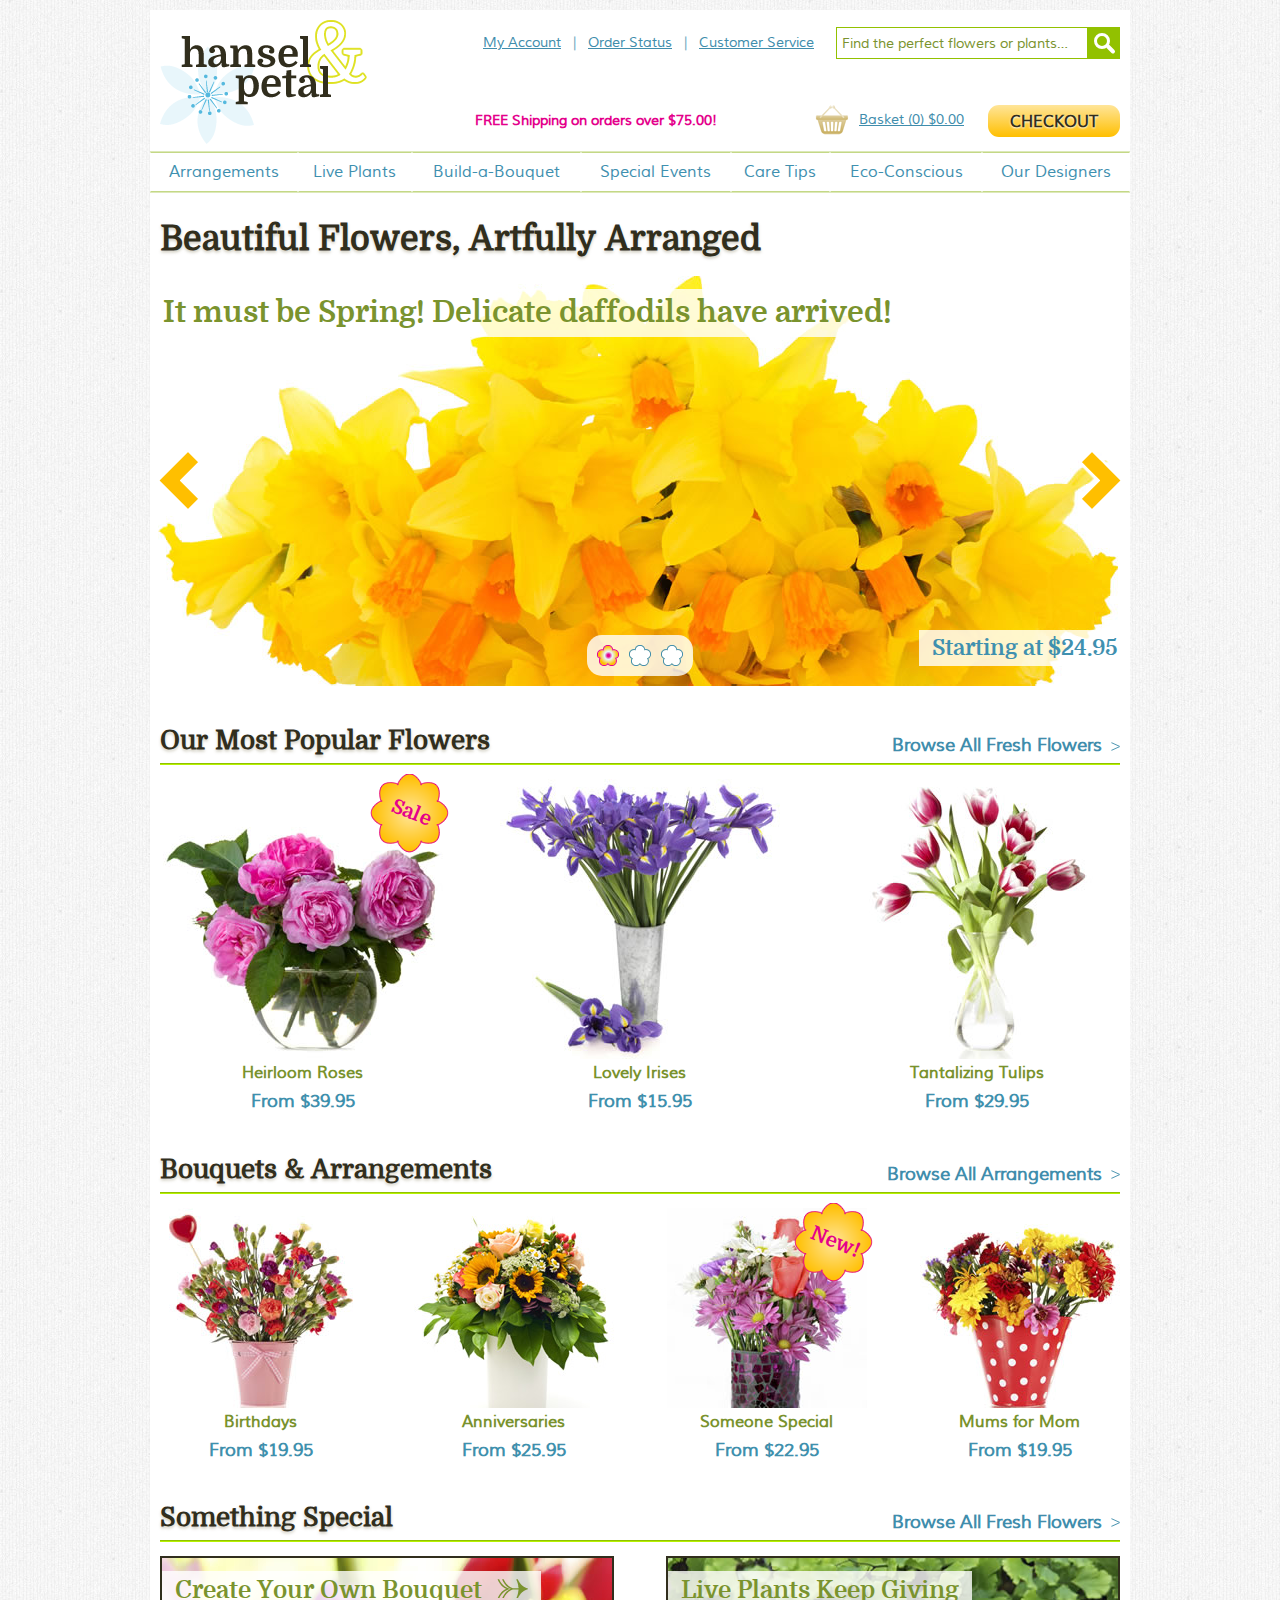
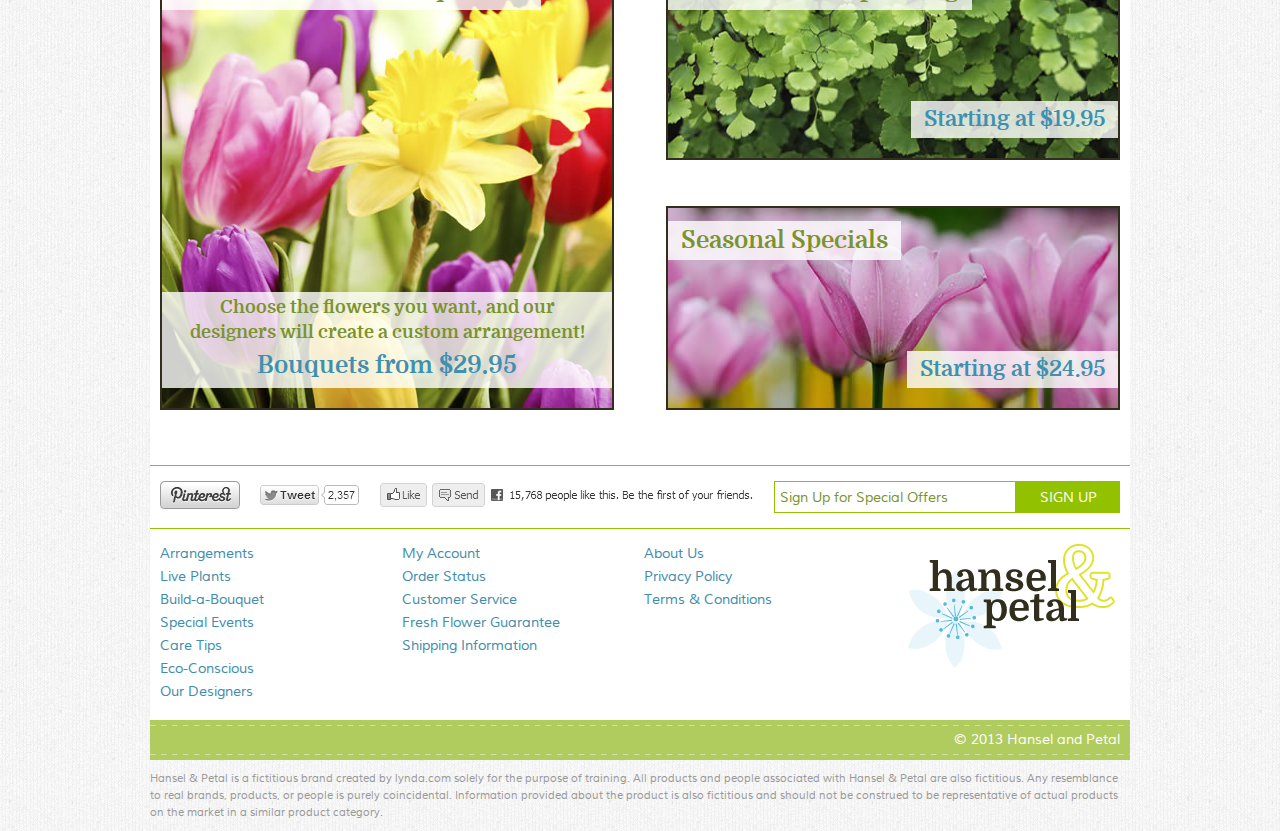
<file: ajaxtuts/Exercise Files/petal/index.html>
<!DOCTYPE html>
<!--[if lt IE 7 ]> <html class="ie ie6 ltie8 ltie9" lang="en"> <![endif]-->
<!--[if IE 7 ]>    <html class="ie ie7 ltie8 ltie9" lang="en"> <![endif]-->
<!--[if IE 8 ]>    <html class="ie ie8 ltie9" lang="en"> <![endif]-->
<!--[if IE 9 ]>    <html class="ie ie9" lang="en"> <![endif]-->
<!--[if (gt IE 9)|!(IE)]><!--> <html lang="en"> <!--<![endif]-->

<head>
	<meta charset="utf-8" />
	<title>Improved - Home - Hansel and Petal</title>
	<link href="css/all.css" rel="stylesheet" type="text/css" media="all" />
	<link href="css/improved.css" rel="stylesheet" type="text/css" media="all" />
	<script src="js/base.min.js"></script>
	<link rel="shortcut icon" href="images/favicon.ico" type="image/x-icon" />
</head>

<body class="no_col_2">

<div id="site">

	<div id="header" role="banner">		
		<h3 id="site_name" class="reset"><a href="index-2.html">Hansel and Petal</a></h3>
		<p id="print_logo"><img src="images/logo.png" width="207" height="124" alt="Hansel and Petal" /></p>
		<div class="inner">
			<h3 class="hidden">Quick Links</h3>
			<ul id="quick_links" class="reset menu">
				<li><a href="#">My Account</a></li>
				<li><a href="#">Order Status</a></li>
				<li><a href="#">Customer Service</a></li>
			</ul>
			
			<form action="#" method="get" id="quick_search" role="search">
				<fieldset>
					<legend class="hidden">Search Hansel and Petal</legend>
					<label for="quickSearch" class="hidden">Search</label>
					<input type="search" id="quickSearch" class="text white" placeholder="Find the perfect flowers or plants&hellip;" />
					<span class="btn_icon icon_search"><input type="submit" value="Search" /></span>
				</fieldset>
			</form>
			
			<p id="offer">FREE Shipping on orders over $75.00!</p>
			<div id="mini_basket">
				<h3 class="hidden">Mini Basket</h3>
				<a href="basket.html" class="basket empty">Basket (<span id="mini_qty">0</span><span class="hidden"> items</span>)<span class="hidden">Total:</span> <span id="mini_total">$0.00</span></a>
				<a href="checkout-step1.html" class="btn checkout">Checkout</a>
			</div>
			
			<div id="basket_drawer" class="js_none">
				<a href="#close" id="drawer_close">Close<span class="close_caption alt"></span></a>
				<div class="order_summary std_margin clearfix">
					<h3 class="domine_regular">Your flowers are in the basket!</h3>
					<ul class="reset">
						<li class="drawer_item hidden">
							<h4><span>(1) Rainbow Rose Collection</span> <span class="summary_item" data-qty="1" data-price="29.95">$ 29.95</span></h4>
							<img src="images/70_rose_peach_89153628.jpg" width="70" height="70" alt="Rainbow Rose Collection" />
							<p>30 long stem roses in a range of colors with fresh ferns and greenery to frame the brilliant colors</p>
						</li>
						<li class="drawer_item hidden">
							<h4><span>(1) Build-a-Bouquet</span> <span class="summary_item" data-qty="1" data-price="60.00">$ 60.00</span></h4>
							<img src="images/70_build_a_bouquet_166133374.jpg" width="70" height="70" alt="Build a Bouquet" />
							<p>You choose the flowers, and our talented designers create a one of a kind arrangement just for you.</p>
						</li>
					</ul>
					<table class="total_summary">
						<tfoot>
							<tr>
								<th><strong class="uppercase">Estimated Total</strong></th>
								<td><strong id="drawer_grand_total">$--.--</strong></td>
							</tr>
						</tfoot>
						<tbody>
							<tr>
								<th>Subtotal</th>
								<td id="drawer_sub_total">$--.--</td>
							</tr>
							<tr>
								<th>Sales Tax</th>
								<td>$--.--</td>
							</tr>
							<tr>
								<th>Shipping &amp; Handling (Standard)</th>
								<td id="drawer_shipping_total">$11.95</td>
							</tr>
						</tbody>
					</table>
					
					<div class="btns dbl_margin_top">
						<a href="basket.html" class="back">View your basket</a> <a href="checkout-step1.html" class="btn checkout float_right">Checkout Now</a>
					</div>
				</div>
				<a href="build-a-bouquet.html" class="border"><img src="images/basket_banner.jpg" width="356" height="96" alt="Create your own bouquet!" /></a>
			</div>
		</div>
	</div>
	
	<div id="nav_main" role="navigation" class="reset menu pull_out">
		<h3 class="hidden">Main Navigation</h3>
		<ul>
			<li>
				<a href="category-arrangements.html" class="parent"><span>Arrangements</span></a>
				<div>
					<ul>
						<li>
							<a href="#">Our Most Popular Flowers</a>
							<ul>
								<li><a href="#">Daisies</a></li>
								<li><a href="#">Tulips</a></li>
								<li><a href="#">Roses</a></li>
								<li><a href="#">Lilies</a></li>
								<li><a href="#">Irises</a></li>
								<li><a href="#">Mums</a></li>
								<li><a href="#">Carnations</a></li>
							</ul>
						</li>
						<li>
							<a href="#">Tropicals</a>
							<ul>
								<li><a href="#">Gingers</a></li>
								<li><a href="#">Heliconias</a></li>
								<li><a href="#">Tuberose</a></li>
								<li><a href="#">Ferns</a></li>
							</ul>
						</li>
						<li>
							<a href="#">Orchids</a>
							<ul>
								<li><a href="#">Phalaenopsis</a></li>
								<li><a href="#">Dendrobium</a></li>
								<li><a href="#">Oncidium</a></li>
								<li><a href="#">Cattleya</a></li>
								<li><a href="#">Cymbidium</a></li>
							</ul>
						</li>
						<li>
							<a href="sub-category-mixed-arrangements.html">Mixed Arrangements</a>
							<ul>
								<li><a href="#">Spring Pastels</a></li>
								<li><a href="#">Autumn Warmth</a></li>
								<li><a href="#">Red, White, &amp; Blue</a></li>
								<li><a href="#">All White</a></li>
								<li><a href="product-detail-arrangements.html">Mixed Roses</a></li>
								<li><a href="#">Mixed Irises</a></li>
								<li><a href="#">Daisies &amp; More Daisies</a></li>
							</ul>
						</li>
					</ul>
				</div>
			</li>
			<li><a href="#"><span>Live Plants</span></a></li>
			<li><a href="build-a-bouquet.html"><span>Build-a-Bouquet</span></a></li>
			<li><a href="#"><span>Special Events</span></a></li>
			<li>
				<a href="#" class="parent"><span>Care Tips</span></a>
				<div class="single_column">
					<ul>
						<li><a href="#">Caring for Mixed Bouquets</a></li>
						<li><a href="#">Caring for Roses</a></li>
						<li><a href="#">Caring for Tropical Flowers</a></li>
						<li><a href="#">Caring for House Plants</a></li>
						<li><a href="care-tips-orchids.html">Caring for Orchids</a></li>
					</ul>
				</div>
			</li>
			<li><a href="#"><span>Eco-Conscious</span></a></li>
			<li><a href="our-designers.html"><span>Our Designers</span></a></li>
		</ul>
	</div>
	
	<div id="content">
		
		<div id="col_1" role="main">
		
			<h1>Beautiful Flowers, Artfully Arranged</h1>
		
			<div id="feature" class="feature_slider pull_out lg_margin" data-interval="5">
				<div class="inner">
					<ul class="reset slider">
						<li id="feature-1">
							<a href="#" class="tile">
							<p class="overlay large">It must be Spring! Delicate daffodils have arrived!</p>
							<p class="overlay price">Starting at $24.95</p>
								<img src="images/980_daffodils2_138293459.jpg" width="980" height="410" alt="Daffodils" />
							</a>
						</li>
						<li id="feature-2">
							<a href="#" class="tile">
							<p class="overlay large">Beautiful arrangements for any occasion.</p>
							<p class="overlay price">Starting at $45.95</p>
								<img src="images/980_white_rose_mix_166610678.jpg" width="980" height="410" alt="White Rose Arrangement" />
							</a>
						</li>
						<li id="feature-3">
							<a href="#" class="tile">
							<p class="overlay large">Every party needs a splash of color!</p>
							<p class="overlay price">Starting at $39.95</p>
								<img src="images/980_colorful%20vases_160822027.jpg" width="980" height="410" alt="" />
							</a>
						</li>
					</ul>
				</div>
			</div>
			
			<div class="section">
				<div class="title clearfix">
					<h2>Our Most Popular Flowers</h2>
					<p class="h3"><a href="#" class="feature">Browse All Fresh Flowers</a></p>
				</div>
							
				<ul class="reset tiles x3">
					<li>
						<a href="#">
							<img src="images/280_heirloom_pink_roses_153499160.jpg" width="280" height="280" alt="Heirloom Roses" />
							<h3 class="h4">Heirloom Roses</h3>
							<p class="reset">From $39.95 <b class="alert"><span>Sale</span></b></p>
						</a>
					</li>
					<li>
						<a href="#">
							<img src="images/280_irises_121549009.jpg" width="280" height="280" alt="Purple Irises" />
							<h3 class="h4">Lovely Irises</h3>
							<p class="reset">From $15.95</p>
						</a>
					</li>
					<li>
						<a href="#">
							<img src="images/280_white_red_tulips_160382424.jpg" width="280" height="280" alt="White Tipped Tulips" />
							<h3 class="h4">Tantalizing Tulips</h3>
							<p class="reset">From $29.95</p>
						</a>
					</li>
				</ul>
			</div>
			
			<div class="section">
				<div class="title clearfix">
					<h2>Bouquets &amp; Arrangements</h2>
					<p class="h3"><a href="#" class="feature">Browse All Arrangements</a></p>
				</div>
			
				<ul class="reset tiles">
					<li>
						<a href="#">
							<img src="images/200_birthday_163159054.jpg" width="200" height="200" alt="Pink Birthday" />
							<h3 class="h4">Birthdays</h3>
							<p class="reset">From $19.95</p>
						</a>
					</li>
					<li>
						<a href="#">
							<img src="images/200_arrangement_94972439.jpg" width="200" height="200" alt="Sunflower Bouquet" />
							<h3 class="h4">Anniversaries</h3>
							<p class="reset">From $25.95</p>
						</a>
					</li>
					<li>
						<a href="#">
							<img src="images/200_purple_daisy_rose104274224.jpg" width="200" height="200" alt="Purple Daisy Bouquet" />
							<h3 class="h4">Someone Special</h3>
							<p class="reset">From $22.95 <b class="alert"><span>New!</span></b></p>
						</a>
					</li>
					<li>
						<a href="#">
							<img src="images/200_arrangement_163066655.jpg" width="200" height="200" alt="Bucket o' Mums" />
							<h3 class="h4">Mums for Mom</h3>
							<p class="reset">From $19.95</p>
						</a>
					</li>
				</ul>
			</div>
			
			<div class="section">
				<div class="title clearfix">
					<h2>Something Special</h2>
					<p class="h3"><a href="#" class="feature">Browse All Fresh Flowers</a></p>
				</div>
				
				<ul class="reset tiles x2">
					<li>
						<a href="#" class="tile border">
							<p class="overlay feature">Create Your Own Bouquet</p>
							<p class="overlay desc">Choose the flowers you want, and our
designers will create a custom arrangement! <span class="price">Bouquets from $29.95</span></p>
							<img src="images/450_tulips_daffodils_163271740.jpg" width="450" height="450" alt="Custom Bouquet" />
						</a>
					</li>
					<li>
						<a href="#" class="tile border">
							<p class="overlay">Live Plants Keep Giving</p>
							<p class="overlay price">Starting at $19.95</p>
							<img src="images/450_2_maidenhair_fern_166585539.jpg" width="450" height="200" alt="Maidenhair Fern" />
						</a>
						<a href="#" class="tile border">
							<p class="overlay">Seasonal Specials</p>
							<p class="overlay price">Starting at $24.95</p>
							<img src="images/450_2_tulip_field_154321412.jpg" width="450" height="200" alt="Fresh Tulips" />
						</a>
					</li>
				</ul>
			</div>
			
		</div>

	</div>
	
	<div id="footer">
		<div class="row clearfix pull_out padding">
			<div id="social">
				<img src="images/social.png" width="593" height="28" alt="" />
			</div>
			
			<form action="#" method="get" id="sign_up">
				<fieldset class="no_mb">
					<legend class="hidden">Sign up to our newsletter</legend>
					<label class="hidden">Email address</label>
					<input type="text" class="text white" placeholder="Sign Up for Special Offers">
					<input type="submit" value="Sign Up" />
				</fieldset>
			</form>
		</div>
		
		<div class="row clearfix">
			<h3 class="hidden">Site at a glance</h3>
			<ul id="nav_seo" class="reset menu hover">
				<li>
					<h4 class="hidden">Our Flowers</h4>
					<ul>
						<li><a href="category-arrangements.html">Arrangements</a></li>
						<li><a href="#">Live Plants</a></li>
						<li><a href="build-a-bouquet.html">Build-a-Bouquet</a></li>
						<li><a href="#">Special Events</a></li>
						<li><a href="#">Care Tips</a></li>
						<li><a href="#">Eco-Conscious</a></li>
						<li><a href="our-designers.html">Our Designers</a></li>
					</ul>
				</li>
				<li>
					<h4 class="hidden">Customer Service</h4>
					<ul>
						<li><a href="#">My Account</a></li>
						<li><a href="#">Order Status</a></li>
						<li><a href="#">Customer Service</a></li>
						<li><a href="#">Fresh Flower Guarantee</a></li>
						<li><a href="#">Shipping Information</a></li>
					</ul>
				</li>
				<li>
					<h4 class="hidden">General</h4>
					<ul>
						<li><a href="#">About Us</a></li>
						<li><a href="#">Privacy Policy</a></li>
						<li><a href="#">Terms &amp; Conditions</a></li>
					</ul>
				</li>
			</ul>
			
			<img src="images/logo.png" width="207" height="124" alt="Hansel and Petal" />
		</div>
				
		<p id="copyright" class="reset pull_out padding" role="contentinfo"><a href="../index.html">&copy; 2013 Hansel and Petal</a></p>
		
	</div>
</div>

<p id="disclaimer">Hansel &amp; Petal is a fictitious brand created by lynda.com solely for the purpose of training. All products and people associated with Hansel &amp; Petal are also fictitious. Any resemblance to real brands, products, or people is purely coincidental. Information provided about the product is also fictitious and should not be construed to be representative of actual products on the market in a similar product category.</p>

<script src="http://ajax.googleapis.com/ajax/libs/jquery/1.8.3/jquery.min.js"></script>
<script>window.jQuery || document.write('<script src="../js/jquery-1.8.3.min.js"><\/script>')</script>
<script src="js/plugins.min.js"></script>
<script src="js/all.js"></script>
<script src="js/improved.js"></script>
</body>

</html>
</file>
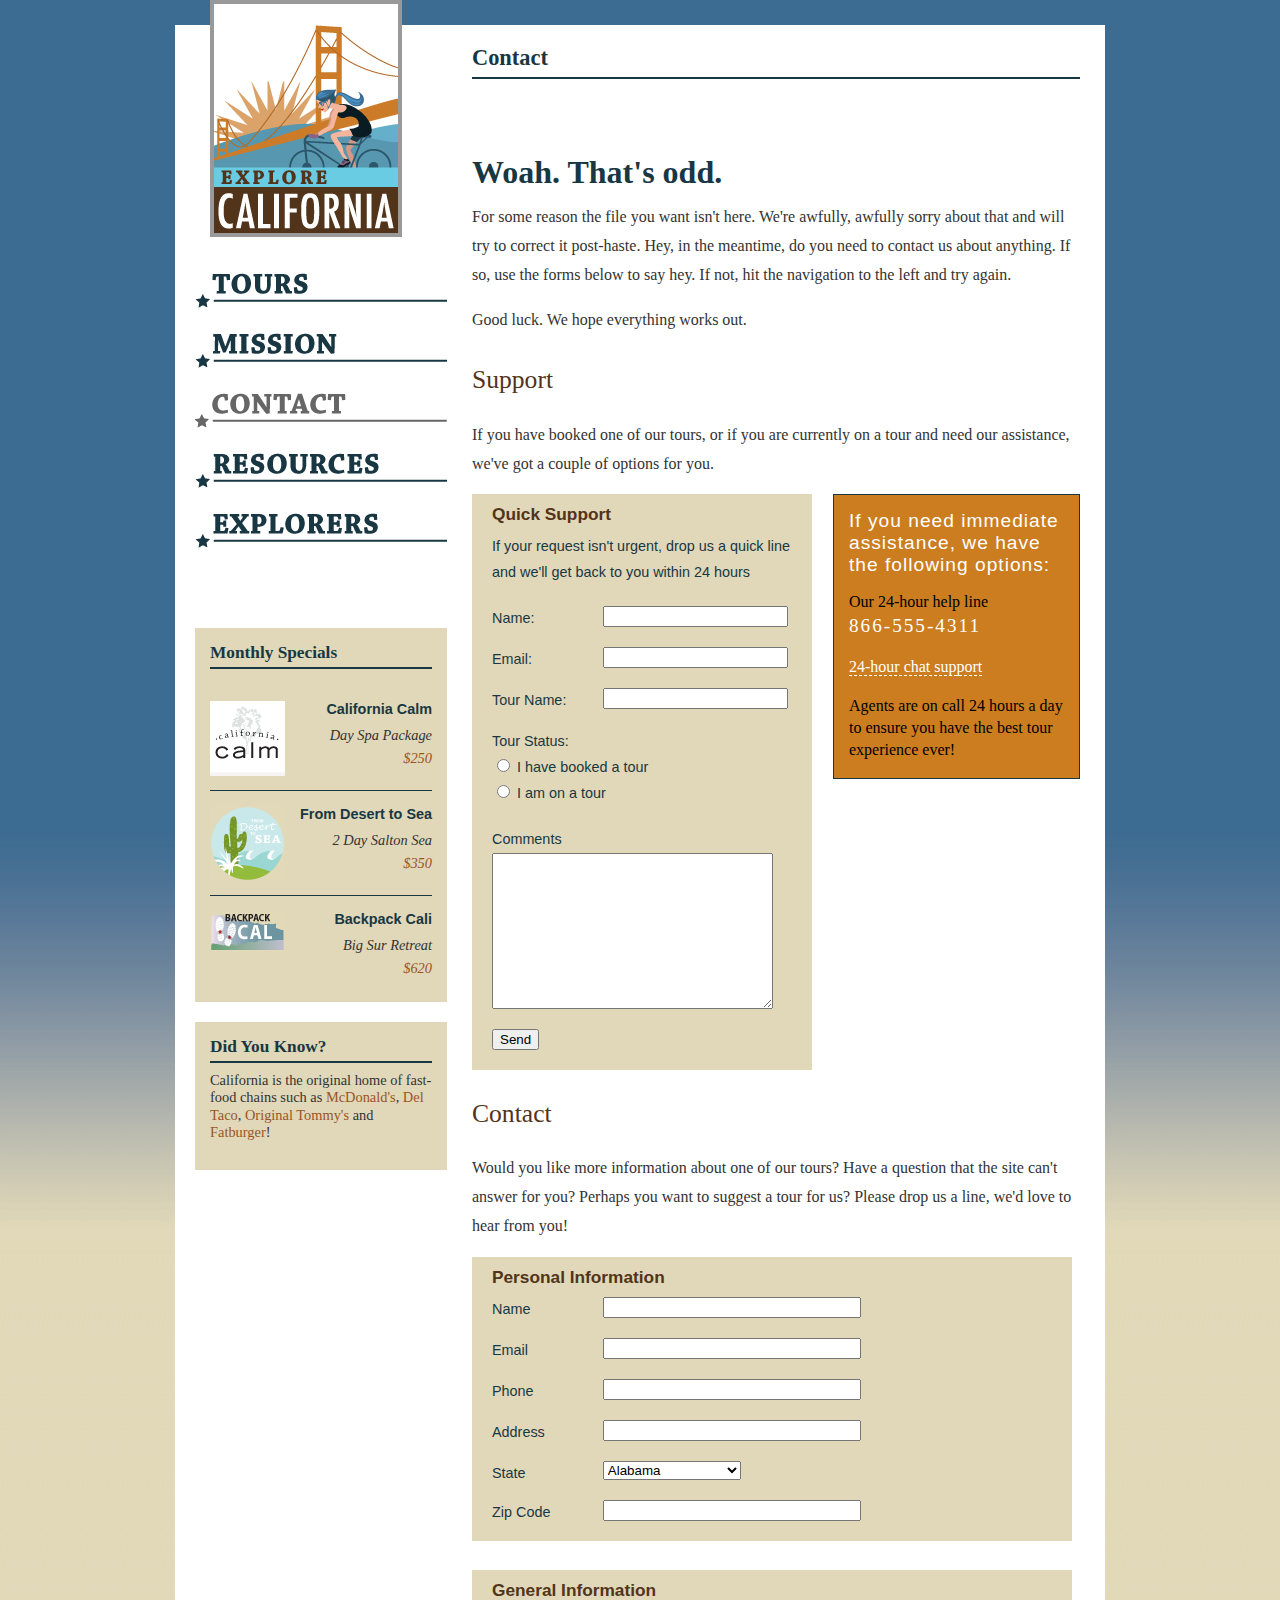
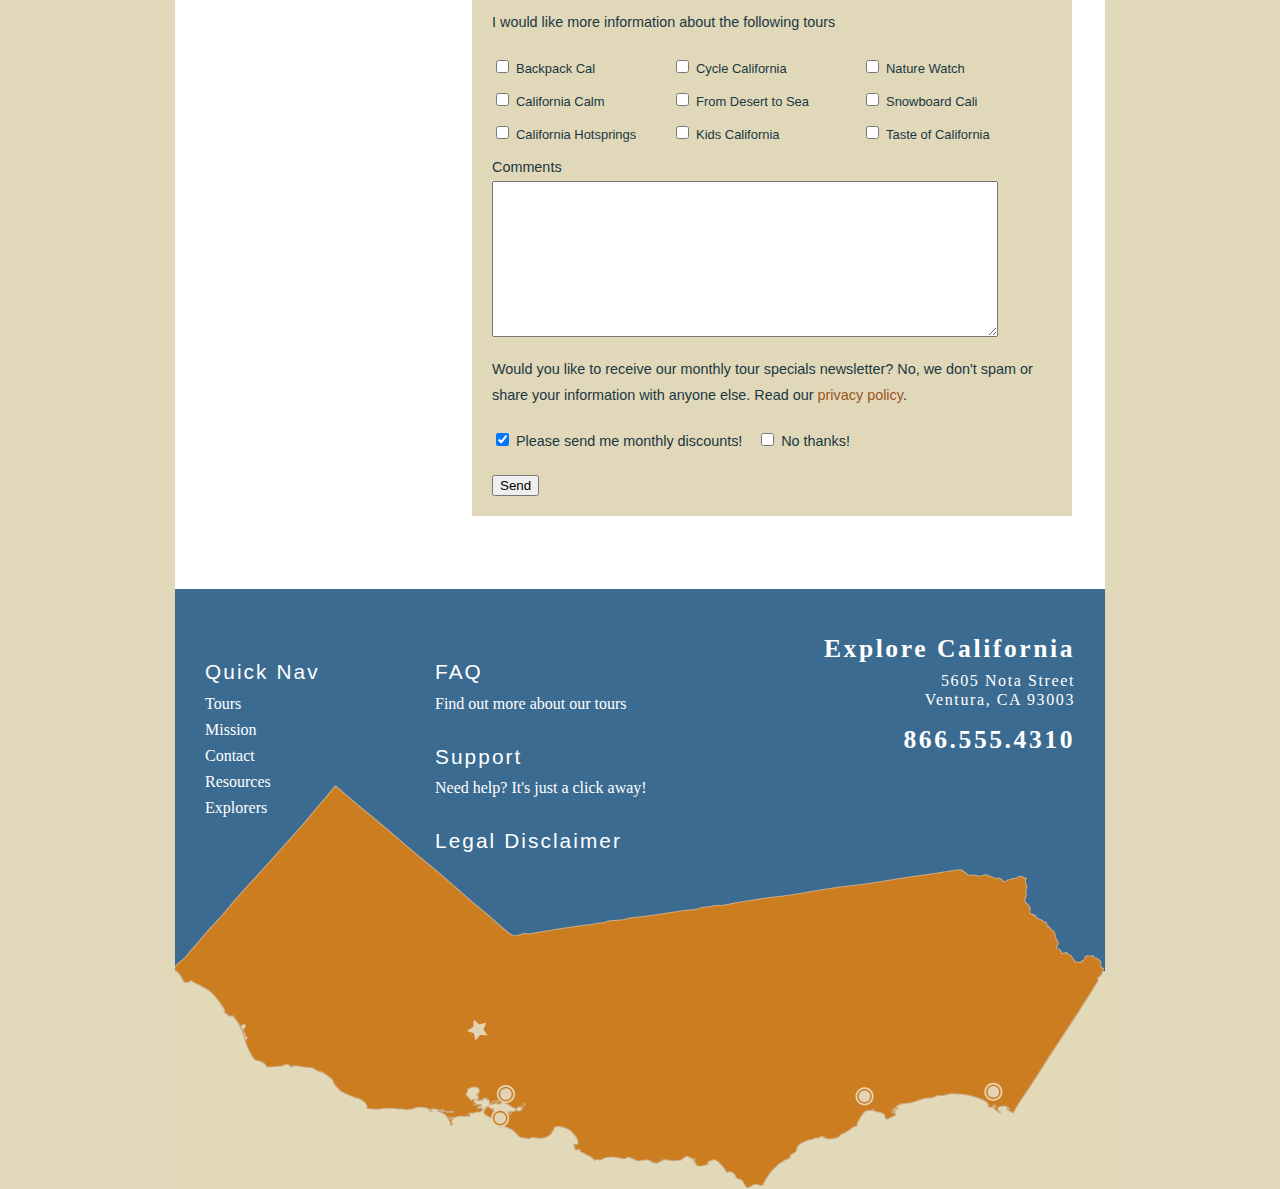
<file: ajaxtuts/Exercise Files/explorecalifornia/booking.htm>
<!DOCTYPE html PUBLIC "-//W3C//DTD XHTML 1.0 Transitional//EN" "http://www.w3.org/TR/xhtml1/DTD/xhtml1-transitional.dtd">
<html xmlns="http://www.w3.org/1999/xhtml">
<head>
<meta http-equiv="Content-Type" content="text/html; charset=UTF-8" />
<title>Give us a little shout...</title>
<link href="_css/main.css" rel="stylesheet" type="text/css" />
</head>
<body>
<div id="wrapper">
  <div id="mainHeader">
    <div id="header">
        <h1><a href="index.htm" title="Return to the home page">Welcome to Explore California!</a></h1>
    </div>
</div>
  <div id="mainNav">
    <ul id="baseNav">
      <li><a href="tours.htm" title="Explore our tours" class="tours">Tours</a></li>
      <li><a href="mission.htm" title="What we think" class="mission">Mission</a></li>
      <li><a href="contact.htm" title="Contact and support" class="contact current">Contact</a></li>
      <li><a href="resources.htm" title="Guidance and planning" class="resources">Resources</a></li>
      <li><a href="explorers.htm" title="Join our community" class="explorers">Explorers</a></li>
    </ul>
  </div>
  <div id="mainContent">
    <h1 id="pageID">Contact</h1>
    <div id="mainArticle">
      <h1>Woah. That's odd.</h1>
      <p>For some reason the file you want isn't here. We're awfully, awfully sorry about that and will try to correct it post-haste. Hey, in the meantime, do you need to contact us about anything. If so, use the forms below to say hey. If not, hit the navigation to the left and try again.</p>
      <p>Good luck. We hope everything works out.<span class="phone"></span></p>
<h2>Support</h2>
      <p>If you have booked one of our tours, or if you are currently on a tour and need our assistance, we've got a couple of options for you. </p>
      <form id="frmSupport" name="frmSupport" method="post" action="contact/support_process.htm">
        <fieldset id="quickSupport">
          <legend><strong>Quick Support</strong></legend>
          <p> If your request isn't urgent, drop us a quick line and we'll get back to you within 24 hours </p>
          <p>
            <label for="name">Name:</label>
            <input type="text" name="name" id="name" tabindex="10" />
          </p>
          <p>
            <label for="email">Email:</label>
            <input type="text" name="email" id="email" tabindex="20" />
          </p>
          <p>
            <label for="tourID">Tour Name: </label>
            <input type="text" name="tourID" id="tourID" tabindex="30" />
          </p>
          <p>Tour Status:<br />
            <label class="inline">
              <input type="radio" name="tourStatus" value="booked" id="tourStatus_0" tabindex="40" />
              I have booked a tour</label>
            <label class="inline"><br />
              <input type="radio" name="tourStatus" value="current" id="tourStatus_1" tabindex="50" />
              I am on a tour</label>
          </p>
          <p>
            <label for="comments">Comments </label>
            <br />
            <textarea name="comments" id="comments" cols="45" rows="5" tabindex="60"></textarea>
          </p>
          <p>
            <input type="submit" name="submit" id="submit" value="Send" tabindex="70" />
          </p>
        </fieldset>
      </form>
      <div id="supportOptions">
        <h3>If you need immediate assistance, we have the following options:</h3>
        <p>Our 24-hour help line <br />
          <strong>866-555-4311</strong></p>
        <p><a href="contact/chat.htm">24-hour chat support</a></p>
        <p>Agents are on call 24 hours a day to ensure you have the best tour experience ever!</p>
      </div>
      <div id="contact">
        <h2> Contact</h2>
        <p>Would you like more information about one of our tours? Have a question that the site can't answer for you? Perhaps you want to suggest a tour for us? Please drop us a line, we'd love to hear from you!</p>
        <form id="frmContact" name="frmContact" method="post" action="contact/contact_process.htm">
          <fieldset id="personalInfo">
            <legend><strong>Personal Information</strong></legend>
            <p>
              <label for="name2">Name</label>
              <input name="name2" type="text" class="text" id="name2" tabindex="100" />
            </p>
            <p>
              <label for="email">Email</label>
              <input name="email2" type="text" class="text" id="email" tabindex="110" />
            </p>
            <p>
              <label for="phone">Phone</label>
              <input name="phone" type="text" class="text" id="phone" tabindex="130" />
            </p>
            <p>
              <label for="address">Address</label>
              <input name="address" type="text" class="text" id="address" tabindex="140" />
            </p>
            <p>
              <label for="state">State</label>
              <select name="state" id="state" tabindex="150">
                <option value="AL">Alabama</option>
                <option value="AK">Alaska</option>
                <option value="AZ">Arizona</option>
                <option value="AR">Arkansas</option>
                <option value="CA">California</option>
                <option value="CO">Colorado</option>
                <option value="CT">Connecticut</option>
                <option value="DE">Delaware</option>
                <option value="DC">District of Columbia</option>
                <option value="FL">Florida</option>
                <option value="GA">Georgia</option>
                <option value="HI">Hawaii</option>
                <option value="ID">Idaho</option>
                <option value="IL">Illinois</option>
                <option value="IN">Indiana</option>
                <option value="IA">Iowa</option>
                <option value="KA">Kansas</option>
                <option value="KY">Kentucky</option>
                <option value="LA">Louisiana</option>
                <option value="ME">Maine</option>
                <option value="MD">Maryland</option>
                <option value="MA">Massachusetts</option>
                <option value="MI">Michigan</option>
                <option value="MN">Minnesota</option>
                <option value="MO">Missouri</option>
                <option value="MT">Montana</option>
                <option value="NE">Nebraska</option>
                <option value="NV">Nevada</option>
                <option value="NH">New Hampshire</option>
                <option value="NJ">New Jersey</option>
                <option value="NM">New Mexico</option>
                <option value="NY">New York</option>
                <option value="NC">North Carolina</option>
                <option value="ND">North Dakota</option>
                <option value="OH">Ohio</option>
                <option value="OK">Oklahoma</option>
                <option value="OR">Oregon</option>
                <option value="PA">Pennsylvania</option>
                <option value="RI">Rhode Island</option>
                <option value="SC">South Carolina</option>
                <option value="SD">South Dakota</option>
                <option value="TN">Tennessee</option>
                <option value="TX">Texas</option>
                <option value="UT">Utah</option>
                <option value="VT">Vermont</option>
                <option value="VA">Virginia</option>
                <option value="WA">Washington</option>
                <option value="WV">West Virginia</option>
                <option value="WI">Wisconsin</option>
                <option value="WY">Wyoming</option>
              </select>
            </p>
            <p>
              <label for="zip">Zip Code</label>
              <input name="zip" type="text" class="text" id="zip" tabindex="160" />
            </p>
          </fieldset>
          <fieldset id="generalInfo">
            <legend><strong>General Information</strong></legend>
            <p>I would like more information about the following tours</p>
            <div class="col1">
              <p>
<input type="checkbox" name="backpack" id="backpack" tabindex="170" />
              <label for="backpack">Backpack Cal</label>
</p>
              <p>
<input type="checkbox" name="calm" id="calm" tabindex="180" />
              <label for="calm">California Calm</label>
</p>
              <p>
<input type="checkbox" name="hotsprings" id="hotsprings" tabindex="190" />
              <label for="hotsprings">California Hotsprings</label>
</p>
            </div>
            <div class="col2">
              <p>
<input type="checkbox" name="cycle" id="cycle" tabindex="210" />
              <label for="cycle">Cycle California</label>
</p>
             <p>
 <input type="checkbox" name="desert" id="desert" tabindex="220" />
              <label for="desert">From Desert to Sea</label>
</p>
             <p>
 <input type="checkbox" name="kids" id="kids" tabindex="230" />
              <label for="kids">Kids California</label>
</p>
            </div>
            <div class="col3">
              <p>
<input type="checkbox" name="nature" id="nature" tabindex="240" />
              <label for="nature">Nature Watch</label>
</p>
              <p>
<input type="checkbox" name="snowboard" id="snowboard" tabindex="250" />
              <label for="snowboard">Snowboard Cali</label>
</p>
             <p>
 <input type="checkbox" name="taste" id="taste" tabindex="260" />
              <label for="taste">Taste of California</label>
</p>
            </div>
            <p class="clearBoth">
              <label for="comments">Comments</label><br />
              <textarea name="comments2" id="comments" cols="45" rows="5" tabindex="270"></textarea>
            </p>
            <p>Would you like to receive our monthly tour specials newsletter? No, we don't spam or share your information with anyone else. Read our <a href="resources/privacy.htm">privacy policy</a>.</p>
            <p>
              <input name="newsletterYes" type="checkbox" id="newsletterYes" tabindex="280" checked="checked" />
              <label for="newsletterYes" class="inline">Please send me monthly discounts!</label>
              <input type="checkbox" name="newsletterNo" id="newsletterNo" tabindex="290" />
              <label for="newsletterNo" class="inline">No thanks!</label>
            </p>
            <p>
              <input type="submit" name="submit2" id="submit2" value="Send" tabindex="300" />
            </p>
          </fieldset>
        </form>
        <p>&nbsp;</p>
      </div>
    </div>
  </div>
  <div id="sidebar">
    <div id="specials" class="callOut">
      <h1>Monthly Specials</h1>
      <h2 class="top"><img src="_images/calm_bug.gif" width="75" height="75" alt="California Calm" />California Calm</h2>
      <p>Day Spa Package <br />
        <a href="tours/tour_detail_cycle.htm">$250</a> </p>
      <h2><img src="_images/desert_bug.gif" width="75" height="75" alt="From desert to sea" />From Desert to Sea</h2>
      <p>2 Day Salton Sea <br />
        <a href="tours/tour_detail_cycle.htm">$350</a></p>
      <h2><img src="_images/backpack_bug.gif" width="75" height="41" alt="Backpack Cali" />Backpack Cali</h2>
      <p>Big Sur Retreat <br />
        <a href="tours/tour_detail_cycle.htm">$620</a></p>
    </div>
    <div id="trivia" class="callOut">
      <h1>Did You Know?</h1>
      <p>California is the original home of fast-food chains such as <a href="http://en.wikipedia.org/wiki/McDonald%27s">McDonald's</a>, <a href="http://en.wikipedia.org/wiki/Del_Taco">Del Taco</a>, <a href="http://en.wikipedia.org/wiki/Tommy%27s">Original Tommy's</a> and <a href="http://en.wikipedia.org/wiki/Fatburger">Fatburger</a>!</p>
    </div>
  </div>
  <div id="footer">
    <div id="footerMenu">
      <h3>Quick Nav</h3>
      <ul id="quickNav">
        <li><a href="tours.htm" title="Explore our tours">Tours</a></li>
        <li><a href="mission.htm" title="What we think">Mission</a></li>
        <li><a href="contact.htm" title="Contact and support">Contact</a></li>
        <li><a href="resources.htm" title="Guidance and planning">Resources</a></li>
        <li><a href="explorers.htm" title="Join our community">Explorers</a></li>
      </ul>
    </div>
    <div id="footerBody">
      <div id="footerMidCol">
        <h3><a href="resources/faq.htm">FAQ</a></h3>
        <p>Find out more about our tours</p>
        <h3><a href="contact.htm">Support</a></h3>
        <p>Need help? It's just a click away!</p>
        <h3><a href="explorers/join.htm">Legal Disclaimer</a></h3>
      </div>
      <div id="footerRightCol">
        <h1>Explore California</h1>
        <p>5605 Nota Street<br />
          Ventura, CA 93003</p>
        <p class="phone">866.555.4310</p>
      </div>
    </div>
  </div>
</div>
</body>
</html>
</file>
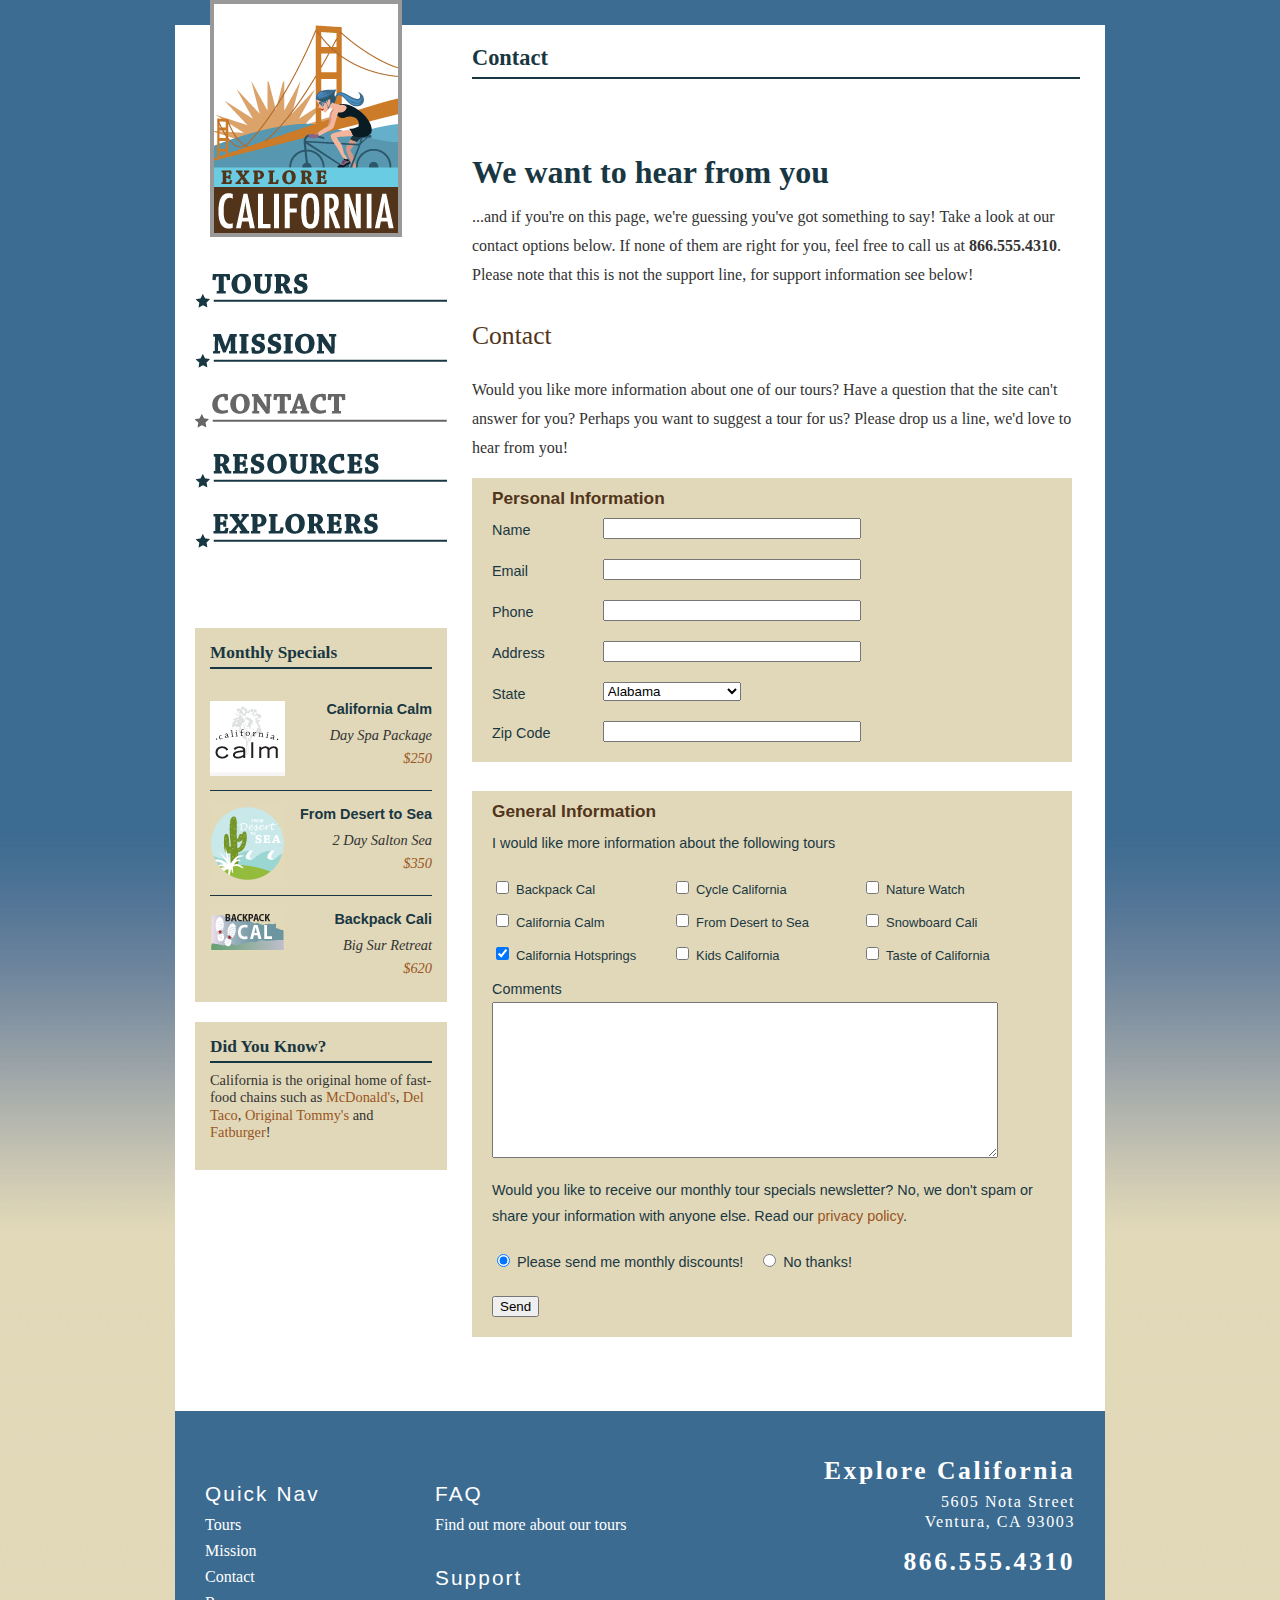
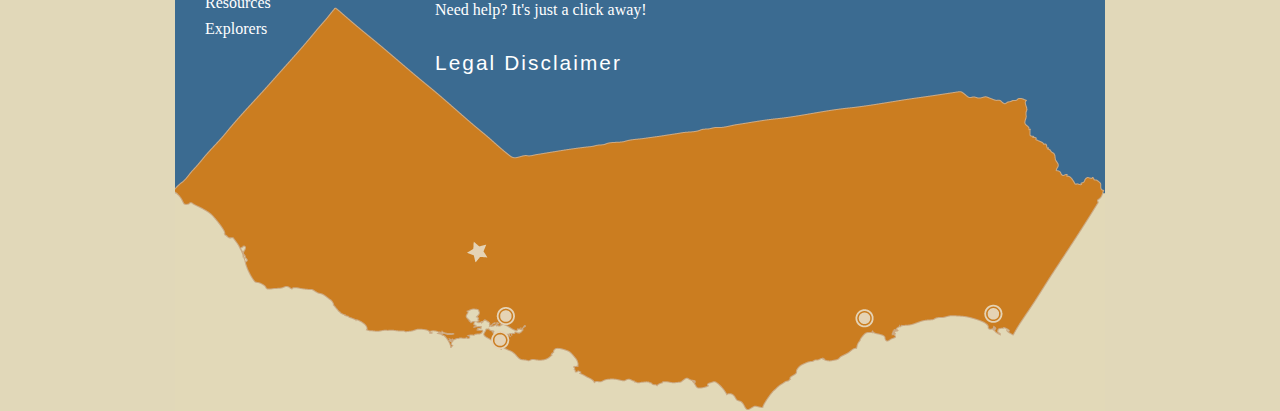
<file: ajaxtuts/Exercise Files/explorecalifornia/contact.htm>
<!DOCTYPE html PUBLIC "-//W3C//DTD XHTML 1.0 Transitional//EN" "http://www.w3.org/TR/xhtml1/DTD/xhtml1-transitional.dtd">
<html xmlns="http://www.w3.org/1999/xhtml">
<head>
<meta http-equiv="Content-Type" content="text/html; charset=UTF-8" />
<title>Give us a little shout...</title>
<link href="_css/main.css" rel="stylesheet" type="text/css" />
</head>
<body>
<div id="wrapper">
  <div id="mainHeader">
    <div id="header">
        <h1><a href="index.htm" title="Return to the home page">Welcome to Explore California!</a></h1>
    </div>
</div>
  <div id="mainNav">
    <ul id="baseNav">
      <li><a href="tours.htm" title="Explore our tours" class="tours">Tours</a></li>
      <li><a href="mission.htm" title="What we think" class="mission">Mission</a></li>
      <li><a href="contact.htm" title="Contact and support" class="contact current">Contact</a></li>
      <li><a href="resources.htm" title="Guidance and planning" class="resources">Resources</a></li>
      <li><a href="explorers.htm" title="Join our community" class="explorers">Explorers</a></li>
    </ul>
  </div>
  <div id="mainContent">
    <h1 id="pageID">Contact</h1>
    <div id="mainArticle">
      <h1>We want to hear from you</h1>
      <p>...and if you're on this page, we're guessing you've got something to say! Take a look at our contact options below. If none of them are right for you, feel free to call us at<span class="phone"> <strong>866.555.4310</strong>. Please note that this is not the support line, for support information see below!</span></p>
      <div id="contact">
        <h2> Contact</h2>
        <p>Would you like more information about one of our tours? Have a question that the site can't answer for you? Perhaps you want to suggest a tour for us? Please drop us a line, we'd love to hear from you!</p>
        <form id="frmContact" name="frmContact" method="post" action="contact-submitted.htm">
          <fieldset id="personalInfo">
            <legend><strong>Personal Information</strong></legend>
            <p>
              <label for="name2">Name</label>
              <input name="name2" type="text" class="text" id="name2" tabindex="100" />
            </p>
            <p>
              <label for="email">Email</label>
              <input name="email2" type="text" class="text" id="email" tabindex="110" />
            </p>
            <p>
              <label for="phone">Phone</label>
              <input name="phone" type="text" class="text" id="phone" tabindex="130" />
            </p>
            <p>
              <label for="address">Address</label>
              <input name="address" type="text" class="text" id="address" tabindex="140" />
            </p>
            <p>
              <label for="state">State</label>
              <select name="state" id="state" tabindex="150" data-best="CO">
                <option value="AL">Alabama</option>
                <option value="AK">Alaska</option>
                <option value="AZ">Arizona</option>
                <option value="AR">Arkansas</option>
                <option value="CA">California</option>
                <option value="CO">Colorado</option>
                <option value="CT">Connecticut</option>
                <option value="DE">Delaware</option>
                <option value="DC">District of Columbia</option>
                <option value="FL">Florida</option>
                <option value="GA">Georgia</option>
                <option value="HI">Hawaii</option>
                <option value="ID">Idaho</option>
                <option value="IL">Illinois</option>
                <option value="IN">Indiana</option>
                <option value="IA">Iowa</option>
                <option value="KA">Kansas</option>
                <option value="KY">Kentucky</option>
                <option value="LA">Louisiana</option>
                <option value="ME">Maine</option>
                <option value="MD">Maryland</option>
                <option value="MA">Massachusetts</option>
                <option value="MI">Michigan</option>
                <option value="MN">Minnesota</option>
                <option value="MO">Missouri</option>
                <option value="MT">Montana</option>
                <option value="NE">Nebraska</option>
                <option value="NV">Nevada</option>
                <option value="NH">New Hampshire</option>
                <option value="NJ">New Jersey</option>
                <option value="NM">New Mexico</option>
                <option value="NY">New York</option>
                <option value="NC">North Carolina</option>
                <option value="ND">North Dakota</option>
                <option value="OH">Ohio</option>
                <option value="OK">Oklahoma</option>
                <option value="OR">Oregon</option>
                <option value="PA">Pennsylvania</option>
                <option value="RI">Rhode Island</option>
                <option value="SC">South Carolina</option>
                <option value="SD">South Dakota</option>
                <option value="TN">Tennessee</option>
                <option value="TX">Texas</option>
                <option value="UT">Utah</option>
                <option value="VT">Vermont</option>
                <option value="VA">Virginia</option>
                <option value="WA">Washington</option>
                <option value="WV">West Virginia</option>
                <option value="WI">Wisconsin</option>
                <option value="WY">Wyoming</option>
              </select>
            </p>
            <p>
              <label for="zip">Zip Code</label>
              <input name="zip" type="text" class="text" id="zip" tabindex="160" />
            </p>
          </fieldset>
          <fieldset id="generalInfo">
            <legend><strong>General Information</strong></legend>
            <p>I would like more information about the following tours</p>
            <div class="col1">
              <p>
<input type="checkbox" name="backpack" id="backpack" tabindex="170" />
              <label for="backpack">Backpack Cal</label>
</p>
              <p>
<input type="checkbox" name="calm" id="calm" tabindex="180" />
              <label for="calm">California Calm</label>
</p>
              <p>
<input type="checkbox" name="hotsprings" id="hotsprings" tabindex="190" />
              <label for="hotsprings">California Hotsprings</label>
</p>
            </div>
            <div class="col2">
              <p>
<input type="checkbox" name="cycle" id="cycle" tabindex="210" />
              <label for="cycle">Cycle California</label>
</p>
             <p>
 <input type="checkbox" name="desert" id="desert" tabindex="220" />
              <label for="desert">From Desert to Sea</label>
</p>
             <p>
 <input type="checkbox" name="kids" id="kids" tabindex="230" />
              <label for="kids">Kids California</label>
</p>
            </div>
            <div class="col3">
              <p>
<input type="checkbox" name="nature" id="nature" tabindex="240" />
              <label for="nature">Nature Watch</label>
</p>
              <p>
<input type="checkbox" name="snowboard" id="snowboard" tabindex="250" />
              <label for="snowboard">Snowboard Cali</label>
</p>
             <p>
 <input type="checkbox" name="taste" id="taste" tabindex="260" />
              <label for="taste">Taste of California</label>
</p>
            </div>
            <p class="clearBoth">
              <label for="comments">Comments</label><br />
              <textarea name="comments2" id="comments" cols="45" rows="5" tabindex="270"></textarea>
            </p>
            <p>Would you like to receive our monthly tour specials newsletter? No, we don't spam or share your information with anyone else. Read our <a href="resources/privacy.htm">privacy policy</a>.</p>
            <p>
              <input name="newsletter" type="radio" id="newsletterYes" value="Yes" tabindex="280" checked="checked" />
              <label for="newsletterYes" class="inline">Please send me monthly discounts!</label>
              <input type="radio" name="newsletter" id="newsletterNo" value="No" tabindex="290" />
              <label for="newsletterNo" class="inline">No thanks!</label>
            </p>
            
            <p id="form-snark"></p>
            
            <p>
              <input type="submit" name="submit2" id="submit2" value="Send" tabindex="300" />
            </p>
          </fieldset>
        </form>
        <p>&nbsp;</p>
      </div>
    </div>
  </div>
  <div id="sidebar">
    <div id="specials" class="callOut">
      <h1>Monthly Specials</h1>
      <h2 class="top"><img src="_images/calm_bug.gif" width="75" height="75" alt="California Calm" />California Calm</h2>
      <p>Day Spa Package <br />
        <a href="tours/tour_detail_cycle.htm">$250</a> </p>
      <h2><img src="_images/desert_bug.gif" width="75" height="75" alt="From desert to sea" />From Desert to Sea</h2>
      <p>2 Day Salton Sea <br />
        <a href="tours/tour_detail_cycle.htm">$350</a></p>
      <h2><img src="_images/backpack_bug.gif" width="75" height="41" alt="Backpack Cali" />Backpack Cali</h2>
      <p>Big Sur Retreat <br />
        <a href="tours/tour_detail_cycle.htm">$620</a></p>
    </div>
    <div id="trivia" class="callOut">
      <h1>Did You Know?</h1>
      <p>California is the original home of fast-food chains such as <a href="http://en.wikipedia.org/wiki/McDonald%27s">McDonald's</a>, <a href="http://en.wikipedia.org/wiki/Del_Taco">Del Taco</a>, <a href="http://en.wikipedia.org/wiki/Tommy%27s">Original Tommy's</a> and <a href="http://en.wikipedia.org/wiki/Fatburger">Fatburger</a>!</p>
    </div>
  </div>
  <div id="footer">
    <div id="footerMenu">
      <h3>Quick Nav</h3>
      <ul id="quickNav">
        <li><a href="tours.htm" title="Explore our tours">Tours</a></li>
        <li><a href="mission.htm" title="What we think">Mission</a></li>
        <li><a href="contact.htm" title="Contact and support">Contact</a></li>
        <li><a href="resources.htm" title="Guidance and planning">Resources</a></li>
        <li><a href="explorers.htm" title="Join our community">Explorers</a></li>
      </ul>
    </div>
    <div id="footerBody">
      <div id="footerMidCol">
        <h3><a href="resources/faq.htm">FAQ</a></h3>
        <p>Find out more about our tours</p>
        <h3><a href="contact.htm">Support</a></h3>
        <p>Need help? It's just a click away!</p>
        <h3><a href="explorers/join.htm">Legal Disclaimer</a></h3>
      </div>
      <div id="footerRightCol">
        <h1>Explore California</h1>
        <p>5605 Nota Street<br />
          Ventura, CA 93003</p>
        <p class="phone">866.555.4310</p>
      </div>
    </div>
  </div>
</div>

<script src="http://ajax.googleapis.com/ajax/libs/jquery/1.10.2/jquery.min.js"></script>
<script>window.jQuery || document.write('<script src="_scripts/jquery.min.js"><\/script>')</script>
<script>
'use strict';

$(document).ready(function () {
	
	// EVENTS
	// all of these work:
	$('#name2').click(function() {
		console.log('Click function');
	});
	
	$('#name2').on('click', function() {
		console.log('on function (click)');
	});
	
	var clickHandler = function() {
		console.log('separate click handler');
	};
	
	$('#name2').on('click', clickHandler);
	
	// easy delegation
	$('#frmContact').on('click', 'input[type=text]', function(e){
		console.log('You clicked a text field!');
	});
	
	// preventing forms submitting
	/*
	$('#frmContact').on('submit', function(e){
		e.preventDefault();
	});
	*/
	
	// VALUES
	
	// reading/getting
	$('#name2').on('click', function() {
		console.log($(this).val());
	});
	
	// writing/setting
	$('#email').on('click', function() {
		// not helpful!
		$(this).val('sammy@example.com');
	});
	
	// helpful for more pain in the neck field types
	/*
	$('#frmContact').submit(function(e) {
		e.preventDefault();
		
		console.log($(this).find('input:radio[name=newsletter]:checked').val());
	});
	*/
	
	// reading html values
	
	console.log( $('#personalInfo').children('fieldset:first-child').html() );
	console.log( $('#personalInfo').children('fieldset:first-child').text() );
	
	
	// ATTRIBUTES and PROPERTIES
	
	$('#baseNav').find('.explorers').attr('href');
	// $('#baseNav').find('.explorers').attr('href', 'http://www.lynda.com/');
	$('#baseNav').find('.explorers').attr({
		'href' : 'http://www.lynda.com/',
		'target' : '_blank'
	});
	
	// Try this:
	$('#hotsprings').attr('checked', true);
	$('#hotsprings').prop('checked', true);
	
	// DATA
	
	/*
	console.log($('#state').data('best'));
	$('#state').data('best', 'DE');
	console.log($('#state').data('best'));
	*/
	
	// CHALLENGE
	
	$('#frmContact').submit(function(e) {
		
		var $state = $('#state'),
			$cycle = $('#cycle'),
			state = $state.val(),
			bestState = $state.data('best'),
			$msgRegion = $('#form-snark'),
			msg = '';
			
		if (state != bestState) {
			// they chose the wrong state - boooo!
			e.preventDefault();
			
			$state.val(bestState);
			msg = "You chose the wrong state.  What awful taste you have!  Don't worry, I fixed it for you.";
			$msgRegion.text(msg);
		} else if ($cycle.prop('checked') === false) {
			// they chose the right state - yay!
			e.preventDefault();
			
			$cycle.prop('checked', true);
			
			msg = "You are a paragon of virtue and taste.  However, you're missing out on the best tour: Cycle California.  I've checked it for you.  Try submitting again";
			$msgRegion.text(msg);
		}
	});
});

</script>


</body>

</html>
</file>
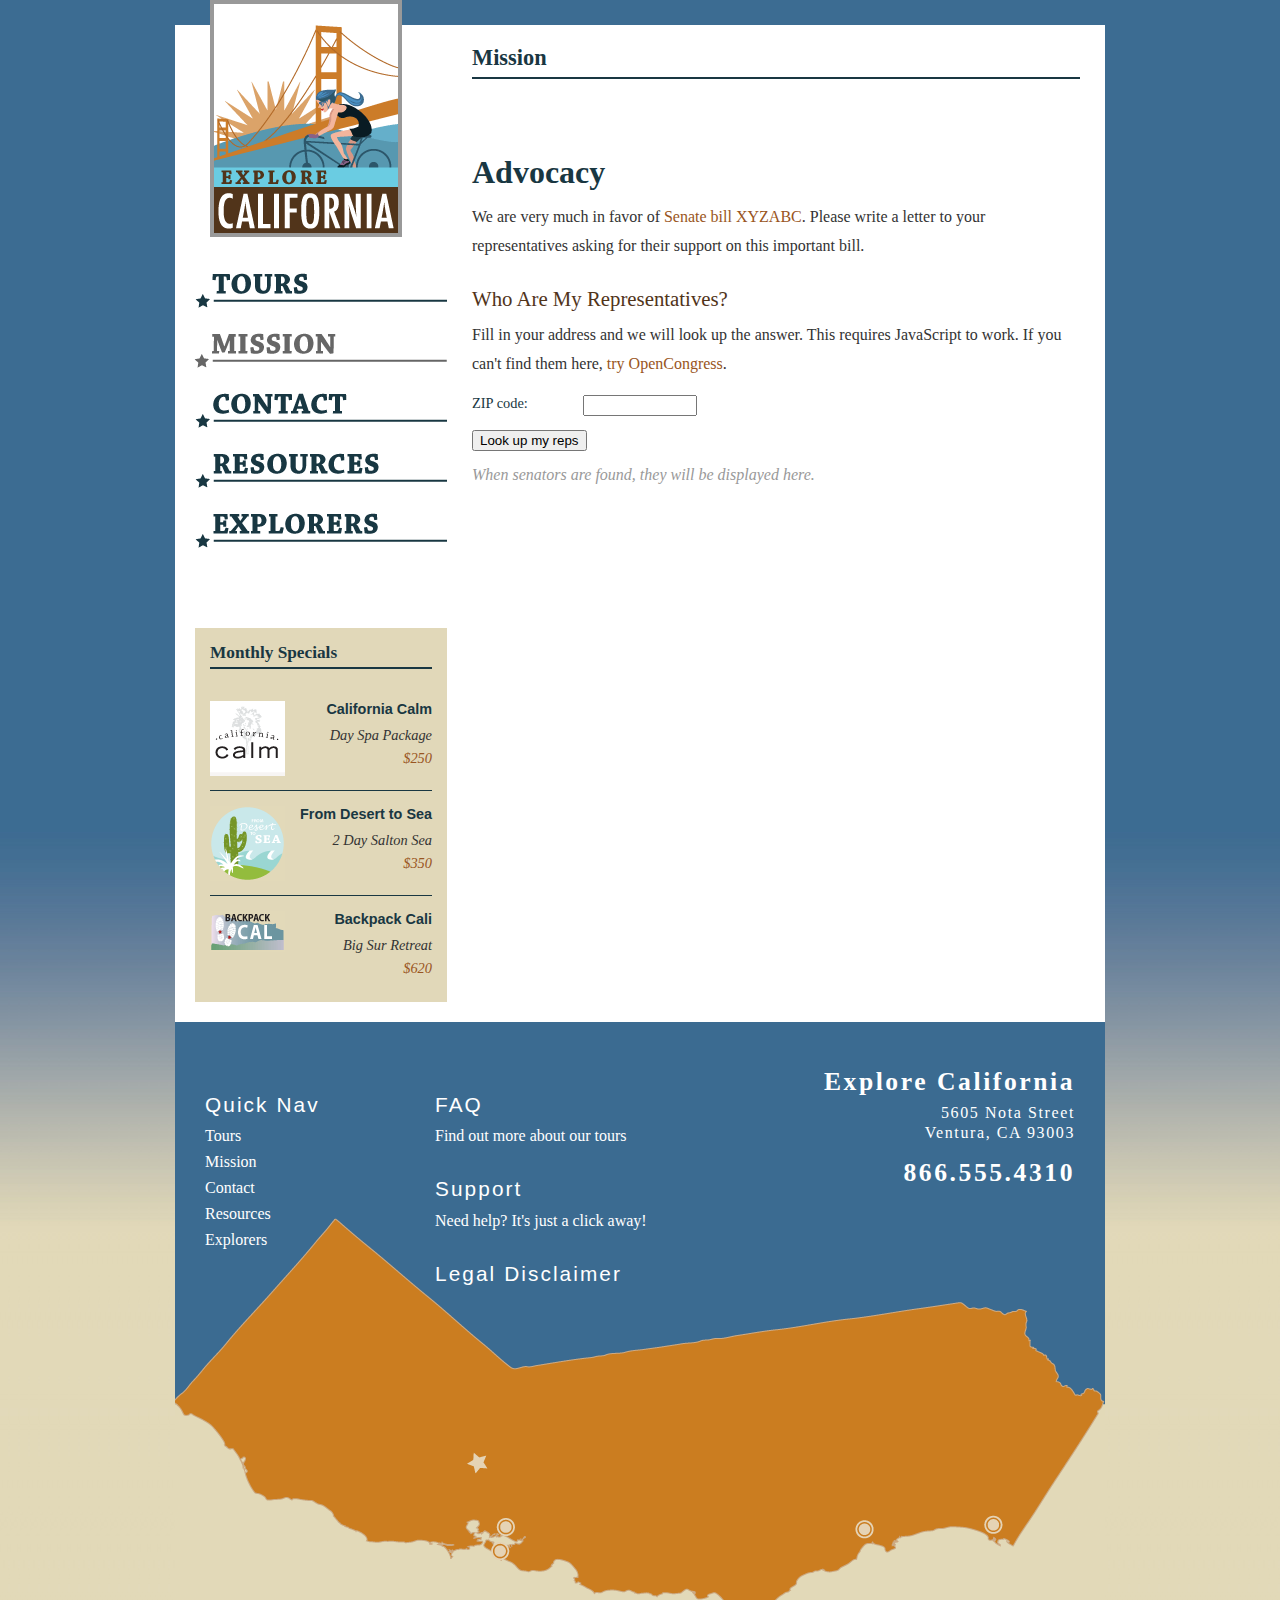
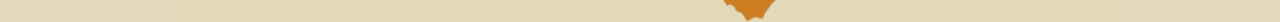
<file: ajaxtuts/Exercise Files/explorecalifornia/mission.htm>
<!DOCTYPE html PUBLIC "-//W3C//DTD XHTML 1.0 Transitional//EN" "http://www.w3.org/TR/xhtml1/DTD/xhtml1-transitional.dtd">
<html xmlns="http://www.w3.org/1999/xhtml">
<head>
<meta http-equiv="Content-Type" content="text/html; charset=UTF-8" />
<title>A little about us...</title>
<link href="_css/main.css" rel="stylesheet" type="text/css" />
<style type="text/css">
	#mainContent #rep-lookup {
		font-family: georgia, serif;
	}
	
	#rep-lookup div {
		margin: 0 0 1em;
	}
	
	#rep-lookup input[type=text] {
		width: 8em;
	}
	
	#rep-lookup-results {
		color: #999;
	}
</style>
</head>
<body>
<div id="wrapper">
  <div id="header">
    <h1><a href="index.htm" title="Return to the home page">Welcome to Explore California!</a></h1>
  </div>
  <div id="mainNav">
    <ul id="baseNav">
      <li><a href="tours.htm" title="Explore our tours" class="tours">Tours</a></li>
      <li><a href="mission.htm" title="What we think" class="mission current">Mission</a></li>
      <li><a href="contact.htm" title="Contact and support" class="contact">Contact</a></li>
      <li><a href="resources.htm" title="Guidance and planning" class="resources">Resources</a></li>
      <li><a href="explorers.htm" title="Join our community" class="explorers">Explorers</a></li>
    </ul>
</div>
  <div id="mainContent">
    <h1 id="pageID">Mission</h1>
    <div id="mainArticle">
		<h1>Advocacy</h1>
		
		<p>
		We are very much in favor of <a href="http://www.govtrack.us/congress/bills/113/s39">Senate bill XYZABC</a>.  Please write a letter to your representatives asking for their support on this important bill.
		</p>
		
		<h3>Who Are My Representatives?</h3>
		
		<p>
		Fill in your address and we will look up the answer.  This requires JavaScript to work.  If you can't find them here, <a href="http://www.opencongress.org/people/senators" target="_blank">try OpenCongress</a>.
		</p>
		
		<form action="" id="rep-lookup">
			<div>
			<label for="txt-zip">ZIP code:</label>
			<input type="text" id="txt-zip" name="zip" required />
			</div>
			
			<div>
			<input type="submit" id="btn-lookup" value="Look up my reps" />
			</div>
		</form>
		
		<div id="rep-lookup-results">
			<em>When senators are found, they will be displayed here.</em>
		</div>
    </div>
    
    
    
    </div>
  <div id="sidebar">
      <div id="specials" class="callOut">
        <h1>Monthly Specials</h1>
        <h2 class="top"><img src="_images/calm_bug.gif" width="75" height="75" alt="California Calm" />California Calm</h2>
        <p>Day Spa Package <br />
          <a href="tours/tour_detail_cycle.htm">$250</a>        </p>
        <h2><img src="_images/desert_bug.gif" width="75" height="75" alt="From desert to sea" />From Desert to Sea</h2>
        <p>2 Day Salton Sea <br />
          <a href="tours/tour_detail_cycle.htm">$350</a></p>
        <h2><img src="_images/backpack_bug.gif" width="75" height="41" alt="Backpack Cali" />Backpack Cali</h2>
        <p>Big Sur Retreat <br />
          <a href="tours/tour_detail_cycle.htm">$620</a></p>
      </div>

    </div>
  <div id="footer">
<div id="footerMenu">
  <h3>Quick Nav</h3>
    <ul id="quickNav">
      <li><a href="tours.htm" title="Explore our tours">Tours</a></li>
      <li><a href="mission.htm" title="What we think">Mission</a></li>
      <li><a href="contact.htm" title="Contact and support">Contact</a></li>
      <li><a href="resources.htm" title="Guidance and planning">Resources</a></li>
      <li><a href="explorers.htm" title="Join our community">Explorers</a></li>
    </ul>
</div>
  <div id="footerBody">
  <div id="footerMidCol">
      <h3><a href="resources/faq.htm">FAQ</a></h3>
      <p>Find out more about our tours</p>
      <h3><a href="contact.htm">Support</a></h3>
      <p>Need help? It's just a click away!</p>
      <h3><a href="explorers/join.htm">Legal Disclaimer</a></h3>
    </div>
    <div id="footerRightCol">
      <h1>Explore California</h1>
      <p>5605 Nota Street<br />
        Ventura, CA 93003</p>
      <p class="phone">866.555.4310</p>
    </div>
</div>
  </div>
</div>

<script src="http://ajax.googleapis.com/ajax/libs/jquery/1.10.2/jquery.min.js"></script>
<script>window.jQuery || document.write('<script src="_scripts/jquery.min.js"><\/script>')</script>
<script>
'use strict';

$(document).ready(function () {
	$('#rep-lookup').submit(function(e){
		e.preventDefault();
		
		var apiKey = '0f088c7409054f8c86318d8d969a5ca6',
			zipCode = $('#txt-zip').val(),
			$resultsArea = $('#rep-lookup-results');
		
		var requestURL = 'http://congress.api.sunlightfoundation.com/legislators/locate?callback=?';

		$.getJSON(requestURL, {
			'apikey' : apiKey,
			'zip' : zipCode,
		}, function(data){
			console.log(data);
			
			if (data.results && data.results.length > 0) {
			
				var mySenators = '<p>Here are your Senators:</p>';
			
				$.each(data.results, function(i, rep) {
					if ('senate' === rep.chamber.toLowerCase()) {
						mySenators += '<p>';
						mySenators += '<a href="' + rep.contact_form + '" target="_blank">';
						mySenators += rep.first_name + ' ' + rep.last_name;
						mySenators += '</a>';
						mySenators += '</p>';
					}
				});
			
				mySenators += '<p>Please write to them in support of this legislation.</p>';
			
				$resultsArea.html(mySenators);
			} else {
				$resultsArea.html('<p>No senators found for zip code ' + zipCode + '. Please try again.</p>');
			}
		});
	});
});


</script>
</body>
</html>
</file>
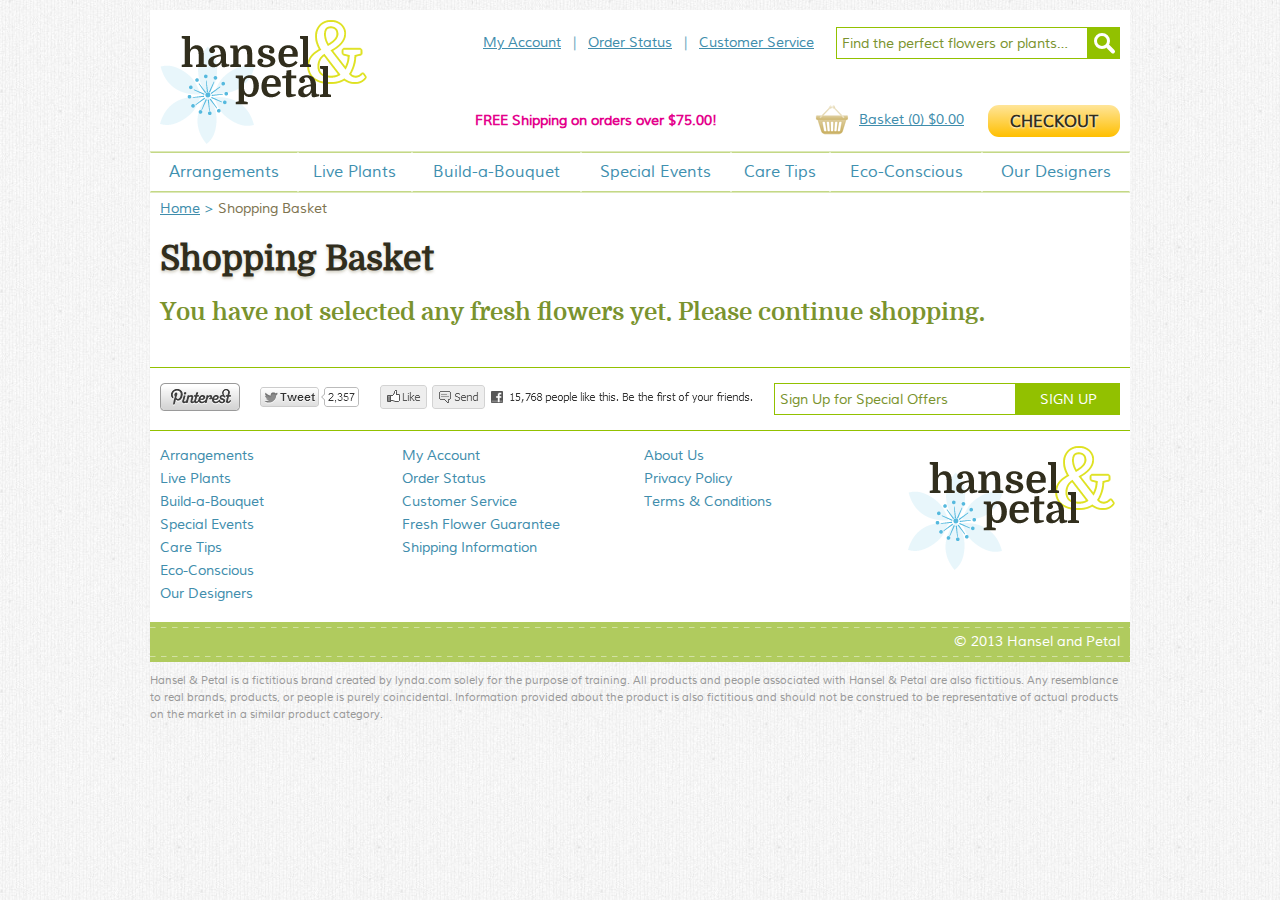
<file: ajaxtuts/Exercise Files/petal/basket.html>
<!DOCTYPE html>
<!--[if lt IE 7 ]> <html class="ie ie6 ltie8 ltie9" lang="en"> <![endif]-->
<!--[if IE 7 ]>    <html class="ie ie7 ltie8 ltie9" lang="en"> <![endif]-->
<!--[if IE 8 ]>    <html class="ie ie8 ltie9" lang="en"> <![endif]-->
<!--[if IE 9 ]>    <html class="ie ie9" lang="en"> <![endif]-->
<!--[if (gt IE 9)|!(IE)]><!--> <html lang="en"> <!--<![endif]-->

<head>
	<meta charset="utf-8" />
	<title>Improved - Basket - Hansel and Petal</title>
	<link href="css/all.css" rel="stylesheet" type="text/css" media="all" />
	<link href="css/improved.css" rel="stylesheet" type="text/css" media="all" />
	<script src="js/base.min.js"></script>
	<link rel="shortcut icon" href="images/favicon.ico" type="image/x-icon" />
</head>

<body class="no_col_2">

<div id="site">

	<div id="header" role="banner">		
		<h3 id="site_name" class="reset"><a href="index-2.html">Hansel and Petal</a></h3>
		<p id="print_logo"><img src="images/logo.png" width="207" height="124" alt="Hansel and Petal" /></p>
		<div class="inner">
			<h3 class="hidden">Quick Links</h3>
			<ul id="quick_links" class="reset menu">
				<li><a href="#">My Account</a></li>
				<li><a href="#">Order Status</a></li>
				<li><a href="#">Customer Service</a></li>
			</ul>
			
			<form action="#" method="get" id="quick_search" role="search">
				<fieldset>
					<legend class="hidden">Search Hansel and Petal</legend>
					<label for="quickSearch" class="hidden">Search</label>
					<input type="search" id="quickSearch" class="text white" placeholder="Find the perfect flowers or plants&hellip;" />
					<span class="btn_icon icon_search"><input type="submit" value="Search" /></span>
				</fieldset>
			</form>
			
			<p id="offer">FREE Shipping on orders over $75.00!</p>
			<div id="mini_basket">
				<h3 class="hidden">Mini Basket</h3>
				<a href="basket.html" class="basket empty">Basket (<span id="mini_qty">0</span><span class="hidden"> items</span>)<span class="hidden">Total:</span> <span id="mini_total">$0.00</span></a>
				<a href="checkout-step1.html" class="btn checkout">Checkout</a>
			</div>
			
			<div id="basket_drawer" class="js_none">
				<a href="#close" id="drawer_close">Close<span class="close_caption alt"></span></a>
				<div class="order_summary std_margin clearfix">
					<h3 class="domine_regular">Your flowers are in the basket!</h3>
					<ul class="reset">
						<li class="drawer_item hidden">
							<h4><span>(1) Rainbow Rose Collection</span> <span class="summary_item" data-qty="1" data-price="29.95">$ 29.95</span></h4>
							<img src="images/70_rose_peach_89153628.jpg" width="70" height="70" alt="Rainbow Rose Collection" />
							<p>30 long stem roses in a range of colors with fresh ferns and greenery to frame the brilliant colors</p>
						</li>
						<li class="drawer_item hidden">
							<h4><span>(1) Build-a-Bouquet</span> <span class="summary_item" data-qty="1" data-price="60.00">$ 60.00</span></h4>
							<img src="images/70_build_a_bouquet_166133374.jpg" width="70" height="70" alt="Build a Bouquet" />
							<p>You choose the flowers, and our talented designers create a one of a kind arrangement just for you.</p>
						</li>
					</ul>
					<table class="total_summary">
						<tfoot>
							<tr>
								<th><strong class="uppercase">Estimated Total</strong></th>
								<td><strong id="drawer_grand_total">$--.--</strong></td>
							</tr>
						</tfoot>
						<tbody>
							<tr>
								<th>Subtotal</th>
								<td id="drawer_sub_total">$--.--</td>
							</tr>
							<tr>
								<th>Sales Tax</th>
								<td>$--.--</td>
							</tr>
							<tr>
								<th>Shipping &amp; Handling (Standard)</th>
								<td id="drawer_shipping_total">$11.95</td>
							</tr>
						</tbody>
					</table>
					
					<div class="btns dbl_margin_top">
						<a href="basket.html" class="back">View your basket</a> <a href="checkout-step1.html" class="btn checkout float_right">Checkout Now</a>
					</div>
				</div>
				<a href="build-a-bouquet.html" class="border"><img src="images/basket_banner.jpg" width="356" height="96" alt="Create your own bouquet!" /></a>
			</div>
		</div>
	</div>
	
	<div id="nav_main" role="navigation" class="reset menu pull_out">
		<h3 class="hidden">Main Navigation</h3>
		<ul>
			<li>
				<a href="category-arrangements.html" class="parent"><span>Arrangements</span></a>
				<div>
					<ul>
						<li>
							<a href="#">Our Most Popular Flowers</a>
							<ul>
								<li><a href="#">Daisies</a></li>
								<li><a href="#">Tulips</a></li>
								<li><a href="#">Roses</a></li>
								<li><a href="#">Lilies</a></li>
								<li><a href="#">Irises</a></li>
								<li><a href="#">Mums</a></li>
								<li><a href="#">Carnations</a></li>
							</ul>
						</li>
						<li>
							<a href="#">Tropicals</a>
							<ul>
								<li><a href="#">Gingers</a></li>
								<li><a href="#">Heliconias</a></li>
								<li><a href="#">Tuberose</a></li>
								<li><a href="#">Ferns</a></li>
							</ul>
						</li>
						<li>
							<a href="#">Orchids</a>
							<ul>
								<li><a href="#">Phalaenopsis</a></li>
								<li><a href="#">Dendrobium</a></li>
								<li><a href="#">Oncidium</a></li>
								<li><a href="#">Cattleya</a></li>
								<li><a href="#">Cymbidium</a></li>
							</ul>
						</li>
						<li>
							<a href="sub-category-mixed-arrangements.html">Mixed Arrangements</a>
							<ul>
								<li><a href="#">Spring Pastels</a></li>
								<li><a href="#">Autumn Warmth</a></li>
								<li><a href="#">Red, White, &amp; Blue</a></li>
								<li><a href="#">All White</a></li>
								<li><a href="product-detail-arrangements.html">Mixed Roses</a></li>
								<li><a href="#">Mixed Irises</a></li>
								<li><a href="#">Daisies &amp; More Daisies</a></li>
							</ul>
						</li>
					</ul>
				</div>
			</li>
			<li><a href="#"><span>Live Plants</span></a></li>
			<li><a href="build-a-bouquet.html"><span>Build-a-Bouquet</span></a></li>
			<li><a href="#"><span>Special Events</span></a></li>
			<li>
				<a href="#" class="parent"><span>Care Tips</span></a>
				<div class="single_column">
					<ul>
						<li><a href="#">Caring for Mixed Bouquets</a></li>
						<li><a href="#">Caring for Roses</a></li>
						<li><a href="#">Caring for Tropical Flowers</a></li>
						<li><a href="#">Caring for House Plants</a></li>
						<li><a href="care-tips-orchids.html">Caring for Orchids</a></li>
					</ul>
				</div>
			</li>
			<li><a href="#"><span>Eco-Conscious</span></a></li>
			<li><a href="our-designers.html"><span>Our Designers</span></a></li>
		</ul>
	</div>
	
	<div id="content">
		
		<div id="breadcrumbs" class="reset menu">
			<ul>
				<li><a href="index-2.html">Home</a></li>
				<li>Shopping Basket</li>
			</ul>
		</div>
		
		<h1>Shopping Basket</h1>
		
		<div id="basket_empty" class="hidden">
			<p>You have not selected any fresh flowers yet. Please continue shopping.</p>
		</div>
		
		<div id="basket_contents" class="hidden">
			<div class="cols">
				<div class="col checkout_sub swap">
					<h3 class="domine_regular upsell_h">You Might Also Like&hellip;</h3>
					<ul class="upsell reset menu hover align_centre">
						<li>
							<a href="#">
								<img src="images/290_cymbidium_bouquet.jpg" width="290" height="290" alt="Cymbidium Bouquet" /> 
								<h4 class="reset">Cymbidium Bouquet</h4>
								<p class="price">From $39.95</p>
							</a>
						</li>
						<li>
							<a href="#">
								<img src="images/290_spring_tulips.jpg" width="290" height="290" alt="Spring Tulips" /> 
								<h4 class="reset">Spring Tulips</h4>
								<p class="price">From $39.95</p>
							</a>
						</li>
					</ul>
				</div>
			
				<div class="col checkout_main swap">

					<h2 class="h3 uppercase domine_regular">Your Order Summary:</h2>
					<form action="http://www.ixd.hanselandpetal.com/improved/checkout-step1.html" method="get">
						<fieldset class="basket_item clearfix lg_margin hidden" data-legend="Rainbow Rose Collection">
							<legend>Rainbow Rose Collection</legend>
							<img src="images/160_rose_peach_89153628.jpg" width="160" height="160" alt="Rainbow Rose Collection" />
							<p class="price">$29.95</p>
							<div class="float_right">
								<label for="txtBasket1Qty">Quantity:</label>
								<input type="number" class="text" name="txtBasket1Qty" id="txtBasket1Qty" value="1" />
							</div>
							<p class="clear">30 long stem roses in a range of colors with fresh ferns and greenery to frame the bright Spring colors.<br /><a href="#" class="back">Remove</a></p>
						</fieldset>
						
						<fieldset class="basket_item clearfix hidden" data-legend="Custom Bouquet">
							<legend>Custom Bouquet</legend>
							<img src="images/160_build_a_bouquet_166133374.jpg" width="160" height="160" alt="Rainbow Rose Collection" />
							<p class="price">$60.00</p>
							<div class="float_right">
								<label for="txtBasket2Qty">Quantity:</label>
								<input type="number" class="text" name="txtBasket2Qty" id="txtBasket2Qty" value="1" />
							</div>
							<p class="clear">You select the flowers, we create a one-of-a-kind arrangement just for you.<br /><a href="#" class="back">Remove</a></p>
						</fieldset>
					
						<table class="total_summary alt">
							<tfoot>
								<tr>
									<th><strong class="uppercase">Grand Total</strong></th>
									<td><strong id="basket_grand_total">$--.--</strong></td>
								</tr>
							</tfoot>
							<tbody>
								<tr>
									<th>Subtotal</th>
									<td id="basket_sub_total">$--.--</td>
								</tr>
								<tr>
									<th>Sales Tax</th>
									<td>$--.--</td>
								</tr>
								<tr>
									<th>Shipping &amp; Handling</th>
									<td id="basket_shipping_total">$--.--</td>
								</tr>
							</tbody>
						</table>
						
						<fieldset>
							<legend class="h3 shadow uppercase domine_regular">Promo <span class="normalcase">or</span> Coupon Code</legend>
							<label for="promo">Enter code to apply a discount:</label>
							<div class="f_row">
								<input type="text" class="text small_medium no_ml" name="promo" id="promo" placeholder="Enter Code Here" />
								<input type="submit" class="checkout alt" value="Apply" />
							</div>
						</fieldset>
						
						<div class="btns dbl_margin_top clearfix">
							<a href="#" class="back">&lt; Continue shopping</a> <input type="submit" class="checkout next float_right" value="Checkout now" />
						</div>
					</form>
					
				</div>
				
			</div>
		</div>

	</div>
	
	<div id="footer">
		<div class="row clearfix pull_out padding">
			<div id="social">
				<img src="images/social.png" width="593" height="28" alt="" />
			</div>
			
			<form action="#" method="get" id="sign_up">
				<fieldset class="no_mb">
					<legend class="hidden">Sign up to our newsletter</legend>
					<label class="hidden">Email address</label>
					<input type="text" class="text white" placeholder="Sign Up for Special Offers">
					<input type="submit" value="Sign Up" />
				</fieldset>
			</form>
		</div>
		
		<div class="row clearfix">
			<h3 class="hidden">Site at a glance</h3>
			<ul id="nav_seo" class="reset menu hover">
				<li>
					<h4 class="hidden">Our Flowers</h4>
					<ul>
						<li><a href="category-arrangements.html">Arrangements</a></li>
						<li><a href="#">Live Plants</a></li>
						<li><a href="build-a-bouquet.html">Build-a-Bouquet</a></li>
						<li><a href="#">Special Events</a></li>
						<li><a href="#">Care Tips</a></li>
						<li><a href="#">Eco-Conscious</a></li>
						<li><a href="our-designers.html">Our Designers</a></li>
					</ul>
				</li>
				<li>
					<h4 class="hidden">Customer Service</h4>
					<ul>
						<li><a href="#">My Account</a></li>
						<li><a href="#">Order Status</a></li>
						<li><a href="#">Customer Service</a></li>
						<li><a href="#">Fresh Flower Guarantee</a></li>
						<li><a href="#">Shipping Information</a></li>
					</ul>
				</li>
				<li>
					<h4 class="hidden">General</h4>
					<ul>
						<li><a href="#">About Us</a></li>
						<li><a href="#">Privacy Policy</a></li>
						<li><a href="#">Terms &amp; Conditions</a></li>
					</ul>
				</li>
			</ul>
			
			<img src="images/logo.png" width="207" height="124" alt="Hansel and Petal" />
		</div>
				
		<p id="copyright" class="reset pull_out padding" role="contentinfo"><a href="../index.html">&copy; 2013 Hansel and Petal</a></p>
		
	</div>
</div>

<p id="disclaimer">Hansel &amp; Petal is a fictitious brand created by lynda.com solely for the purpose of training. All products and people associated with Hansel &amp; Petal are also fictitious. Any resemblance to real brands, products, or people is purely coincidental. Information provided about the product is also fictitious and should not be construed to be representative of actual products on the market in a similar product category.</p>

<script src="http://ajax.googleapis.com/ajax/libs/jquery/1.8.3/jquery.min.js"></script>
<script>window.jQuery || document.write('<script src="../js/jquery-1.8.3.min.js"><\/script>')</script>
<script src="js/plugins.min.js"></script>
<script src="js/all.js"></script>
<script src="js/improved.js"></script>
</body>

</html>
</file>
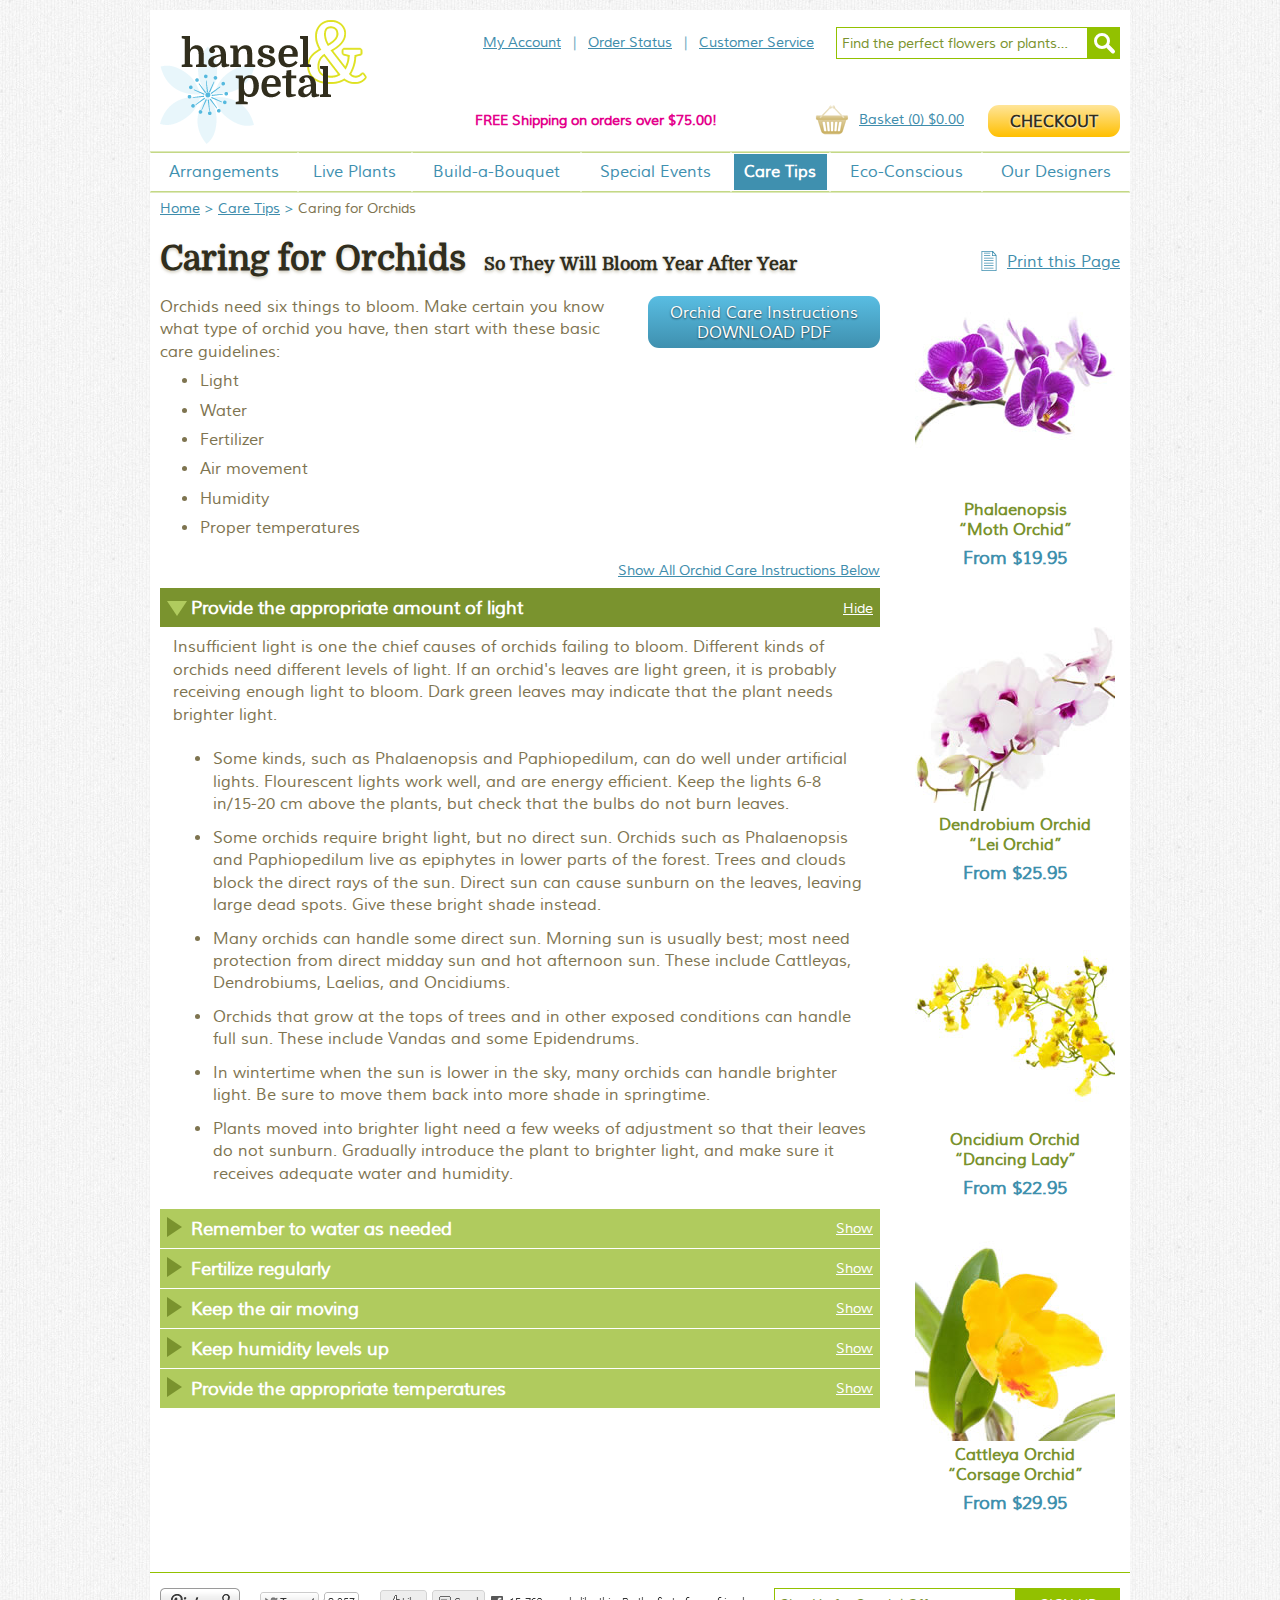
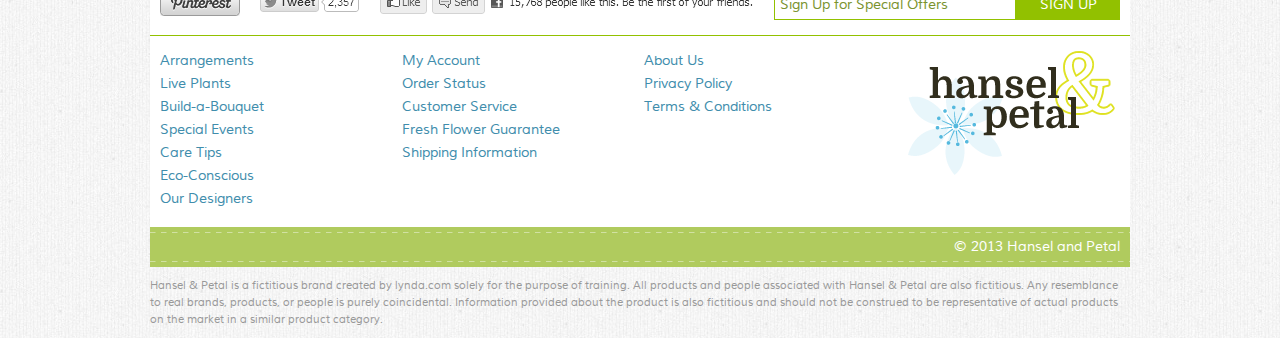
<file: ajaxtuts/Exercise Files/petal/care-tips-orchids.html>
<!DOCTYPE html>
<!--[if lt IE 7 ]> <html class="ie ie6 ltie8 ltie9" lang="en"> <![endif]-->
<!--[if IE 7 ]>    <html class="ie ie7 ltie8 ltie9" lang="en"> <![endif]-->
<!--[if IE 8 ]>    <html class="ie ie8 ltie9" lang="en"> <![endif]-->
<!--[if IE 9 ]>    <html class="ie ie9" lang="en"> <![endif]-->
<!--[if (gt IE 9)|!(IE)]><!--> <html lang="en"> <!--<![endif]-->

<head>
	<meta charset="utf-8" />
	<title>Improved - Care Tips - Orchids - Hansel and Petal</title>
	<link href="css/all.css" rel="stylesheet" type="text/css" media="all" />
	<link href="css/improved.css" rel="stylesheet" type="text/css" media="all" />
	<script src="js/base.min.js"></script>
	<link rel="shortcut icon" href="images/favicon.ico" type="image/x-icon" />
</head>

<body>

<div id="site">

	<div id="header" role="banner">		
		<h3 id="site_name" class="reset"><a href="index-2.html">Hansel and Petal</a></h3>
		<p id="print_logo"><img src="images/logo.png" width="207" height="124" alt="Hansel and Petal" /></p>
		<div class="inner">
			<h3 class="hidden">Quick Links</h3>
			<ul id="quick_links" class="reset menu">
				<li><a href="#">My Account</a></li>
				<li><a href="#">Order Status</a></li>
				<li><a href="#">Customer Service</a></li>
			</ul>
			
			<form action="#" method="get" id="quick_search" role="search">
				<fieldset>
					<legend class="hidden">Search Hansel and Petal</legend>
					<label for="quickSearch" class="hidden">Search</label>
					<input type="search" id="quickSearch" class="text white" placeholder="Find the perfect flowers or plants&hellip;" />
					<span class="btn_icon icon_search"><input type="submit" value="Search" /></span>
				</fieldset>
			</form>
			
			<p id="offer">FREE Shipping on orders over $75.00!</p>
			<div id="mini_basket">
				<h3 class="hidden">Mini Basket</h3>
				<a href="basket.html" class="basket empty">Basket (<span id="mini_qty">0</span><span class="hidden"> items</span>)<span class="hidden">Total:</span> <span id="mini_total">$0.00</span></a>
				<a href="checkout-step1.html" class="btn checkout">Checkout</a>
			</div>
			
			<div id="basket_drawer" class="js_none">
				<a href="#close" id="drawer_close">Close<span class="close_caption alt"></span></a>
				<div class="order_summary std_margin clearfix">
					<h3 class="domine_regular">Your flowers are in the basket!</h3>
					<ul class="reset">
						<li class="drawer_item hidden">
							<h4><span>(1) Rainbow Rose Collection</span> <span class="summary_item" data-qty="1" data-price="29.95">$ 29.95</span></h4>
							<img src="images/70_rose_peach_89153628.jpg" width="70" height="70" alt="Rainbow Rose Collection" />
							<p>30 long stem roses in a range of colors with fresh ferns and greenery to frame the brilliant colors</p>
						</li>
						<li class="drawer_item hidden">
							<h4><span>(1) Build-a-Bouquet</span> <span class="summary_item" data-qty="1" data-price="60.00">$ 60.00</span></h4>
							<img src="images/70_build_a_bouquet_166133374.jpg" width="70" height="70" alt="Build a Bouquet" />
							<p>You choose the flowers, and our talented designers create a one of a kind arrangement just for you.</p>
						</li>
					</ul>
					<table class="total_summary">
						<tfoot>
							<tr>
								<th><strong class="uppercase">Estimated Total</strong></th>
								<td><strong id="drawer_grand_total">$--.--</strong></td>
							</tr>
						</tfoot>
						<tbody>
							<tr>
								<th>Subtotal</th>
								<td id="drawer_sub_total">$--.--</td>
							</tr>
							<tr>
								<th>Sales Tax</th>
								<td>$--.--</td>
							</tr>
							<tr>
								<th>Shipping &amp; Handling (Standard)</th>
								<td id="drawer_shipping_total">$11.95</td>
							</tr>
						</tbody>
					</table>
					
					<div class="btns dbl_margin_top">
						<a href="basket.html" class="back">View your basket</a> <a href="checkout-step1.html" class="btn checkout float_right">Checkout Now</a>
					</div>
				</div>
				<a href="build-a-bouquet.html" class="border"><img src="images/basket_banner.jpg" width="356" height="96" alt="Create your own bouquet!" /></a>
			</div>
		</div>
	</div>
	
	<div id="nav_main" role="navigation" class="reset menu pull_out">
		<h3 class="hidden">Main Navigation</h3>
		<ul>
			<li>
				<a href="category-arrangements.html" class="parent"><span>Arrangements</span></a>
				<div>
					<ul>
						<li>
							<a href="#">Our Most Popular Flowers</a>
							<ul>
								<li><a href="#">Daisies</a></li>
								<li><a href="#">Tulips</a></li>
								<li><a href="#">Roses</a></li>
								<li><a href="#">Lilies</a></li>
								<li><a href="#">Irises</a></li>
								<li><a href="#">Mums</a></li>
								<li><a href="#">Carnations</a></li>
							</ul>
						</li>
						<li>
							<a href="#">Tropicals</a>
							<ul>
								<li><a href="#">Gingers</a></li>
								<li><a href="#">Heliconias</a></li>
								<li><a href="#">Tuberose</a></li>
								<li><a href="#">Ferns</a></li>
							</ul>
						</li>
						<li>
							<a href="#">Orchids</a>
							<ul>
								<li><a href="#">Phalaenopsis</a></li>
								<li><a href="#">Dendrobium</a></li>
								<li><a href="#">Oncidium</a></li>
								<li><a href="#">Cattleya</a></li>
								<li><a href="#">Cymbidium</a></li>
							</ul>
						</li>
						<li>
							<a href="sub-category-mixed-arrangements.html">Mixed Arrangements</a>
							<ul>
								<li><a href="#">Spring Pastels</a></li>
								<li><a href="#">Autumn Warmth</a></li>
								<li><a href="#">Red, White, &amp; Blue</a></li>
								<li><a href="#">All White</a></li>
								<li><a href="product-detail-arrangements.html">Mixed Roses</a></li>
								<li><a href="#">Mixed Irises</a></li>
								<li><a href="#">Daisies &amp; More Daisies</a></li>
							</ul>
						</li>
					</ul>
				</div>
			</li>
			<li><a href="#"><span>Live Plants</span></a></li>
			<li><a href="build-a-bouquet.html"><span>Build-a-Bouquet</span></a></li>
			<li><a href="#"><span>Special Events</span></a></li>
			<li class="current">
				<a href="#" class="parent"><span>Care Tips</span></a>
				<div class="single_column">
					<ul>
						<li><a href="#">Caring for Mixed Bouquets</a></li>
						<li><a href="#">Caring for Roses</a></li>
						<li><a href="#">Caring for Tropical Flowers</a></li>
						<li><a href="#">Caring for House Plants</a></li>
						<li class="current"><a href="care-tips-orchids.html">Caring for Orchids</a></li>
					</ul>
				</div>
			</li>
			<li><a href="#"><span>Eco-Conscious</span></a></li>
			<li><a href="our-designers.html"><span>Our Designers</span></a></li>
		</ul>
	</div>
	
	<div id="content">
		
		<div id="breadcrumbs" class="reset menu">
			<ul>
				<li><a href="index-2.html">Home</a></li>
				<li><a href="#">Care Tips</a></li>
				<li>Caring for Orchids</li>
			</ul>
		</div>
		
		<div id="col_1" role="main">
		
			<h1 class="inline_block">Caring for Orchids</h1>
			<h2 class="h3 inline_block">So They Will Bloom Year After Year</h2>
		
			<p class="float_right ml30"><a href="#" class="btn alt"><span class="normalcase">Orchid Care Instructions</span> <span class="block">Download PDF</span></a></p>
			
			<p class="half_margin">Orchids need six things to bloom. Make certain you know what type of orchid you have, then start with these basic care guidelines:</p>
			
			<ul>
				<li class="half_margin">Light</li>
				<li class="half_margin">Water</li>
				<li class="half_margin">Fertilizer</li>
				<li class="half_margin">Air movement</li>
				<li class="half_margin">Humidity</li>
				<li>Proper temperatures</li>
			</ul>
			
			
			<p class="align_right half_margin small"><a href="#show" id="accordion-all">Show All Orchid Care Instructions Below</a></p>
			<ul class="accordion reset lazy">
				<li>
					<a href="#q-1" class="open"><h3>Provide the appropriate amount of light</h3></a>
					<div id="q-1">
						<p>Insufficient light is one the chief causes of orchids failing to bloom. Different kinds of orchids need different levels of light. If an orchid's leaves are light green, it is probably receiving enough light to bloom. Dark green leaves may indicate that the plant needs brighter light.</p>
						<ul>
							<li>Some kinds, such as Phalaenopsis and Paphiopedilum, can do well under artificial lights.  Flourescent lights work well, and are energy efficient.  Keep the lights 6-8 in/15-20 cm above the plants, but check that the bulbs do not burn leaves.</li>
							<li>Some orchids require bright light, but no direct sun. Orchids such as Phalaenopsis and Paphiopedilum live as epiphytes in lower parts of the forest. Trees and clouds block the direct rays of the sun. Direct sun can cause sunburn on the leaves, leaving large dead spots. Give these bright shade instead.</li>
							<li>Many orchids can handle some direct sun. Morning sun is usually best; most need protection from direct midday sun and hot afternoon sun. These include Cattleyas, Dendrobiums, Laelias, and Oncidiums.</li>
							<li>Orchids that grow at the tops of trees and in other exposed conditions can handle full sun. These include Vandas and some Epidendrums.</li>
							<li>In wintertime when the sun is lower in the sky, many orchids can handle brighter light. Be sure to move them back into more shade in springtime.</li>
							<li>Plants moved into brighter light need a few weeks of adjustment so that their leaves do not sunburn. Gradually introduce the plant to brighter light, and make sure it receives adequate water and humidity.</li>
						</ul>
					</div>
				</li>
				<li>
					<a href="#q-2"><h3>Remember to water as needed</h3></a>
					<div id="q-2">
						<p>Over watering is probably the most common cause of failure with orchids. Orchids rot when they are soggy, and mushy or yellow leaves can be a sign of over watering. Water thoroughly, let the flowerpot drain completely, and dry out before watering again.</p>
						<h4>Tips for Proper Orchid Watering</h4>
						<p>Imagine how a tropical rainstorm would soak an orchid, drenching it for minutes or hours. A quick splash of water does not give the plant time to absorb enough. Soak your orchid in a bucket or large container so its roots have time to absorb water and fertilizer. Place it in the bowl or container and fill it to the top level of the pot. Let it sit in the water for about 15 minutes. Do not leave it soaking too long, because the roots also need oxygen.</p>
						<p><strong>Be sure the water drains thoroughly out of the pot!</strong> If part of the plant turns to mush or turns black, you have probably over watered or let the orchid pot sit in water. If the pot sits in a tray, empty the tray after watering. Sogginess causes rot. In their natural environments, orchids are air plants that never sit in water. Germs and other microorganisms that grow in stagnant water can cause orchid roots to quickly die.</p>
						<ul>
							<li>If you are not sure whether or not to water, stick your finger about 1 inch/2.5 cm in the potting media. You may find that even though the top is dry, below the surface it is still damp.</li>
							<li>Another way to determine whether or not to water is to feel the weight that water adds to the pot. Lift the orchid pot after you have watered it to feel how heavy it is when wet. Every few days lift it until it feels light. The lighter weight indicates that it is dry and needs water.</li>
							<li>Some orchids, such as Masdevallias, need to be watered every day. Others, such as Cattleyas, only need to be watered once every two weeks. Most kinds of orchids, including Phalaenopsis, Paphiopedilums, Oncidiums, and Dendrobiums, fall somewhere in between, requiring 2 or 3 waterings a week.</li>
							<li>Use room temperature water. If your local tap-water has lots of impurities or chemicals, use rainwater or filtered water.</li>
							<li>When watering your orchid, the water will run right through the pot. This is because potting media used to grow orchids, like bark and moss, does not hold water the same way that soil does.</li>
							<li>Small pots dry out faster than large ones.</li>
							<li>Some orchids appreciate a dry spell when they are dormant in the winter, and will not bloom without a cooler rest. During dormancy, depending on how quickly they dry out, they may only need water once or twice a month. Do not let them dry out completely, and make sure there is still high humidity.</li>
							<li>At least once a month, flush out the pot with running water for a few moments to clean out accumulated fertilizer residues.</li>
							<li>Mounted orchids may need water several times a day when it is warm.</li>
					   </ul>
					</div>
				</li>
				<li>
					<a href="#q-3"><h3>Fertilize regularly</h3></a>
					<div id="q-3">

						<p>Orchids need fertilizer to bloom. It's better to under-fertilize than over-fertilize. A common routine is to fertilize every 2 weeks in spring and summer, and once a month in the fall and winter. Orchid experts are constantly debating how to best fertilize. In the wild, roots and leaves absorb nutrients when rainwater washes plant and animal debris over them. Orchids in pots receive some nutrients as their potting media slowly breaks down, but this may not give them all they need.</p>
						<ul>
							<li>The easiest method to fertilize orchids is to use a balanced fertilizer in the spring, summer, and fall. "Balanced" means that the three numbers on the fertilizer are the same, or close to it, like 20-20-20. Follow the instructions on the label.</li>
							<li>Some growers prefer to give their orchids a high nitrogen fertilizer formula in the spring and summer, like 30-10-10. Then they switch to a low nitrogen formula, like 10-30-30, in the fall. Always follow the instructions on the label.</li>
							<li>If you do not have orchid food, regular plant food that is diluted is usually a good substitute.  Only use 1/4 - 1/2 the recommended amount of regular plant food.</li>
							<li>Besides nitrogen, potassium, and phosphorus, orchids need small quantities of sulfur, magnesium, calcium, iron, manganese, zinc, copper, boron, chlorine, cobalt, and molybdenum. These are included in many fertilizers - check the label.</li>
						</ul>

					</div>
				</li>
				<li>
					<a href="#q-4"><h3>Keep the air moving</h3></a>
					<div id="q-4">
						<h4>Air Movement Is Important</h4>
						<p>We may think of damp jungles and forests as places where the air is still, but in nature orchid leaves and roots are exposed to both mild breezes and strong winds. Keep plants near an open window or a fan to provide some gentle air movement. Be careful not to blow all the humidity away. Stagnant air will encourage pests and germs that can kill a plant. Orchids such as Masdevallias and Odontoglossums need constant cool, moist breezes.</p>
						<h4>Orchids Need Good Air Quality</h4>
						<p>Some orchids may be sensitive to airborne pollutants, or sensitive to ethylene. Ethylene is an odorless, invisible gas that comes from ripening fruit or some kinds of smoke, including cigarette smoke. Keep plants away from ripening fruit, stoves, and heaters. Regular air movement will help. If you live in a polluted area, you may want to experiment with different kinds of orchids to find the ones that can survive with poor air quality.</p>
					</div>
				</li>
				<li>
					<a href="#q-5"><h3>Keep humidity levels up</h3></a>
					<div id="q-5">
						<p>Humidity measures the amount of water vapor circulating in the air. Orchids need high humidity (50%-75%) all the time. Plant leaves have microscopic openings that "breathe in" water vapor and oxygen. Even during winter dormancy, orchids still want moderate humidity around their leaves and roots. As temperatures rise, orchids need increasing humidity to cope with the heat. Direct sun can heat up an area very quickly; the afternoon sun especially can dry out the air. Wind also dries out plant leaves, and even though they enjoy the air movement, this must be balanced with high humidity.</p>
						<h4>5 Methods to Raise Humidity:</h4>
						<ul>
							<li>Mist the leaves with a spray bottle to raise humidity levels. Avoid misting with tap water, since chemicals in it may damage the leaves. Use rainwater or purified water instead.</li>
							<li>Place a tray of pebbles and water under the pot to raise humidity. Never let the flowerpot sit in water; instead, raise the pot on pebbles to keep it above the water level. If the pot sits in water, the roots will rot. Be sure to change the water at least twice a week to keep it clean and prevent mosquitoes.</li>
							<li>Put the orchid near a fountain. The moving water will evaporate and raise the humidity nearby.</li>
							<li>Group several orchids together. During the day, leaves transpire and release water vapor, humidifying the air. Plants in a group can create a small, humid area around one another.</li>
							<li>Use a humidifier. Only use the kind that blows cool mist, not steam.</li>
						</ul>
					</div>
				</li>
				<li>
					<a href="#q-6"><h3>Provide the appropriate temperatures</h3></a>
					<div id="q-6">
						<p>There are three temperature zones for orchids, and each type of orchid has an ideal temperature zone.</p>
						<ul>
							<li>Warm growers need daytime temperatures approximately 70°- 85°F /20°- 30°C. They enjoy a slight temperature drop at night, but should not go below 65°F /18°C. Warm growing orchids include Phalaenopsis, Vandas, Cattleyas, and most Dendrobiums.</li>
							<li>Intermediate growers need temperatures approximately 60°- 75°F /15°- 25°C during the day, with a drop of 5°- 15°F/3°- 8°C during the night. Intermediate orchids include Oncidiums, Paphiopedilums, and many Epidendrums.</li>
							<li>Cool growers need temperatures approximately 50°- 70°F/10°- 20°C, with a 10°- 20°F/5°- 10°C temperature drop at night. Many can handle temperatures as low as 40°F /4°C. Cool-growing Cymbidiums can handle a light freeze. Other cool growing orchids include Masdevallias, Miltoniopsis, and Odontoglossums.</li>
						</ul>
						<h4>Orchids Need a Temperature Drop at Night</h4>
						<p>All orchids require lower nighttime temperatures. Some, like Phalaenopsis, need just a 5°F/3°C drop, while others, like Cymbidiums, need as much as 20°F/10°C. These temperature changes allow daily cycles of chemical reactions to happen within the plant.</p>
					</div>
				</li>
			</ul>
			
		</div>

		<div id="col_2">
		
			<p id="print"><a href="#print-this-page">Print this Page</a></p>
		
			<div class="section">			
				<ul class="reset tiles single_col">
					<li>
						<a href="#">
							<img src="images/200_phalaenopsis_164373689.jpg" width="200" height="200" alt="Phalaenopsis" />
							<h3 class="h4">Phalaenopsis &ldquo;Moth&nbsp;Orchid&rdquo;</h3>
							<p class="reset">From $19.95</p>
						</a>
					</li>
					<li>
						<a href="#">
							<img src="images/200_dendrobium2_152158743.jpg" width="200" height="200" alt="Dendrobium" />
							<h3 class="h4">Dendrobium Orchid &ldquo;Lei&nbsp;Orchid&rdquo;</h3>
							<p class="reset">From $25.95</p>
						</a>
					</li>
					<li>
						<a href="#">
							<img src="images/200_oncidium2_152176782.jpg" width="200" height="200" alt="" />
							<h3 class="h4">Oncidium Orchid &ldquo;Dancing&nbsp;Lady&rdquo;</h3>
							<p class="reset">From $22.95</b></p>
						</a>
					</li>
					<li>
						<a href="#">
							<img src="images/200_cattleya2_149067833.jpg" width="200" height="200" alt="" />
							<h3 class="h4">Cattleya Orchid &ldquo;Corsage&nbsp;Orchid&rdquo;</h3>
							<p class="reset">From $29.95</p>
						</a>
					</li>
				</ul>
			</div>
			
		</div>

	</div>
	
	<div id="footer">
		<div class="row clearfix pull_out padding">
			<div id="social">
				<img src="images/social.png" width="593" height="28" alt="" />
			</div>
			
			<form action="#" method="get" id="sign_up">
				<fieldset class="no_mb">
					<legend class="hidden">Sign up to our newsletter</legend>
					<label class="hidden">Email address</label>
					<input type="text" class="text white" placeholder="Sign Up for Special Offers">
					<input type="submit" value="Sign Up" />
				</fieldset>
			</form>
		</div>
		
		<div class="row clearfix">
			<h3 class="hidden">Site at a glance</h3>
			<ul id="nav_seo" class="reset menu hover">
				<li>
					<h4 class="hidden">Our Flowers</h4>
					<ul>
						<li><a href="category-arrangements.html">Arrangements</a></li>
						<li><a href="#">Live Plants</a></li>
						<li><a href="build-a-bouquet.html">Build-a-Bouquet</a></li>
						<li><a href="#">Special Events</a></li>
						<li><a href="#">Care Tips</a></li>
						<li><a href="#">Eco-Conscious</a></li>
						<li><a href="our-designers.html">Our Designers</a></li>
					</ul>
				</li>
				<li>
					<h4 class="hidden">Customer Service</h4>
					<ul>
						<li><a href="#">My Account</a></li>
						<li><a href="#">Order Status</a></li>
						<li><a href="#">Customer Service</a></li>
						<li><a href="#">Fresh Flower Guarantee</a></li>
						<li><a href="#">Shipping Information</a></li>
					</ul>
				</li>
				<li>
					<h4 class="hidden">General</h4>
					<ul>
						<li><a href="#">About Us</a></li>
						<li><a href="#">Privacy Policy</a></li>
						<li><a href="#">Terms &amp; Conditions</a></li>
					</ul>
				</li>
			</ul>
			
			<img src="images/logo.png" width="207" height="124" alt="Hansel and Petal" />
		</div>
				
		<p id="copyright" class="reset pull_out padding" role="contentinfo"><a href="../index.html">&copy; 2013 Hansel and Petal</a></p>
		
	</div>
</div>

<p id="disclaimer">Hansel &amp; Petal is a fictitious brand created by lynda.com solely for the purpose of training. All products and people associated with Hansel &amp; Petal are also fictitious. Any resemblance to real brands, products, or people is purely coincidental. Information provided about the product is also fictitious and should not be construed to be representative of actual products on the market in a similar product category.</p>

<script src="http://ajax.googleapis.com/ajax/libs/jquery/1.8.3/jquery.min.js"></script>
<script>window.jQuery || document.write('<script src="../js/jquery-1.8.3.min.js"><\/script>')</script>
<script src="js/plugins.min.js"></script>
<script src="js/all.js"></script>
<script src="js/improved.js"></script>
</body>

</html>
</file>
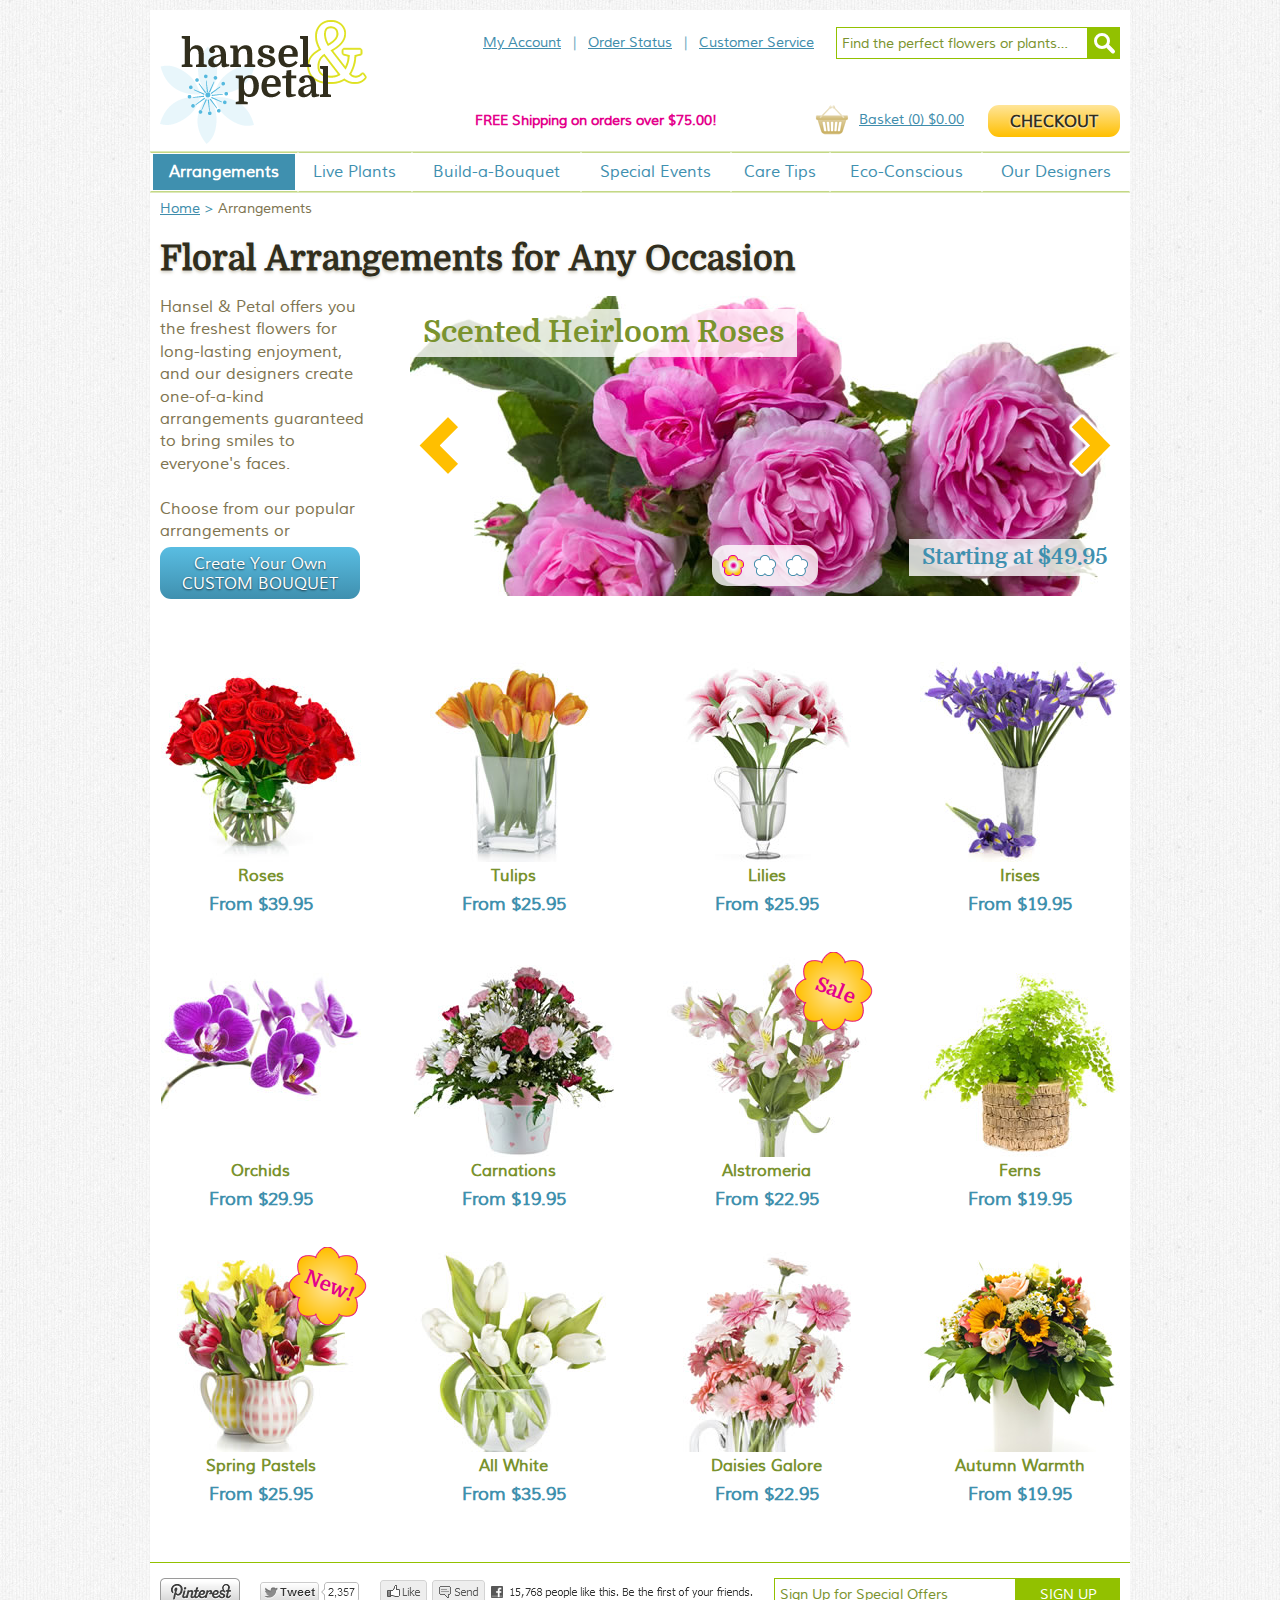
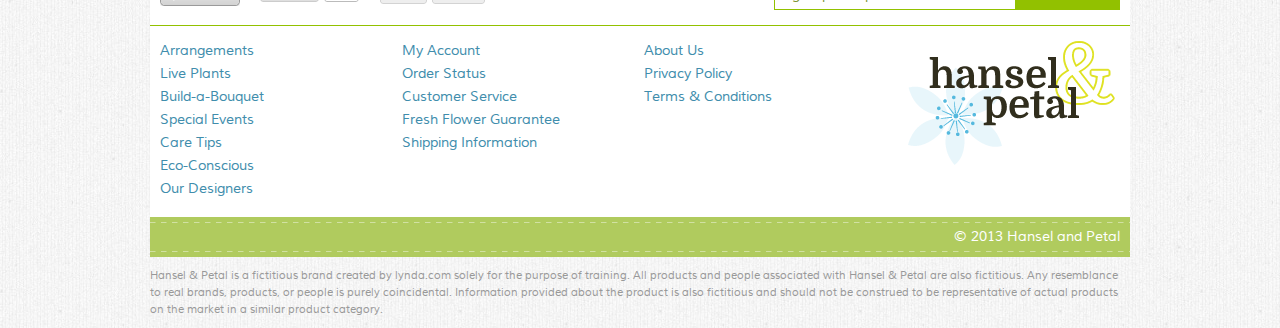
<file: ajaxtuts/Exercise Files/petal/category-arrangements.html>
<!DOCTYPE html>
<!--[if lt IE 7 ]> <html class="ie ie6 ltie8 ltie9" lang="en"> <![endif]-->
<!--[if IE 7 ]>    <html class="ie ie7 ltie8 ltie9" lang="en"> <![endif]-->
<!--[if IE 8 ]>    <html class="ie ie8 ltie9" lang="en"> <![endif]-->
<!--[if IE 9 ]>    <html class="ie ie9" lang="en"> <![endif]-->
<!--[if (gt IE 9)|!(IE)]><!--> <html lang="en"> <!--<![endif]-->

<head>
	<meta charset="utf-8" />
	<title>Improved - Arrangements - Hansel and Petal</title>
	<link href="css/all.css" rel="stylesheet" type="text/css" media="all" />
	<link href="css/improved.css" rel="stylesheet" type="text/css" media="all" />
	<script src="js/base.min.js"></script>
	<link rel="shortcut icon" href="images/favicon.ico" type="image/x-icon" />
</head>

<body class="no_col_2">

<div id="site">

	<div id="header" role="banner">		
		<h3 id="site_name" class="reset"><a href="index-2.html">Hansel and Petal</a></h3>
		<p id="print_logo"><img src="images/logo.png" width="207" height="124" alt="Hansel and Petal" /></p>
		<div class="inner">
			<h3 class="hidden">Quick Links</h3>
			<ul id="quick_links" class="reset menu">
				<li><a href="#">My Account</a></li>
				<li><a href="#">Order Status</a></li>
				<li><a href="#">Customer Service</a></li>
			</ul>
			
			<form action="#" method="get" id="quick_search" role="search">
				<fieldset>
					<legend class="hidden">Search Hansel and Petal</legend>
					<label for="quickSearch" class="hidden">Search</label>
					<input type="search" id="quickSearch" class="text white" placeholder="Find the perfect flowers or plants&hellip;" />
					<span class="btn_icon icon_search"><input type="submit" value="Search" /></span>
				</fieldset>
			</form>
			
			<p id="offer">FREE Shipping on orders over $75.00!</p>
			<div id="mini_basket">
				<h3 class="hidden">Mini Basket</h3>
				<a href="basket.html" class="basket empty">Basket (<span id="mini_qty">0</span><span class="hidden"> items</span>)<span class="hidden">Total:</span> <span id="mini_total">$0.00</span></a>
				<a href="checkout-step1.html" class="btn checkout">Checkout</a>
			</div>
			
			<div id="basket_drawer" class="js_none">
				<a href="#close" id="drawer_close">Close<span class="close_caption alt"></span></a>
				<div class="order_summary std_margin clearfix">
					<h3 class="domine_regular">Your flowers are in the basket!</h3>
					<ul class="reset">
						<li class="drawer_item hidden">
							<h4><span>(1) Rainbow Rose Collection</span> <span class="summary_item" data-qty="1" data-price="29.95">$ 29.95</span></h4>
							<img src="images/70_rose_peach_89153628.jpg" width="70" height="70" alt="Rainbow Rose Collection" />
							<p>30 long stem roses in a range of colors with fresh ferns and greenery to frame the brilliant colors</p>
						</li>
						<li class="drawer_item hidden">
							<h4><span>(1) Build-a-Bouquet</span> <span class="summary_item" data-qty="1" data-price="60.00">$ 60.00</span></h4>
							<img src="images/70_build_a_bouquet_166133374.jpg" width="70" height="70" alt="Build a Bouquet" />
							<p>You choose the flowers, and our talented designers create a one of a kind arrangement just for you.</p>
						</li>
					</ul>
					<table class="total_summary">
						<tfoot>
							<tr>
								<th><strong class="uppercase">Estimated Total</strong></th>
								<td><strong id="drawer_grand_total">$--.--</strong></td>
							</tr>
						</tfoot>
						<tbody>
							<tr>
								<th>Subtotal</th>
								<td id="drawer_sub_total">$--.--</td>
							</tr>
							<tr>
								<th>Sales Tax</th>
								<td>$--.--</td>
							</tr>
							<tr>
								<th>Shipping &amp; Handling (Standard)</th>
								<td id="drawer_shipping_total">$11.95</td>
							</tr>
						</tbody>
					</table>
					
					<div class="btns dbl_margin_top">
						<a href="basket.html" class="back">View your basket</a> <a href="checkout-step1.html" class="btn checkout float_right">Checkout Now</a>
					</div>
				</div>
				<a href="build-a-bouquet.html" class="border"><img src="images/basket_banner.jpg" width="356" height="96" alt="Create your own bouquet!" /></a>
			</div>
		</div>
	</div>
	
	<div id="nav_main" role="navigation" class="reset menu pull_out">
		<h3 class="hidden">Main Navigation</h3>
		<ul>
			<li class="current">
				<a href="category-arrangements.html" class="parent"><span>Arrangements</span></a>
				<div>
					<ul>
						<li>
							<a href="#">Our Most Popular Flowers</a>
							<ul>
								<li><a href="#">Daisies</a></li>
								<li><a href="#">Tulips</a></li>
								<li><a href="#">Roses</a></li>
								<li><a href="#">Lilies</a></li>
								<li><a href="#">Irises</a></li>
								<li><a href="#">Mums</a></li>
								<li><a href="#">Carnations</a></li>
							</ul>
						</li>
						<li>
							<a href="#">Tropicals</a>
							<ul>
								<li><a href="#">Gingers</a></li>
								<li><a href="#">Heliconias</a></li>
								<li><a href="#">Tuberose</a></li>
								<li><a href="#">Ferns</a></li>
							</ul>
						</li>
						<li>
							<a href="#">Orchids</a>
							<ul>
								<li><a href="#">Phalaenopsis</a></li>
								<li><a href="#">Dendrobium</a></li>
								<li><a href="#">Oncidium</a></li>
								<li><a href="#">Cattleya</a></li>
								<li><a href="#">Cymbidium</a></li>
							</ul>
						</li>
						<li>
							<a href="sub-category-mixed-arrangements.html">Mixed Arrangements</a>
							<ul>
								<li><a href="#">Spring Pastels</a></li>
								<li><a href="#">Autumn Warmth</a></li>
								<li><a href="#">Red, White, &amp; Blue</a></li>
								<li><a href="#">All White</a></li>
								<li><a href="product-detail-arrangements.html">Mixed Roses</a></li>
								<li><a href="#">Mixed Irises</a></li>
								<li><a href="#">Daisies &amp; More Daisies</a></li>
							</ul>
						</li>
					</ul>
				</div>
			</li>
			<li><a href="#"><span>Live Plants</span></a></li>
			<li><a href="build-a-bouquet.html"><span>Build-a-Bouquet</span></a></li>
			<li><a href="#"><span>Special Events</span></a></li>
			<li>
				<a href="#" class="parent"><span>Care Tips</span></a>
				<div class="single_column">
					<ul>
						<li><a href="#">Caring for Mixed Bouquets</a></li>
						<li><a href="#">Caring for Roses</a></li>
						<li><a href="#">Caring for Tropical Flowers</a></li>
						<li><a href="#">Caring for House Plants</a></li>
						<li><a href="care-tips-orchids.html">Caring for Orchids</a></li>
					</ul>
				</div>
			</li>
			<li><a href="#"><span>Eco-Conscious</span></a></li>
			<li><a href="our-designers.html"><span>Our Designers</span></a></li>
		</ul>
	</div>
	
	<div id="content">
	
		<div id="breadcrumbs" class="reset menu">
			<ul>
				<li><a href="index-2.html">Home</a></li>
				<li>Arrangements</li>
			</ul>
		</div>
		
		<div id="col_1" role="main">
		
			<h1>Floral Arrangements for Any Occasion</h1>
		
			<div class="cols lg_margin">
				<div class="col sub">
					<p class="w210">Hansel &amp; Petal offers you the freshest flowers for long-lasting enjoyment, and our designers create one-of-a-kind arrangements guaranteed to bring smiles to everyone's faces.</p>
					<p>Choose from our popular arrangements or <a href="../build-a-bouquet.html" class="btn alt inconsistent_mt"><span class="normalcase">Create Your Own</span> Custom Bouquet</a></p>
				</div>
				
				<div class="col main">
					<div id="feature" class="feature_slider" data-interval="5">
						<div class="inner">
							<ul class="reset slider">
								<li id="feature-1">
									<a href="#" class="tile">
										<p class="overlay large">Scented Heirloom Roses</p>
										<p class="overlay price">Starting at $49.95</p>
										<img src="images/710_heirloom_pink_roses_153499160.jpg" width="710" height="300" alt="Colorful Gerberas" />
									</a>
								</li>
								<li id="feature-2">
									<a href="#" class="tile">
										<p class="overlay large">Elegant Colorful Calla Lilies</p>
										<p class="overlay price">Starting at $29.95</p>
										<img src="images/710_purple_calla_lilies_144723256.jpg" width="710" height="300" alt="" />
									</a>
								</li>
								<li id="feature-3">
									<a href="#" class="tile">
										<p class="overlay large">Spring Lilacs and Tulips</p>
										<p class="overlay price">Starting at $39.95</p>
										<img src="images/710_lilacs_tulips_157045915.jpg" width="710" height="300" alt="Mixed Arrangement" />
									</a>
								</li>
							</ul>
						</div>
					</div>
				</div>
			</div>
			
			<div class="section">			
				<ul class="reset tiles">
					<li>
						<a href="product-detail-arrangements.html">
							<img src="images/200_red_roses_111795740.jpg" width="200" height="200" alt="Red Roses" />
							<h3 class="h4">Roses</h3>
							<p class="reset">From $39.95</p>
						</a>
					</li>
					<li>
						<a href="product-detail-arrangements.html">
							<img src="images/200_golden_tulips_148182635.jpg" width="200" height="200" alt="Golden Tulips" />
                        <h3 class="h4">Tulips</h3>
							<p class="reset">From $25.95</p>
						</a>
					</li>
					<li>
						<a href="product-detail-arrangements.html">
							<img src="images/200_stargazer_lilies_162048907.jpg" width="200" height="200" alt="Stargazer Lilies" />							
							<h3 class="h4">Lilies</h3>
							<p class="reset">From $25.95</p>
						</a>
					</li>
					<li>
						<a href="product-detail-arrangements.html">
							<img src="images/200_irises_121549009.jpg" width="200" height="200" alt="Irises" />							
						<h3 class="h4">Irises</h3>
							<p class="reset">From $19.95</p>
						</a>
					</li>
				</ul>
			</div>
			
			<div class="section">			
				<ul class="reset tiles">
					<li>
						<a href="product-detail-arrangements.html">
							<img src="images/200_phalaenopsis_164373689.jpg" width="200" height="200" alt="Phalaenopsis Orchid" />
							<h3 class="h4">Orchids</h3>
							<p class="reset">From $29.95</p>
						</a>
					</li>
					<li>
						<a href="product-detail-arrangements.html">
							<img src="images/200_carnations_daisies_92007328.jpg" width="200" height="200" alt="Carnations and Daisies" />
							<h3 class="h4">Carnations</h3>
							<p class="reset">From $19.95</p>
						</a>
					</li>
					<li>
						<a href="product-detail-arrangements.html">
							<img src="images/200_alstromeria_87519333.jpg" width="200" height="200" alt="Alstromeria" />
							<h3 class="h4">Alstromeria</h3>
							<p class="reset">From $22.95 <b class="alert"><span>Sale</span></b></p>
						</a>
					</li>
					<li>
						<a href="product-detail-arrangements.html">
							<img src="images/200_maidenhair_147280529.jpg" width="200" height="200" alt="Maidenhair Fern" />
							<h3 class="h4">Ferns</h3>
							<p class="reset">From $19.95</p>
						</a>
					</li>
				</ul>
			</div>
			
			<div class="section">			
				<ul class="reset tiles">
					<li>
						<a href="product-detail-arrangements.html">
							<img src="images/200_tulips_daffodils_153986115.jpg" width="200" height="200" alt="Mixed Tulips" />
							<h3 class="h4">Spring Pastels</h3>
							<p class="reset">From $25.95 <b class="alert"><span>New!</span></b></p>
						</a>
					</li>
					<li>
						<a href="product-detail-arrangements.html">
							<img src="images/200_white_tulip_163199928.jpg" width="200" height="200" alt="White Tulips" />
							<h3 class="h4">All White</h3>
							<p class="reset">From $35.95</p>
						</a>
					</li>
					<li>
						<a href="product-detail-arrangements.html">
							<img src="images/200_pink_white_daisies_146806077.jpg" width="200" height="200" alt="Pink and White Mums" />
							<h3 class="h4">Daisies Galore</h3>
							<p class="reset">From $22.95</p>
						</a>
					</li>
					<li>
						<a href="product-detail-arrangements.html">
							<img src="images/200_arrangement_94972439.jpg" width="200" height="200" alt="Mixed Bouquet" />
							<h3 class="h4">Autumn Warmth</h3>
							<p class="reset">From $19.95</p>
						</a>
					</li>
				</ul>
			</div>
            
<!-- HIDING THE NEXT 24 GRID ITEMS
			
			<div class="divider pull_out padding clearfix">
				<h3 class="float_left">Showing Arrangements 13-24</h3>
				<p class="reset float_right"><a href="#content">Back to Top</a></p>
			</div>
			
			<div class="section">			
				<ul class="reset tiles">
					<li>
						<a href="product-detail-arrangements.html">
							<img src="/assets/images/200_tulips_watering_can_155465445.jpg" width="200" height="200" alt="Tulips in Water Can" />
							<h3 class="h4">Morning in the Garden</h3>
							<p class="reset">From $29.95</p>
						</a>
					</li>
					<li>
						<a href="product-detail-arrangements.html">
							<img src="/assets/images/200_birthday_163167595.jpg" width="200" height="200" alt="Orchid Bouquet" />
							<h3 class="h4">Orchids for the Table</h3>
							<p class="reset">From $35.95</p>
						</a>
					</li>
					<li>
						<a href="product-detail-arrangements.html">
							<img src="/assets/images/200_red_yellow_roses_119752732.jpg" width="200" height="200" alt="Red and Yellow Roses" />
							<h3 class="h4">Classic Rose Bouqet</h3>
							<p class="reset">From $49.95</p>
						</a>
					</li>
					<li>
						<a href="product-detail-arrangements.html">
							<img src="/assets/images/200_white_lily_pink_daisy_92493508.jpg" width="200" height="200" alt="Lilies and Roses" />
							<h3 class="h4">Evening Surprise</h3>
							<p class="reset">From $29.95</p>
						</a>
					</li>
				</ul>
			</div>
			
			<div class="section">			
				<ul class="reset tiles">
					<li>
						<a href="product-detail-arrangements.html">
							<img src="/assets/images/200_carnations_daisies_92007328.jpg" width="200" height="200" alt="Carnations and Daisies" />
							<h3 class="h4">Cheer Up!</h3>
							<p class="reset">From $19.95</p>
						</a>
					</li>
					<li>
						<a href="product-detail-arrangements.html">
							<img src="/assets/images/200_purple_daisy_rose104274224.jpg" width="200" height="200" alt="Daisy Bouquet" />
							<h3 class="h4">Purple Galore</h3>
							<p class="reset">From $21.95</p>
						</a>
					</li>
					<li>
						<a href="product-detail-arrangements.html">
							<img src="/assets/images/200_colorful_gerbera_119722776.jpg" width="200" height="200" alt="Mixed Gerbera Daisies" />
							<h3 class="h4">Dotted Daisies</h3>
							<p class="reset">From $25.95 <b class="alert"><span>New!</span></b></p>
						</a>
					</li>
					<li>
						<a href="product-detail-arrangements.html">
							<img src="/assets/images/200_yellow_white_mums_147664285.jpg" width="200" height="200" alt="Daisy Mix" />
							<h3 class="h4">Patio Picnicking</h3>
							<p class="reset">From $19.95</p>
						</a>
					</li>
				</ul>
			</div>
			
			<div class="section">			
				<ul class="reset tiles">
					<li>
						<a href="product-detail-arrangements.html">
							<img src="/assets/images/200_tulips_daffodils2_153986183.jpg" width="200" height="200" alt="Mixed Tulips" />
							<h3 class="h4">Box of Happiness</h3>
							<p class="reset">From $29.95 <b class="alert"><span>New!</span></b></p>
						</a>
					</li>
					<li>
						<a href="product-detail-arrangements.html">
							<img src="/assets/images/200_butterflies_120624479.jpg" width="200" height="200" alt="Daisies and Butterflies" />
							<h3 class="h4">Bounty of Butterflies</h3>
							<p class="reset">From $25.95</p>
						</a>
					</li>
					<li>
						<a href="product-detail-arrangements.html">
							<img src="/assets/images/200_tulips_irises_121357306.jpg" width="200" height="200" alt="Irises and Tulips" />
							<h3 class="h4">Mardi Gras Mambo</h3>
							<p class="reset">From $29.95</p>
						</a>
					</li>
					<li>
						<a href="product-detail-arrangements.html">
							<img src="/assets/images/200_tulips_daffodils4_160232631.jpg" width="200" height="200" alt="Mixed Bulbs" />
							<h3 class="h4">Cascade of Color</h3>
							<p class="reset">From $32.95</p>
						</a>
					</li>
				</ul>
			</div>
			
			<div class="divider pull_out padding clearfix">
				<p class="reset align_centre uppercase"><a href="#show-more" class="more">Show 12 More</a></p>
			</div>
			
			<div class="divider pull_out padding clearfix js_none">
				<h3 class="float_left">Showing Arrangements 25-36</h3>
				<p class="reset float_right"><a href="#content">Back to Top</a></p>
			</div>
			
			<div class="section js_none">			
				<ul class="reset tiles">
					<li>
						<a href="product-detail-arrangements.html">
							<img src="/assets/images/200_arrangement_yellow_tulip.jpg" width="200" height="200" alt="Yellow Tulips" />
							<h3 class="h4">Burst of Yellow</h3>
							<p class="reset">From $19.95</p>
						</a>
					</li>
					<li>
						<a href="product-detail-arrangements.html">
							<img src="/assets/images/200_arrangement_163066655.jpg" width="200" height="200" alt="Mixed Mums" />
							<h3 class="h4">Polka Dot Pail</h3>
							<p class="reset">From $25.95</p>
						</a>
					</li>
					<li>
						<a href="product-detail-arrangements.html">
							<img src="/assets/images/200_tulips_daffodils_139756476.jpg" width="200" height="200" alt="Mixed Tulips" />
							<h3 class="h4">Green Thumb</h3>
							<p class="reset">From $22.95 <b class="alert"><span>New!</span></b></p>
						</a>
					</li>
					<li>
						<a href="product-detail-arrangements.html">
							<img src="/assets/images/200_bouquet_watering can_orange_163066621.jpg" width="200" height="200" alt="Watering Can with Mums" />
							<h3 class="h4">It's Raining Flowers</h3>
							<p class="reset">From $19.95</p>
						</a>
					</li>
				</ul>
			</div>
			
			<div class="section js_none">			
				<ul class="reset tiles">
					<li>
						<a href="product-detail-arrangements.html">
							<img src="/assets/images/200_carnations_basket_92246977.jpg" width="200" height="200" alt="Basket of Carnations" />
							<h3 class="h4">Get Well Soon</h3>
							<p class="reset">From $19.95</p>
						</a>
					</li>
					<li>
						<a href="product-detail-arrangements.html">
							<img src="/assets/images/200_lilacs_tulips_157045915.jpg" width="200" height="200" alt="Tulips and Lilac" />
							<h3 class="h4">Bon Anniversaire!</h3>
							<p class="reset">From $25.95</p>
						</a>
					</li>
					<li>
						<a href="product-detail-arrangements.html">
							<img src="/assets/images/200_sunflowers_146748795.jpg" width="200" height="200" alt="Sunflowers" />
							<h3 class="h4">Brighten Any Day</h3>
							<p class="reset">From $22.95</p>
						</a>
					</li>
					<li>
						<a href="product-detail-arrangements.html">
							<img src="/assets/images/200_white_tulip_163199928.jpg" width="200" height="200" alt="White Tulips" />
							<h3 class="h4">Purely Beautiful</h3>
							<p class="reset">From $19.95</p>
						</a>
					</li>
				</ul>
			</div>
			
			<div class="section js_none">			
				<ul class="reset tiles">
					<li>
						<a href="product-detail-arrangements.html">
							<img src="/assets/images/200_tulips_daffodils_153986115.jpg" width="200" height="200" alt="Mixed Tulips" />
							<h3 class="h4">Tea for Two</h3>
							<p class="reset">From $15.95 <b class="alert"><span>New!</span></b></p>
						</a>
					</li>
					<li>
						<a href="product-detail-arrangements.html">
							<img src="/assets/images/200_arrangement_94972439.jpg" width="200" height="200" alt="Mixed Bouquet" />
							<h3 class="h4">Thinking of You</h3>
							<p class="reset">From $35.95</p>
						</a>
					</li>
					<li>
						<a href="product-detail-arrangements.html">
							<img src="/assets/images/200_irises_lilies_87478811.jpg" width="200" height="200" alt="Irises and Lilies" />
							<h3 class="h4">Simply Elegant</h3>
							<p class="reset">From $22.95</p>
						</a>
					</li>
					<li>
						<a href="product-detail-arrangements.html">
							<img src="/assets/images/200_pink_white_daisies_146806077.jpg" width="200" height="200" alt="Pink and White Mums" />
							<h3 class="h4">Blush and Bashful</h3>
							<p class="reset">From $19.95</p>
						</a>
					</li>
				</ul>
			</div>
			END OF HIDDEN GRID ITEMS -->
			
		</div>

	</div>

	<div id="footer">
		<div class="row clearfix pull_out padding">
			<div id="social">
				<img src="images/social.png" width="593" height="28" alt="" />
			</div>
			
			<form action="#" method="get" id="sign_up">
				<fieldset class="no_mb">
					<legend class="hidden">Sign up to our newsletter</legend>
					<label class="hidden">Email address</label>
					<input type="text" class="text white" placeholder="Sign Up for Special Offers">
					<input type="submit" value="Sign Up" />
				</fieldset>
			</form>
		</div>
		
		<div class="row clearfix">
			<h3 class="hidden">Site at a glance</h3>
			<ul id="nav_seo" class="reset menu hover">
				<li>
					<h4 class="hidden">Our Flowers</h4>
					<ul>
						<li><a href="category-arrangements.html">Arrangements</a></li>
						<li><a href="#">Live Plants</a></li>
						<li><a href="build-a-bouquet.html">Build-a-Bouquet</a></li>
						<li><a href="#">Special Events</a></li>
						<li><a href="#">Care Tips</a></li>
						<li><a href="#">Eco-Conscious</a></li>
						<li><a href="our-designers.html">Our Designers</a></li>
					</ul>
				</li>
				<li>
					<h4 class="hidden">Customer Service</h4>
					<ul>
						<li><a href="#">My Account</a></li>
						<li><a href="#">Order Status</a></li>
						<li><a href="#">Customer Service</a></li>
						<li><a href="#">Fresh Flower Guarantee</a></li>
						<li><a href="#">Shipping Information</a></li>
					</ul>
				</li>
				<li>
					<h4 class="hidden">General</h4>
					<ul>
						<li><a href="#">About Us</a></li>
						<li><a href="#">Privacy Policy</a></li>
						<li><a href="#">Terms &amp; Conditions</a></li>
					</ul>
				</li>
			</ul>
			
			<img src="images/logo.png" width="207" height="124" alt="Hansel and Petal" />
		</div>
				
		<p id="copyright" class="reset pull_out padding" role="contentinfo"><a href="../index.html">&copy; 2013 Hansel and Petal</a></p>
		
	</div>
</div>

<p id="disclaimer">Hansel &amp; Petal is a fictitious brand created by lynda.com solely for the purpose of training. All products and people associated with Hansel &amp; Petal are also fictitious. Any resemblance to real brands, products, or people is purely coincidental. Information provided about the product is also fictitious and should not be construed to be representative of actual products on the market in a similar product category.</p>

<script src="http://ajax.googleapis.com/ajax/libs/jquery/1.8.3/jquery.min.js"></script>
<script>window.jQuery || document.write('<script src="../js/jquery-1.8.3.min.js"><\/script>')</script>
<script src="js/plugins.min.js"></script>
<script src="js/all.js"></script>
<script src="js/improved.js"></script>
</body>

</html>
</file>
<file: ajaxtuts/Exercise Files/petal/css/all.css>
@charset "utf-8";

/* --------------------------------------------
	After Clears
----------------------------------------------- */

.clearfix:after, .cols:after, #header:after, #header .inner:after, #content:after, #footer:after
, #nav_main ul ul:after, .order_summary li:after, #bab:after, #bab_grid:after, .bab_item:after, #totals:after {
	clear: both;
	content: '.';
	display: block;
	height: 0;
	visibility: hidden;
}

/* --------------------------------------------
	Reset
----------------------------------------------- */

html, body, div, span, applet, object, iframe, h1, h2, h3, h4, h5, h6, p, blockquote, pre, a, abbr, acronym, address, big, cite, code, del, dfn, em, img, ins, kbd, q, s, samp, small, strike, strong, sub, sup, tt, var, b, u, i, center, dl, dt, dd, ol, ul, li, fieldset, form, label, legend, table, caption, tbody, tfoot, thead, tr, th, td, article, aside, canvas, details, embed, figure, figcaption, footer, header, hgroup, menu, nav, output, ruby, section, summary, time, mark, audio, video {
	border: 0;
	margin: 0;
	padding: 0;
}

article, aside, details, figcaption, figure, footer, header, hgroup, menu, nav, section {
	display: block;
}

.reset, .reset:not(.lazy) ul, .lazy > ul, .reset:not(.lazy) ol, .lazy > ol, .reset:not(.lazy) li, .lazy > li, .rc ul {
	list-style: none !important;
	margin: 0;
	padding: 0;
}

/* --------------------------------------------
	Consistent Margins
----------------------------------------------- */

blockquote, .cell, .centre_object, cite, .cols, .content_area, dl, fieldset, .grid, hr, iframe, ol, p, .std_margin, table, ul, .rc
 {
	margin-bottom: 14px;
	margin-bottom: 1.4rem;
}

.half_margin {
	margin-bottom: 7px;
	margin-bottom: .4375rem;
}

.lg_margin, .section, .divider, .tiles.single_col > li {
	margin-bottom: 40px;
	margin-bottom: 2.5rem;
}

.lg_margin_top {
	margin-top: 40px;
	margin-top: 2.5rem;
}

.lg_padding_l {
	padding-left: 22px;
}

.no_margin_b {
	margin-bottom: 0;
}

.sm_margin_b {
	margin-bottom: 5px;
	margin-bottom: .3125rem;
}

/* --------------------------------------------
	List Bullet Removal & Display None
----------------------------------------------- */

input[type="hidden"], .js_none, .no_col_2 #col_2, .reset:not(.lazy) li:before, .lazy > li:before, .rc li:before
 {
	display: none;
}

/* --------------------------------------------
	Font-Face Declarations
----------------------------------------------- */

/*
font-family: 'muliregular', sans-serif;
font-family: 'domineregular', serif;
font-family: 'dominebold', serif;
*/

@font-face {
	font-family: 'muliregular';
	src: url('../fonts/muli-regular-webfont.eot');
	src: url('../fonts/muli-regular-webfontd41d.eot?#iefix') format('embedded-opentype'),
		 url('../fonts/muli-regular-webfont.woff') format('woff'),
		 url('../fonts/muli-regular-webfont.ttf') format('truetype'),
		 url('../fonts/muli-regular-webfont.svg#muliregular') format('svg');
	font-weight: normal;
	font-style: normal;
}

@font-face {
	font-family: 'domineregular';
	src: url('../fonts/domine-regular-webfont.eot');
	src: url('../fonts/domine-regular-webfontd41d.eot?#iefix') format('embedded-opentype'),
		 url('../fonts/domine-regular-webfont.woff') format('woff'),
		 url('../fonts/domine-regular-webfont.ttf') format('truetype'),
		 url('../fonts/domine-regular-webfont.svg#domineregular') format('svg');
	font-weight: normal;
	font-style: normal;
}

@font-face {
	font-family: 'dominebold';
	src: url('../fonts/domine-bold-webfont.eot');
	src: url('../fonts/domine-bold-webfontd41d.eot?#iefix') format('embedded-opentype'),
		 url('../fonts/domine-bold-webfont.woff') format('woff'),
		 url('../fonts/domine-bold-webfont.ttf') format('truetype'),
		 url('../fonts/domine-bold-webfont.svg#dominebold') format('svg');
	font-weight: normal;
	font-style: normal;
}

.domine_regular {
	font-family: 'domineregular', serif;
	font-weight: normal !important;
}

.domine_bold {
	font-family: 'dominebold', serif;
}

/* --------------------------------------------
	Hiddens
----------------------------------------------- */

.hidden, #print_logo
, #nav_main div {

	height: 1px !important;
	min-height: 0 !important;
	left: -999em !important;
	overflow: hidden !important;
	position: absolute !important;
	width: 1px !important;
}

/* --------------------------------------------
	Generic Classes
----------------------------------------------- */

.align_left {
	text-align: left !important;
}

.align_centre {
	text-align: center !important;
}

.align_right {
	text-align: right !important;
}

.align_justify {
	text-align: justify !important;
}

.block {
	display: block !important;
}

table.centre_object {
	display: table;
}

.clear {
	clear: both;
}

div.clear:not(.not_div) {
	font-size: 0;
	line-height: 0px;
	width: 100%;
}

.cols {
	min-height: 0;
}

.col:first-child, .col.swap {
	float: left;
}

.col, .col.swap:first-child {
	-moz-box-sizing: border-box;
	-webkit-box-sizing: border-box;
	box-sizing: border-box;
	float: right;
	width: 50%;
}

.col.sub {
	width: 200px;
}

.col.main {
	width: 710px;
}

.col.checkout_sub:first-child {
	width: 360px;
}

.col.checkout_main {
	width: 500px;
}

.float_left {
	float: left;
}

.float_right {
	float: right;
}

.inline {
	display: inline !important;
}

.inline_block {
	display: inline-block !important;
}

.invisible {
	visibility: hidden !important;
}

.visible {
	visibility: visible !important;
}

.no_mb {
	margin-bottom: 0 !important;
}

.no_wrap {
	white-space: nowrap;
}

.overflow_x {
	overflow-x: auto;
}

.slider li {
	display: none;
}

.slider li:first-child {
	display: block;
}

/* --------------------------------------------
	Constants
----------------------------------------------- */

address {
	font-style: normal;
}

a span {
	cursor: pointer;
}

blockquote, q {
	quotes: none;
}

blockquote:before, blockquote:after, q:before, q:after {
	content: '';
	content: none;
}

img {
	-moz-force-broken-image-icon: 1;
	height: auto;
	-ms-interpolation-mode: bicubic;
	max-width: 100%;
	vertical-align: bottom;
}

img.fixed {
	max-width: none;
}

a img, img[usemap] {
	border: 0;
}

object:focus {
	outline: none;
}

body sub, body sup {
	font-size: .5em;
}

b, strong {
	font-weight: bold;
}

.grid {
	display: table;
	table-layout: fixed;
	width: 100%;
}

.cell {
	display: table-cell;
	margin-bottom: 0;
	padding-right: 20px;
	vertical-align: top;
}

.cell:not(.text) {
	text-align: center;
}

.cell:last-child {
	padding-right: 0;
}

.cell:first-child:not(.text) {
	text-align: left;
}

.cell:last-child:not(.text) {
	text-align: right;
}

.lowercase {
	text-transform: lowercase;
}

.normalcase {
	text-transform: none !important;
}

.menu li > a, .menu li > a span {
	display: inline-block;
}

.menu li > a, .menu li > a span {
	display: block;
}

.menu li > a:link, .menu li > a:visited {
	text-decoration: none;
}

.uppercase {
	text-transform: uppercase;
}

/* --------------------------------------------
	Root Defaults
----------------------------------------------- */

html {
	background: #fff url(../images/html.jpg) repeat;
	border: 0;
	min-height: 100%;
	overflow-y: scroll;
	-ms-text-size-adjust: 100%;
	-webkit-text-size-adjust: 100%;
}

body {
	color: #fff;
	font-family: 'muliregular', sans-serif;
	line-height: 20px;
	line-height: 1.25rem;
	min-height: 100%;
}

.ie9 body, .vendor-ie-10 body {
	line-height: 1.3125rem; /* 1px mode than standard */
}

body * {
	font-size: 1em;
}

/* --------------------------------------------
	Simple Customisations
----------------------------------------------- */

a:link {
	color: #408dac;
	text-decoration: underline;
}

a:visited {
	color: #666;
	text-decoration: underline;
}

.feature {
	display: inline-block;
	position: relative;
	padding-right: 18px;
	text-decoration: none !important;
}

.feature:before, .feature:after {
	background: #418eac;
	content: '';
	display: inline-block;
	height: 1px;
	margin-top: 2px;
	position: absolute;
	right: 0;
	top: 50%;
	-ms-transform: rotate(-25deg);
	-webkit-transform: rotate(-25deg);
	transform: rotate(-25deg);
	width: 9px;
}

.feature:after {
	margin-top: -2px;
	-ms-transform: rotate(25deg);
	-webkit-transform: rotate(25deg);
	transform: rotate(25deg);
}

acronym, abbr[title], dfn[title] {
	border-bottom: 1px dotted;
	cursor: help;
}

blockquote {
	background-color: #edece6;
	border-left: 3px solid #4f4c4d;
	padding: 10px 10px 1px 10px;
	padding: .625rem .625rem .0625rem .625rem;
}

.centre_object {
	display: block;
	margin-left: auto;
	margin-right: auto;
}

cite {
	display: block;
	font-style: italic;
	margin-top: -10px;
	margin-top: -.625rem;
	text-align: right;
}

hr {
	background-color: #e0dfd5;
	border: 0;
	color: #e0dfd5;
	height: 1px;
}

.ltie8 hr {
	margin-bottom: 5px;
	margin-top: -5px;
}

iframe:not([width]) {
	width: 100%;
}

img.float_left {
	float: left;
	margin: 3px 10px 10px 0;
	margin: .1875rem .625rem .625rem 0;
}

img.float_right {
	float: right;
	margin: 3px 0 10px 10px;
	margin: .1875rem 0 .625rem .625rem;
}

img.border {
	border: 2px solid #312e1d;
}

.float_left + .content_area {
	overflow: hidden;
}

h1, h2, h3, h4, h5, h6,
.h1, .h2, .h3, .h4, .h5, .h6 {
	color: #312e1d;
	font-weight: bold;
	line-height: normal;
}

h1, h2, .h1, .h2 {
	font-family: 'domineregular', serif;
	font-size: 34px;
	font-size: 2.125rem;
	text-shadow: 0 2px 3px rgba(126,117,80,.35);
}

h1, .h1 {
	margin: 19px 0 17px;
	margin: 1.1875rem 0 1.0625rem;
}

h2, .h2 {
	font-size: 26px;
	font-size: 1.625rem;
}

h1.inline_block + h2, .h1.inline_block + .h2 {
	margin-left: 13px;
	margin-left: .8125rem;
}

h2.inline_block + .cat_num, .h2.inline_block + .cat_num {
	display: inline-block;
	margin-left: 25px;
	margin-left: 1.5625rem;
}

h3, .h3 {
	font-size: 18px;
	font-size: 1.125rem;
}

h3.shadow, h4.shadow, h5.shadow, h6.shadow,
.h3.shadow, .h4.shadow, .h5.shadow, .h6.shadow {
	margin-bottom: 10px;
	margin-bottom: .625rem;
	text-shadow: 0 2px 3px rgba(126,117,80,.35); 
}

h4, .h4 {
	font-size: 16px;
	font-size: 1rem;
	margin-bottom: 10px;
	margin-bottom: .625rem;
}

h5, .h5 {
	font-size: 14px;
	font-size: .875rem;
}

h6, .h6 {
}

.inconsistent_mt {
	margin-top: 3px;
	margin-top: .1875rem;
}

.vendor-webkit .inconsistent_mt {
	margin-top: 5px;
	margin-top: .3125rem;
}

.ml30 {
	margin-left: 30px;
}

.pull_out {
	margin-left: -10px;
	margin-right: -10px;
	width: 980px;
}

.pull_out.padding {
	-moz-box-sizing: border-box;
	-webkit-box-sizing: border-box;
	box-sizing: border-box;
	padding-left: 10px;
	padding-right: 10px;
}

.small {
	font-size: 14px;
	font-size: .875rem;
}

.w210 {
	width: 210px;
}

/* --------------------------------------------
	Lists
----------------------------------------------- */

ol, ul {
	list-style: none;
	margin-left: 40px;
}

ol.no_ml, ul.no_ml {
	margin-left: 21px;
}

ol {
	list-style-type: decimal;
}

ol.lower_alpha {
	list-style-type: lower-alpha;
}

ol.upper_alpha {
	list-style-type: upper-alpha;
}

ol.lower_roman {
	list-style-type: lower-roman;
}

ol.upper_roman {
	list-style-type: upper-roman;
}

.ltie8 ul {
	list-style-type: disc;
}

li > ol, li > ul {
	margin-top: 10px;
	margin-top: 1rem;
}

li {
	margin-bottom: 7px;
	margin-bottom: .7rem;
	position: relative;
}

.ltie8 li {
	position: static;
}

ul > li:before {
	background: #7e7450;
	-webkit-border-radius: 50%;
	border-radius: 50%;
	content: '';
	display: inline-block;
	height: 5px;
	left: -18px;
	position: absolute;
	text-align: right;
	top: 8px;
	top: .5rem;
	width: 5px;
}

.ua-desktop-macintosh.vendor-mozilla ul > li:before, .ua-desktop-macintosh.vendor-opera ul > li:before {
	top: 7px;
	top: .4375rem;
}

dt, dd {
	display: inline;
}

dd:after {
	content: '\A';
	white-space: pre;
}

/* --------------------------------------------
	Tables
----------------------------------------------- */

table {
	border-collapse: collapse;
	border-spacing: 0;
	width: 100%;
}

td, th {
	background: #fff;
	padding: 3px 20px;
	padding: .1875rem 1.25rem;
	text-align: left;
	vertical-align: top;
}

.unstyled td, .unstyled th {
	background: none !important;
	border: 0 !important;
	color: #7e7450 !important; /* same as text colour */
	padding: 0 !important;
}

/* --------------------------------------------
	Forms
----------------------------------------------- */

fieldset {
	border: 0;
	min-height: 0;
}

::-webkit-search-decoration, ::-webkit-search-cancel-button, input:not(.spinner)::-webkit-outer-spin-button, input:not(.spinner)::-webkit-inner-spin-button {
	-webkit-appearance: none;
	margin: 0;
}

input[type="search"] {
	-webkit-appearance: none;
}

::-webkit-input-placeholder {
	color: #7a932e;
}

:-moz-placeholder {
	color: #7a932e;
}

input.placeholder, textarea.placeholder {
	color: #7a932e;
}

a.btn, input[type="submit"], input.text, label, .label, p.legend, select, textarea {
	-moz-box-sizing: border-box;
	-webkit-box-sizing: border-box;
	box-sizing: border-box;
	display: block;
	font-family: 'muliregular', sans-serif;
	line-height: normal;
	vertical-align: top;
	width: 100%;
}

input.date_time {
	display: -webkit-inline-flex !important;
}

fieldset > .legend_h > h2 {
}

fieldset.parent > .legend_h > h2 {
}

.required {
}

fieldset.parent > .required {
}

.required em, label em {
	color: #c00;
	font-style: normal;
}

label em {
}

.f_row, .required {
	margin-bottom: 10px;
	margin-bottom: .625rem;
}

.f_row > div {
	margin-top: 10px;
	margin-top: .625rem;
}

label, .label, p.legend {
	margin-bottom: 5px;
	margin-bottom: .3125rem;
}

fieldset .description, fieldset .optional {
	color: #888;
	display: block;
	font-size: 14px;
	font-size: .875rem;
	font-weight: normal;
	margin-top: 3px;
	margin-top: .1875rem;
}

fieldset .optional {
	display: inline-block;
	vertical-align: top;
}

input.text, textarea, select {
	margin: 0;
}

input.text, textarea, html:not(.ua-android-browser) select {
	background: #f7f5f2;
	border: 1px solid #92c100;
	color: #7e7550;
	padding: 7px 5px 5px 5px;
}

input.white, textarea.white, html:not(.ua-android-browser) select.white {
	background: #fff;
}

[readonly] {
	-moz-appearance: textfield;
	-webkit-appearance: textfield;
	background: transparent !important;
	border: 1px solid transparent !important;
}

input[type="submit"], input.text, textarea, select {
	font-size: 14px;
	font-size: .875rem;
}

select {
	-webkit-appearance: menulist;
	/* Padding around 1px less on t,r & b & 3px less on l */
}

.ua-desktop-macintosh.vendor-webkit select {
	/* height of normal inputs in rems */
}

label.auto, select.auto {
	width: auto !important;
}

textarea {
	height: 90px;
	height: 5.625rem;
	overflow: auto;
}

.rc input {
	margin: 2px 0 0 2px;
	margin: .125rem 0 0 .125rem;
	position: absolute;
}

.ie .rc input, .vendor-ie .rc input {
	margin: -1px 0 0 -2px;
	margin: -.0625rem 0 0 -.125rem;
}

.ua-android-browser .rc input {
	margin-top: -.125rem;
}

.ua-android-browser.ua-android-2 .rc input {
	margin-top: -.3125rem;
}

.rc label {
	font-weight: normal;
	padding-left: 23px;
	width: auto;
}

.rc label span {
	display: inline-block;
	width: 215px;
	width: 13.4375rem;
}

label em, .label em {
	right: -10px;
	right: -.625rem;
	position: absolute;
}

.f_row label, .f_row .label {
	margin-top: 5px;
	margin-top: .3125rem;
}

.f_row label, .f_row .label, p.legend {
	display: inline-block;
	margin-right: 3%;
	position: relative;
	width: 24%;
}

.f_row input + label {
	margin-left: 3%;
	width: auto;
}

.f_row input.text, .f_row textarea, .f_row select, .rc.legend ul, .f_row .no_wrap {
	display: inline-block;
	width: 73%;
}

.f_row label + input.text, .f_row label + textarea, .f_row label + select {
	margin-left: -5px;
	margin-left: -.3125rem;
}

.f_row .no_wrap {
	margin-left: -9px;
	margin-left: -.5625rem;
}

.f_row input.small {
	width: 70px;
	width: 4.375rem;
}

.f_row input.small_medium, .f_row textarea.small_medium {
	width: 150px;
	width: 9.375rem;
}

.f_row input.medium, .f_row textarea.medium {
	width: 200px;
	width: 12.5rem;
}

.f_row input.large, .f_row textarea.large {
	width: 300px;
	width: 18.75rem;
}

a.btn, input[type="submit"] {
	-webkit-appearance: none;
	background: #92c100;
	border: 0;
	-webkit-border-radius: 0;
	border-radius: 0;
	color: #fff;
	cursor: pointer;
	display: inline-block;
	margin: 0;
	overflow: visible;
	padding: 7px 16px 5px;
	text-align: center;
	text-decoration: none;
	text-transform: uppercase;
	width: auto;
}

html:not(.vendor-mozilla) input[type="submit"] {
	padding-top: 8px;
	padding-bottom: 6px;
}

a.checkout, input.checkout {
	font-size: 16px;
	font-size: 1rem;
	font-weight: bold;
	margin-left: 20px !important;
}

.btn.checkout, input[type="submit"].checkout,
.btn.alt, input[type="submit"].alt {
	background: #ffbf00;
	background-image: url([data-uri]);
	background: -moz-linear-gradient(top, #ffe599 0%, #ffbf00 100%);
	background: -webkit-linear-gradient(top, #ffe599 0%, #ffbf00 100%);
	background: linear-gradient(to bottom, #ffe599 0%, #ffbf00 100%);
	-pie-background: linear-gradient(top, #ffe599 0%, #ffbf00 100%);
	-webkit-border-radius: 11px;
	border-radius: 11px;
	color: #312e1d;
	padding-left: 22px;
	padding-right: 22px;
	text-shadow: 0 1px 2px #fff; 
}

.btn.alt, input[type="submit"].alt {
	background: #3f90af;
	background-image: url([data-uri]);
	background: -moz-linear-gradient(top, #59bde2 0%, #3f90af 100%);
	background: -webkit-linear-gradient(top, #59bde2 0%, #3f90af 100%);
	background: linear-gradient(to bottom, #59bde2 0%, #3f90af 100%);
	-pie-background: linear-gradient(top, #59bde2 0%, #3f90af 100%);
	color: #fff;
	text-shadow: 0 1px 2px rgba(0,0,0,.65); 
}

input[type="submit"].alt {
	margin-left: 5px !important;
}

.btn.next, input[type="submit"].next {
	padding-left: 12px;
	padding-right: 12px;
}

/* --------------------------------------------
	Feature Slider
----------------------------------------------- */

#feature {
	position: relative;
}

.slider li {
}

.swipejs .slider li {
}

.nav {
	background: url(../images/sprite.png) 0 -49px;
	bottom: 0;
	height: 63px;
	left: 6px;
	margin-top: -32px;
	position: absolute;
	top: 50%;
	width: 45px;
	z-index: 30;
}

.nav.next {
	background-position: 0 -112px;
	left: auto;
	right: 6px;
}

.nav:hover {
	background-position: 0 -175px;
}

.nav.next:hover {
	background-position: 0 -238px;
}

.nav span {
	display: block;
	overflow: hidden;
	text-indent: -999em;
	width: 0;
}

.nav_pager {
	bottom: 10px;
	left: 0;
	position: absolute;
	right: 0;
	text-align: center;
}

.feature_slider .nav_pager li {
	background: #fff;
	background: rgba(255,255,255,.8);
	display: inline-block;
	padding: 10px 5px;
}

.feature_slider .nav_pager li:first-child {
	-webkit-border-bottom-left-radius: 15px;
	-webkit-border-top-left-radius: 15px;
	border-bottom-left-radius: 15px;
	border-top-left-radius: 15px;
	padding-left: 10px;
}

.feature_slider .nav_pager li:last-child {
	-webkit-border-bottom-right-radius: 15px;
	-webkit-border-top-right-radius: 15px;
	border-bottom-right-radius: 15px;
	border-top-right-radius: 15px;
	padding-right: 10px;
}

.nav_pager a {
	background: url(../images/sprite.png) 0 -301px;
	height: 21px;
	overflow: hidden;
	text-indent: -999em;
	width: 22px;
}

.nav_pager a:hover, .nav_pager a:focus {
	background-position: -22px -301px;
}

.nav_pager .current a {
	background-position: -44px -301px;
}

/* --------------------------------------------
	Site Specific
----------------------------------------------- */

#site {
	background: #fff;
	color: #7e7450;
	margin: 10px auto;
	padding: 10px 10px 0;
	width: 960px;
}

#site_name {
	float: left;
}

#site_name a, #site_name span {
	background: url(../images/logo.png);
	display: block;
	height: 124px;
	overflow: hidden;
	text-indent: -999em;
	width: 207px;
}

#header .inner {
	float: right;
	font-size: 14px;
	font-size: .875rem;
	min-height: 110px;
	min-height: 6.875rem;
	padding: 7px 0 14px;
	position: relative;
}

#quick_links {
	float: left;
}

#quick_links li {
	display: inline-block;
}

#quick_links li:after {
	color: #6fa9c0;
	content: '|';
}

#quick_links li:last-child:after {
	display: none;
}

#quick_links a {
	display: inline-block;
	padding: 6px 12px 6px 8px;	
	text-decoration: underline;
}

#nav_main {
	border: solid #dde9b9;
	border-width: 1px 0;
	font-size: 16px;
	font-size: 1rem;
}

#nav_main > ul {
	display: table;
	width: 100%;
}

#nav_main > ul > li {
	display: table-cell;
	position: relative;
}

#nav_main a {
	color: #3f90af;
}

#nav_main > ul > li > a {
	border: 1px solid;
	border-color: #c4d886 transparent;
	padding: 1px 2px;
	text-align: center;
}

#nav_main > ul > li > a span {
	padding: 8px 0;
}

/* Rest of navigation in individual version's CSS file */

#content {
	font-size: 16px;
	font-size: 1rem;
	line-height: 1.4;
	padding: 7px 0 15px;
}

#col_1 {
	float: left;
	width: 720px;
}

#col_2 {
	float: right;
	margin-top: 27px;
	margin-top: 1.6875rem;
	width: 210px;
}

.no_col_2 #col_1 {
	width: 100%;
}

#footer {
	font-size: 14px;
	font-size: .875rem;	
}

.row {
	border-bottom: 1px solid #92c100;
	padding-bottom: 15px;
	margin-bottom: 15px;
}

.row:first-child {
	border-top: 1px solid #92c100;
	padding-top: 15px;
}

#social {
	float: left;
	width: 64%;
}

#sign_up {
	float: right;
	width: 36%;
}

#sign_up input {
	display: inline-block;
	width: 70%;
}

#sign_up input[type="submit"] {
	margin-left: -4px;
	margin-left: -.25rem;
	width: 30%;
}

.vendor-ie #sign_up input[type="submit"], .vendor-mozilla.hwa  #sign_up input[type="submit"] {
	margin-left: -5px;
	margin-left: -.3125rem;
}

#nav_seo {
	float: left;
}

#nav_seo > li {
	float: left;
	width: 242px;
}

#nav_seo li li {
	margin-bottom: 3px;
}

#nav_seo + img {
	float: right;
	margin-right: 5px;
}

#copyright {
	background: #b0cb5e;
	color: #fff;
	margin-top: -16px;
	padding: 10px;
	position: relative;
	text-align: right;
}

#copyright:before, #copyright:after {
	background: -moz-repeating-linear-gradient(left, #d1e1a2 0, #d1e1a2 5px, #b0cb5e 6px, #b0cb5e 11px), #b0cb5e;
	background: -o-repeating-linear-gradient(left, #d1e1a2 0, #d1e1a2 5px, #b0cb5e 6px, #b0cb5e 11px), #b0cb5e;
	background: -webkit-repeating-linear-gradient(left, #d1e1a2 0, #d1e1a2 5px, #b0cb5e 6px, #b0cb5e 11px), #b0cb5e;
	background: repeating-linear-gradient(to right, #d1e1a2 0, #d1e1a2 5px, #b0cb5e 6px, #b0cb5e 11px), #b0cb5e;
	content: '';
	height: 1px;
	left: 0;
	position: absolute;
	right: 0;
	top: 5px;
}

#copyright:after {
	bottom: 5px;
	top: auto;
}

#copyright a {
	color: #fff;
	text-decoration: none;
}

#copyright a:hover, #copyright a:focus {
	text-decoration: underline;
}

#disclaimer {
	color: #999;
	font-size: 11px;
	font-size: .6875rem;
	line-height: 17px;
	margin: 0 auto 10px;
	width: 980px;
}

.overlay {
	background: #fff;
	background: rgba(255,255,255,.8);
	color: #7a932e;
	font-family: 'dominebold', serif;
	font-size: 24px;
	font-size: 1.5rem;
	line-height: 140%;
	margin: 0;
	padding: 3px 13px;
	padding: .1875rem .8125rem;
	position: absolute;
	top: 13px;
}

.overlay.large {
	font-size: 30px;
	font-size: 1.875rem;
}

.overlay.desc {
	bottom: 20px;
	font-size: 18px;
	font-size: 1.125rem;
	right: 0;
	text-align: center;
	top: auto;
}

.overlay .price {
	color: #3f90af;
	display: block;
	font-family: 'dominebold', serif;
	font-size: 24px;
	font-size: 1.5rem;
	margin: 7px 0;
	margin: .4375rem 0;
}

.overlay.price {
	bottom: 20px;
	color: #3f90af;
	font-family: 'dominebold', serif;
	font-size: 22px;
	font-size: 1.375rem;
	right: 0;
	top: auto;
}

.overlay.feature:before {
	display: none;
}

.overlay.feature:after {
	background: url(../images/sprite.png) 0 -322px !important;
	display: inline-block;
	position: static;
	height: 19px;
	margin: 0 0 0 15px;
	margin: 0 0 0 .9375rem;
	-ms-transform: none;
	-webkit-transform: none;
	transform: none;
	width: 31px;
}

.title {
	border-bottom: 1px solid #92c100;
	-webkit-box-shadow: 0 1px 0 #b6f200;
	box-shadow: 0 1px 0 #b6f200;
	margin-bottom: 15px;
}

.title h2 {
	float: left;
	margin-bottom: 7px;
	margin-bottom: .4375rem;
	position: relative;
}

.title h2 + p {
	float: right;
	margin: 8px 0 0 0;
	margin: .5rem 0 0 0;
}

.tiles:not(.single_col) {
	display: table;
	margin-left: -26px;
	position: relative;
	width: 1012px;
}

.tiles > li {
	text-align: center;
}

.tiles:not(.single_col) > li {
	display: table-cell;
	vertical-align: top;
}

.tiles.x2 > li {
	width: 50%;
}

.tiles > li > a {
	display: inline-block;
	position: relative;
	text-decoration: none;
}

a.border {
	border: 2px solid #312e1d;
	display: inline-block;
}

.tile {
	display: block;
	position: relative;
}

.tile + .tile {
	margin-top: 46px;
}

.tiles h3 {
	color: #79922d;
	margin: 4px 0 6px;
	margin: .25rem 0 .375rem;
}

.tiles h3, .tiles h3 + p {
	max-width: 200px;
}

.tiles.x3 h3, .tiles.x3 h3 + p {
	max-width: 280px;
}

.tiles h3 + p {
	color: #3f90ad;
	font-weight: normal;
}

.tiles h3 + p:not(.h4) {
	font-size: 18px;
	font-size: 1.125rem;
	font-weight: bold;
}

.alert {
	height: 90px;
	position: absolute;
	right: -17px;
	top: -5px;
	width: 90px;
}

.alert span {
	color: #e4008b;
	display: block;
	font-family: 'dominebold', serif;
	font-size: 20px;
	font-size: 1.25rem;
	line-height: 77px;
	margin-left: -7px;
}

#breadcrumbs {
	font-size: 14px;
	font-size: .875rem;
}

#breadcrumbs li {
	display: inline-block;
	position: relative;
	padding-right: 14px;
}

#breadcrumbs li:last-child {
	padding-right: 0;
}

#breadcrumbs li:after {
	color: #3f90ad;
	content: '>';
	position: absolute;
	right: 0px;
	top: 0;
}

#breadcrumbs li:last-child:after {
	display: none;
}

#breadcrumbs a {
	text-decoration: underline;
}

.divider {
	background: #b0cb5e;
	color: #fff;
}

.divider h3, .divider h3 + p, .divider a {
	color: #fff;
	padding: 9px 0 10px;
}

.divider a {
	color: #fff;
	font-size: 14px;
	font-size: .875rem;
	text-decoration: none;
}

a.more {
	display: block;
	font-size: 18px;
	font-size: 1.125rem;
}

a.more:before, a.more:after {
	content: '--- ';
}

.accordion > li {
	margin-bottom: 1px;
}

.accordion > li:last-child {
	margin-bottom: 20px;
	margin-bottom: 1.25rem;
}

.accordion > li > a {
	background: #b0cb5e;
	color: #fff;
	display: block;
	padding: 6px 7px 7px;
	padding: .375rem .4375rem .4375rem;
	text-decoration: none;
}

.accordion > li > a h3 {
	color: #fff;
	position: relative;
}

.js .accordion div {
	display: block;
	max-height: 0;
	overflow: hidden;
	-o-transition: max-height ease 0.1s;
	-webkit-transition: max-height ease 0.1s;
	transition: max-height ease 0.1s;
}

.js .accordion .open + div {
	display: block;
	max-height: 1100px;
	overflow: visible;
	padding: 9px 13px 1px;
	padding: .5625rem .8125rem .0625rem;
}

#print {
	text-align: right;
}

#print a:before {
	background: url(../images/sprite.png) -45px -322px;
	content: '';
	display: inline-block;
	height: 20px;
	margin-right: 10px;
	position: relative;
	text-align: right;
	top: 4px;
	top: .25rem;
	width: 16px;
}

.cat_num {
	font-size: 14px;
	font-size: .875rem;
}

#gallery {
	margin-top: 18px;
	margin-top: 1.125rem;
	width: 450px;
}

#gallery_thumbs {
	margin-top: 20px;
}

#gallery_thumbs li {
	float: left;
	margin-left: 23px;
	width: 70px;
}

#gallery_thumbs li:first-child {
	margin-left: 0;
	margin-right: 1px;
}

#gallery_thumbs li:last-child {
	margin-left: 28px;
}

a.question {
	text-decoration: none;
}

[data-tooltip].image_tooltip > span, [data-tooltip].image_tooltip img {
	display: block;
}

[data-tooltip] {
	display: block;
	position: relative;
	text-align: center;
}

[data-tooltip]:hover:before, [data-tooltip]:focus:before {
	background: #f9f9f9;
	border: 2px solid #a7bf5b;
	-webkit-border-radius: 15px;
	border-radius: 15px;
	bottom: 35px;
	content: attr(data-tooltip);
	color: #312c1d;
	display: inline-block;
	font-size: 14px;
	font-size: .875rem;
	font-weight: normal;
	left: -4px;
	padding: 10px;
	position: absolute;
	text-align: left;
	width: 260px;
	z-index: 30;
}

[data-tooltip].image_tooltip:hover:before, [data-tooltip].image_tooltip:focus:before {
	bottom: 237px;
	left: -31px;
}

[data-tooltip].image_tooltip.two_line:hover:before, [data-tooltip].image_tooltip.two_line:focus:before {
	bottom: 257px;
}

[data-tooltip]:hover > span:after, [data-tooltip]:focus > span:after {
	background: url(../images/sprite.png) -45px -284px;
	content: '';
	height: 17px;
	left: 50%;
	margin: -17px 0 0 -13px;
	position: absolute;
	width: 26px;
	z-index: 31;
}

[data-tooltip].image_tooltip:hover > span:after, [data-tooltip].image_tooltip:focus > span:after {
	bottom: 222px;
}

[data-tooltip].image_tooltip.two_line:hover > span:after, [data-tooltip].image_tooltip.two_line:focus > span:after {
	bottom: 242px;
}

#checkout_steps {
	counter-reset: steps;
	font-size: 18px;
	font-size: 1.125rem;
}

#checkout_steps li {
	display: inline-block;
	color: #3f90ad;
	font-weight: bold;
	margin-right: 12px;
	margin-right: .75rem;
}

#checkout_steps .current {
	color: #79922c;
}

#checkout_steps li:before {
	content: counter(steps) '.';
	counter-increment: steps;
	display: inline-block;
	margin-right: 5px;
	margin-right: .3125rem;
}

.back {
	display: inline-block;
	font-size: 14px;
	font-size: .875rem;
	vertical-align: sub;
}

.order_summary, .order_summary h4 {
	font-size: 14px;
	font-size: .875rem;
	font-weight: normal;
}

.order_summary h4 {
	margin-bottom: 10px;
	margin-bottom: .625rem;
	overflow: hidden;
}

.order_summary h4 span {
	float: right;
}

.order_summary h4 span:first-child {
	float: left;
}

.order_summary .reset li {
	padding: 0 20px 20px 20px;
}

.order_summary .reset li:first-child {
	padding-top: 20px;
}

.order_summary img {
	margin-right: 20px;
	float: left;
}

.order_summary p {
	margin-bottom: 0;
}

.total_summary {
	border-bottom: 1px solid #dde9b9;
	border-top: 1px solid #c4d886;
	-webkit-box-shadow: 0 -1px 0 #dde9b9, 0 1px 0 #c4d886;
	box-shadow: 0 -1px 0 #dde9b9, 0 1px 0 #c4d886;
}

.total_summary.alt {
	font-size: 16px;
	font-size: 1rem;
}

.total_summary th {
	font-weight: normal;
}

.total_summary td {
	text-align: right;
}

.total_summary tbody, .order_summary + fieldset {
	border-bottom: 1px solid #c4d886;
	-webkit-box-shadow: 0 1px 0 #dde9b9;
	box-shadow: 0 1px 0 #dde9b9;
}

.total_summary tbody tr:first-child > th, .total_summary tbody tr:first-child > td {
	padding-top: 13px;
	padding-top: .8125rem;
}

.total_summary tbody tr:last-child > th, .total_summary tbody tr:last-child > td {
	padding-bottom: 13px;
	padding-bottom: .8125rem;
}

.total_summary tfoot {
	border-top: 1px solid #dde9b9;
}

.total_summary tfoot th, .total_summary tfoot td {
	padding-bottom: 5px;
	padding-bottom: .3125rem;
	padding-top: 9px;
	padding-top: .5625rem;
}

.order_summary + fieldset {
	padding-bottom: 10px;
	padding-bottom: .625rem;
}

#cboxLoadedContent {
	overflow: hidden;
}

.lightbox_content {
	position: relative;
}

.close_caption {
	border: 2px solid #7e7550;
	-webkit-border-radius: 50%;
	border-radius: 50%;
	bottom: 40px;
	display: inline-block;
	height: 13px;
	overflow: hidden;
	position: absolute;
	right: 60px;
	text-indent: -999em;
	width: 13px;
}

.close_caption.alt {
	bottom: 0;
	margin-left: 7px;
	position: relative;
	right: auto;
	vertical-align: middle;
}

.close_caption:before, .close_caption:after {
	background: #7e7550;
	content: '';
	height: 15px;
	left: 5px;
	position: absolute;
	-ms-transform: rotate(-45deg);
	-webkit-transform: rotate(-45deg);
	transform: rotate(-45deg);
	top: -1px;
	width: 2px;
}

.close_caption:after {
	left: 6px;
	-ms-transform: rotate(45deg);
	-webkit-transform: rotate(45deg);
	transform: rotate(45deg);
}

.close_caption.close {
	display: none;
}

.caption {
	background: #fff;
	background: rgba(255,255,255,.8);
	bottom: 0;
	color: #312c1d;
	font-size: 14px;
	font-size: .875rem;
	left: 90px;
	max-height: 100px;
	position: absolute;
	transition: max-height ease 0.5s;
	right: 90px;
}

.close_caption.close + .caption {
	max-height: 0;
	overflow: hidden;
}

.caption p {
	margin: 0;
	padding: 10px 15px 20px;
}

/*
    Colorbox Core Style:
    The following CSS is consistent between example themes and should not be altered.
*/
#colorbox, #cboxOverlay, #cboxWrapper{position:absolute; top:0; left:0; z-index:9999; overflow:hidden;}
#cboxOverlay{position:fixed; width:100%; height:100%;}
#cboxMiddleLeft, #cboxBottomLeft{clear:left;}
#cboxContent{position:relative;}
#cboxLoadedContent{overflow:auto; -webkit-overflow-scrolling: touch;}
#cboxTitle{margin:0;}
#cboxLoadingOverlay, #cboxLoadingGraphic{position:absolute; top:0; left:0; width:100%; height:100%;}
#cboxPrevious, #cboxNext, #cboxClose, #cboxSlideshow{cursor:pointer;}
.cboxPhoto{float:left; margin:auto; border:0; display:block; max-width:none; -ms-interpolation-mode:bicubic;}
.cboxIframe{width:100%; height:100%; display:block; border:0;}
#colorbox, #cboxContent, #cboxLoadedContent{box-sizing:content-box; -moz-box-sizing:content-box; -webkit-box-sizing:content-box;}

/* 
    User Style:
    Change the following styles to modify the appearance of Colorbox.  They are
    ordered & tabbed in a way that represents the nesting of the generated HTML.
*/
#cboxOverlay{background:#333;}
#colorbox{outline:0;}
    #cboxContent{margin-top:20px;background:#312e1d;}
        .cboxIframe{background:#fff;}
        #cboxError{padding:50px; border:1px solid #ccc;}
        #cboxLoadedContent{border: solid #312e1d; border-width: 20px 100px 75px; background: #312e1d; overflow:hidden !important}
        #cboxTitle{position:absolute; bottom: 41px; left:0; color:#fff; font-size: 18px; font-size: 1.125rem; right: 0; text-align: center;}
        #cboxCurrent{position:absolute; bottom: 16px; left: 0; text-align: center; right:0px; color:#ccc; font-size: 16px; font-size: 1rem;}
        #cboxLoadingGraphic{background:url(../images/loader.gif) no-repeat center center;}

        /* these elements are buttons, and may need to have additional styles reset to avoid unwanted base styles */
        #cboxPrevious, #cboxNext, #cboxSlideshow, #cboxClose {border:0; padding:0; margin:0; overflow:visible; width:auto; background:none; }
        
        /* avoid outlines on :active (mouseclick), but preserve outlines on :focus (tabbed navigating) */
        #cboxPrevious:active, #cboxNext:active, #cboxSlideshow:active, #cboxClose:active {outline:0;}
        
        #cboxSlideshow{position:absolute; top:-20px; right:90px; color:#fff;}
        
		#cboxPrevious, #cboxNext, #cboxPreviousDisabled, #cboxNextDisabled {
			background: #312e1d url(../images/sprite.png) 0 -49px;
			bottom: 0;
			height: 63px;
			left: 27px;
			margin-top: -32px;
			position: absolute;
			text-indent: -999em;
			top: 50%;
			width: 45px;
			z-index: 30;
		}
		
		#cboxPreviousDisabled {
			background-position: 0 -488px;
		}
		
		#cboxNext, #cboxNextDisabled {
			background-position: 0 -112px;
			left: auto;
			right: 27px;
		}
		
		#cboxNextDisabled {
			background-position: 0 -552px;
		}
		
        #cboxClose{
			border: 4px solid #7e7550;
			-webkit-border-radius: 50%;
			border-radius: 50%;
			position:absolute; top:8px; right:8px; display:block; width:34px; height:34px; text-indent:-9999px; overflow: hidden;
		}
		#cboxClose:before, #cboxClose:after {
			background: #7e7550;
			content: '';
			height: 32px;
			left: 13px;
			position: absolute;
			-ms-transform: rotate(-45deg);
			-webkit-transform: rotate(-45deg);
			transform: rotate(-45deg);
			top: -1px;
			width: 4px;
		}
		
		#cboxClose:after {
			left: 9px;
			-ms-transform: rotate(45deg);
			-webkit-transform: rotate(45deg);
			transform: rotate(45deg);
		}
		
		#cboxPreviousLink, #cboxNextLink {
			bottom: 16px;
			color: #59bde0;
			font-size: 16px;
			font-size: 1rem;
			left: 328px;
			position: absolute;
			z-index: 2;
		}
		
		#cboxPreviousLink.disabled, #cboxNextLink.disabled {
			color: #7d744f;
			cursor: default;
			text-decoration: none;
		}
		
		#cboxNextLink {
			left: auto;
			right: 360px;
		}
		
		#cboxPreviousLink:before {
			content: '< ';
		}
		
		#cboxNextLink:after {
			content: ' >';
		}

#basket_empty {
	color: #7a932e;
	font-family: 'dominebold', serif;
	font-size: 24px;
	font-size: 1.5rem;
	line-height: 140%;
}

#basket_contents h2 {
	margin-bottom: 20px;
	margin-bottom: 1.25rem;
}

.basket_item legend {
	color: #79922c;
	font-weight: bold;
	margin-bottom: 10px;
	margin-bottom: .625rem;
}

.basket_item .price {
	float: left;
	margin-top: 5px;
	margin-top: .3125rem;
}

.basket_item label, .basket_item input.text {
	display: inline-block;
	vertical-align: baseline;
	width: auto;
}

.basket_item input.text {
	margin-left: 15px;
	text-align: center;
	width: 40px;
}

.upsell {
	margin: auto;
	width: 290px;
}

.upsell_h {
	margin-bottom: 20px;
	position: relative;
}

.upsell_h:after {
	background: #c4d886;
	bottom: -12px;
	box-shadow: 0 -1px 0 #dde9b9; 
	content: '';
	height: 1px;
	left: 0;
	position: absolute;
	right: 0;
}

.upsell img {
	margin-bottom: 4px;
	margin-bottom: .25rem;
}

.upsell h4 {
	color: #79922c;
}

.error {
	background: #ffff73;
	border: 1px solid #c00;
	color: #c00;
	font-weight: bold;
	padding: 5px 10px;
	padding: .3125rem .625rem;
}
</file>
<file: ajaxtuts/Exercise Files/petal/css/improved.css>
@charset "utf-8";

/* Start hover states */

.menu.hover li > a:hover, .menu.hover li > a:focus {
	text-decoration: underline;
}

a:link:focus, a:link:hover, a:visited:focus, a:visited:hover {
	color: #7a932e;
	text-decoration: none;
}

input.text:not([disabled]):hover, textarea:not([disabled]):hover, html:not([disabled]):not(.ltie9) select:not([disabled]):hover {
	background-color: #ffffe5;
}

input.text:not([disabled]):focus, textarea:not([disabled]):focus, html:not([disabled]):not(.ltie9) select:not([disabled]):focus {
	background-color: #ffc;
	-webkit-box-shadow: 0 0 6px rgba(82,168,236,.5);
	box-shadow: 0 0 6px rgba(82,168,236,.5);
}

a.btn:hover, input[type="submit"]:hover,
a.btn:focus, input[type="submit"]:focus {
	color: #7e7550;
	text-decoration: none !important;
}

.btn.checkout:hover, .btn.checkout:focus,
input[type="submit"].checkout:hover, input[type="submit"].checkout:focus {
	background: #dee11e;
	background-image: url([data-uri]);
	background: -moz-linear-gradient(top, #eef08e 0%, #dee11e 100%);
	background: -webkit-linear-gradient(top, #eef08e 0%, #dee11e 100%);
	background: linear-gradient(to bottom, #eef08e 0%, #dee11e 100%);
	-pie-background: linear-gradient(top, #eef08e 0%, #dee11e 100%);
	color: #312e1d;
}

.btn.alt:hover, .btn.alt:focus,
input[type="submit"].alt:hover, input[type="submit"].alt:focus {
	background: #8cb43c;
	background-image: url([data-uri]);
	background: -moz-linear-gradient(top, #adce6c 0%, #8cb43c 100%);
	background: -webkit-linear-gradient(top, #adce6c 0%, #8cb43c 100%);
	background: linear-gradient(to bottom, #adce6c 0%, #8cb43c 100%);
	-pie-background: linear-gradient(top, #adce6c 0%, #8cb43c 100%);
	color: #fff;
}

.divider a:hover, .divider a:focus {
	color: #312e1d;
}

.accordion > li > a.open {
	padding-top: 9px;
	padding-top: .5625rem;
}

.accordion > li > a h3:before {
	border-color: transparent transparent transparent #7a932e;
	border-color: rgba(122,147,46,0) rgba(122,147,46,0) rgba(122,147,46,0) #7a932e;
	border-style: solid;
	border-width: 10px 0 10px 15px;
	content: '';
	display: inline-block;
	height: 0;
	margin-right: 9px;
	margin-right: .5625rem;
	position: relative;
	top: 2px;
	top: .125rem;
	-webkit-transform: rotate(360deg);
	width: 0;
}

.accordion > li > a h3:after {
	content: 'Show';
	font-size: 14px;
	font-size: .875rem;
	font-weight: normal;
	margin-top: -8px;
	margin-top: -.5rem;
	position: absolute;
	right: 0;
	text-decoration: underline !important;
	top: 50%;
}

.accordion > li > a.open h3:after {
	content: 'Hide';
	margin-top: -9px;
	margin-top: -.5625rem;
}

.accordion > li > a.open, .accordion > li > a:hover, .accordion > li > a:focus {
	background: #7a932e;
	color: #fff;
}

.accordion > li > a:hover h3:before, .accordion > li > a:focus h3:before {
	border-left-color: #b0cb5e;
}

.accordion > li > a:hover h3:after, .accordion > li > a:focus h3:after {
	text-decoration: none;
}

.accordion > li > a.open h3:before {
	border-color: #b0cb5e transparent transparent transparent;
	border-color: #b0cb5e rgba(176,203,94,0) rgba(176,203,94,0) rgba(176,203,94,0);
	border-width: 15px 10px 0 10px;
	margin-right: 4px;
	margin-right: .25rem;
}

.close_caption:hover, .close_caption:focus {
	border-color: #000;
}

.close_caption:hover:before, .close_caption:focus:before,
.close_caption:hover:after, .close_caption:focus:after {
	background: #000;
}

		#cboxPrevious:hover {
			background-position: 0 -175px;
		}
		
		#cboxNext:hover {
			background-position: 0 -238px;
		}
		
		#cboxClose:hover, #cboxClose:focus {
			border-color: #ddd;
		}
		
		#cboxClose:hover:before, #cboxClose:focus:before,
		#cboxClose:hover:after, #cboxClose:focus:after {
			background: #ddd;
		}

/* End hover states */

#quick_search {
	float: right;
	margin-bottom: 24px;
	margin-left: 10px;
}

#quick_search input, #quick_search span {
	display: inline-block;
}

#quick_search input.text {
	width: 252px;
}

#quick_search span {
	margin-left: -4px;
	margin-left: -.25rem;
}

.vendor-ie #quick_search span, .vendor-mozilla.hwa #quick_search span {
	margin-left: -5px;
	margin-left: -.3125rem;
}

.btn_icon {
	background: #92c100;
	cursor: pointer;
	position: relative;
}

.icon_search:before {
	border: 3px solid #fff;
	-webkit-border-radius: 50%;
	border-radius: 50%;
	content: '';
	left: 6px;
	height: 10px;
	position: absolute;
	top: 6px;
	width: 10px;
}

.icon_search:after {
	background: #fff;
	-webkit-border-radius: 2px;
	border-radius: 2px;
	bottom: 8px;
	content: '';
	height: 4px;
	position: absolute;
	right: 4px;
	-o-transform: rotate(45deg);
	-webkit-transform: rotate(45deg);
	transform: rotate(45deg);
	width: 11px;
}

.icon_search:hover:before, .icon_search:focus:before {
	border-color: #7e7550;
}

.icon_search:hover:after, .icon_search:focus:after {
	background: #7e7550;
}

.btn_icon input {
	height: 32px;
	opacity: 0;
	overflow: hidden;
	width: 31px;
}

.vendor-mozilla.hwa .btn_icon input {
	height: 33px;
}

#offer {
	color: #e4008b;
	clear: both;
	float: left;
	font-weight: bold;
	margin: 6px 0 0 0;
}

#mini_basket {
	float: right;
}

.basket {
	display: inline-block;
	position: relative;
}

.basket:before {
	background: url(../images/sprite.png);
	content: '';
	display: inline-block;
	height: 30px;
	margin-right: 10px;
	vertical-align: middle;
	width: 34px;
}

.basket:after {
	background: url(../images/sprite.png) 0 -30px;
	content: '';
	height: 19px;
	left: 3px;
	position: absolute;
	top: 1px;
	width: 19px;
}

.basket.empty:after {
	display: none;
}

#basket_drawer {
	background: #fff;
	border: 1px solid #b0cb5f;
	-webkit-box-shadow: 0 7px 4px rgba(0,0,0,.3);
	box-shadow: 0 7px 4px rgba(0,0,0,.3);
	padding: 10px;
	position: absolute;
	right: 0;
	top: 78px;
	width: 360px;
	z-index: 50;
}

#drawer_close {
	color: #7e7450;
	position: absolute;
	right: 10px;
	top: 10px;
}

#nav_main a:hover, #nav_main a:focus {
	color: #79922d;
}

#nav_main .current > a {
	color: #fff;
	font-weight: bold;
}

#nav_main li .current > a {
	color: #79922d;
}

#nav_main > ul > .current > a span {
	background: #3f90af;
}

#nav_main > ul > li:hover > a, #nav_main > ul > li > a:hover, #nav_main > ul > li > a:focus, #nav_main > ul > .open > a.parent, #nav_main > ul > .current.open > a.parent span {
	background: #f9f9f9;
	border-color: #b0cb5e;
}

#nav_main > ul > li.current:hover > a:not(.parent), #nav_main > ul > li.current > a:not(.parent):hover, #nav_main > ul > li.current > a:not(.parent):focus {
	border-color: #c4d886 transparent;
}

#nav_main > ul > li:hover > .parent span, #nav_main > ul > li > a.parent:hover span, #nav_main > ul > li > a.parent:focus span {
	background: none;
}

#nav_main > ul > li:hover > a.parent, #nav_main > ul > li > a.parent:hover, #nav_main > ul > li > a.parent:focus, #nav_main > ul > .open > a.parent {
	border-width: 2px;
	color: #7a932e;
	padding: 0 1px;
	position: relative;
}

#nav_main > ul > li:hover > a.parent:after, #nav_main > ul > li > a.parent:hover:after, #nav_main > ul > li > a.parent:focus:after, #nav_main > ul > .open > a.parent:after {
	background: #f9f9f9;
	bottom: -4px;
	content: '';
	height: 4px;
	left: 0;
	position: absolute;
	width: 100%;
	z-index: 32;
}

#nav_main div {
	background: #f9f9f9;
	border: 2px solid #b0cb5e;
	margin-top: -1px;
	padding-bottom: 5px;
	padding-bottom: .3125rem;
	white-space: nowrap;
	z-index: 31;
}

html:not(.jquery) #nav_main > ul > li:hover div, #nav_main > ul > .open div {
	height: auto !important;
	left: auto !important;
	width: auto !important;
}

#nav_main .single_column {
	padding-top: 5px;
	padding-top: .3125rem;
}

#nav_main > ul > li > div:not(.single_column) > ul > li {
	display: inline-block;
	margin-left: -5px;
	margin-left: -.3125rem;
	vertical-align: top;
}

#nav_main > ul > li > div:not(.single_column) > ul > li:first-child {
	margin-left: 0;
}

#nav_main ul ul, #nav_main ul ul li li {
	display: block;
}

#nav_main ul div:not(.single_column) > ul > li > a {
	border-bottom: 1px solid #d1e1a2;
	font-weight: bold;
	padding: 10px 30px 5px 10px;
	padding: .625rem 1.875rem .3125rem .625rem;
}

#nav_main ul div:not(.single_column) > ul > li:last-child > a {
	padding-right: 10px;
	padding-right: .625rem;
}

#nav_main ul ul ul a {
	padding: 5px 45px 5px 25px;
	padding: .3125rem 2.8125rem .3125rem 1.5625rem;
}

#nav_main ul ul ul:last-child a {
	padding-right: 25px;
	padding-right: 1.5625rem;
}

#nav_main .single_column a {
	padding: 5px 11px;
	padding: .3125rem .6875rem;
}

#nav_main ul ul ul a:hover, #nav_main ul ul ul a:focus, #nav_main .single_column a:hover, #nav_main .single_column a:focus {
	text-decoration: underline;
}

.feature:hover:before, .feature:focus:before, .feature:hover:after, .feature:focus:after,
.tiles > li > a:hover .feature:before, .tiles > li > a:hover .feature:after {
	background: #e4008b;
}

.tiles > li > a:not(.border):hover img, .tiles > li > a:not(.border):focus img {
	outline: 2px solid #e4008b;
}

a.border:hover, a.border:focus {
	border-color: #e4008b;
}

#quick_links a:hover, #quick_links a:focus {
	text-decoration: none;
}

#breadcrumbs a:hover, #breadcrumbs a:focus, #breadcrumbs li:last-child a {
	text-decoration: none;
}

#gallery_thumbs a.current, #gallery_thumbs a:hover, #gallery_thumbs a:focus {
	outline: 3px solid #ffbf00;
}

#bab {
	counter-reset: steps;
}

#bab h3 {
	color: #79922c;
	margin-bottom: 9px;
	margin-bottom: .5625rem;
}

#bab > li {
	float: right;
	width: 370px;
}

#bab > li:first-child {
	float: left;
	width: 572px;
}

#bab > li > h3:before {
	content: counter(steps) '.';
	counter-increment: steps;
	display: inline-block;
	margin-right: 5px;
	margin-right: .3125rem;
}

#bab_grid {
	border: 1px solid #b0cb5e;
	padding: 15px;
}

#bab_grid li {
	float: left;
	margin: 30px 0 0 30px;
	text-align: center;
	width: 160px;
}

#bab_grid li:nth-child(3n+1) {
	clear: both;
	margin-left: 0;
}

#bab_grid li:first-child, #bab_grid li:nth-child(2), #bab_grid li:nth-child(3) {
	margin-top: 0;
}

#bab_grid .img {
	display: block;
	margin-bottom: 9px;
	margin-bottom: .5625rem;
	text-align: center;
}

#bab_grid a:hover img, #bab_grid a:not(.selected):focus img {
	outline: 3px solid #e4008b;
}

#bab_grid a.selected {
	position: relative;
}

#bab_grid a:after {
	background: url(../images/sprite.png) no-repeat 0 -442px;
	content: '';
	display: none;
	height: 46px;
	position: absolute;
	right: 4px;
	top: 13px;
	width: 59px;
}

#bab_grid a.selected:after {
	display: block;
}

#bab_grid a.selected img {
	margin: 30px auto;
	height: 100px;
	width: 100px;
}

#bab_grid h4 {
	color: #79922c;
	margin-bottom: 4px;
	margin-bottom: .25rem;
}

#bab_grid .price {
	font-weight: bold;
}

#bab_step2 {
	background: #fff;
	min-height: 155px;
}

#bab_step2.static {
	position: static !important;
}

#bab_step2 {
	margin-right: -10px;
	padding-right: 10px;
	width: 370px;
}

#bab_step2.scroll-to-fixed-fixed {
	-webkit-box-shadow: 0 6px 7px rgba(0,0,0,.2);
	box-shadow: 0 6px 7px rgba(0,0,0,.2);
	border: solid #fff;
	border-width: 0 10px 10px 10px;
	margin-left: -18px !important;
	padding-left: 8px;
	width: 370px !important;
}

#bab_step2.scroll-to-fixed-fixed.overflow {
	overflow-y: auto;
}

#footer {
	position: relative;
}

.bab_item {
	font-size: 14px;
	font-size: .875rem;
	margin-bottom: 30px;
	margin-bottom: 1.875rem;
	padding-left: 83px;
	position: relative;
}

.bab_item:before {
	color: #79922c;
	content: attr(data-legend);
	font-size: 16px;
	font-size: 1rem;
	font-weight: bold;
	display: block;
	margin-bottom: 1px;
	margin-bottom: .0625rem;
}

.bab_item img {
	left: 0;
	position: absolute;
	top: 0;
}

.bab_item a {
	float: left;
	font-size: 12px;
	font-size: .75rem;
	margin-bottom: 6px;
	margin-bottom: .375rem;
}

.bab_item .color {
	clear: both;
	float: left;
}

.bab_item .qty {
	float: right;
}

.bab_item .cost {
	position: absolute;
	right: 0;
	top: 1px;
}

.bab_item .cost:before, #total_cost:before {
	content: '$';
}

.bab_item label, .bab_item select, .bab_item input.text {
	display: inline-block;
	vertical-align: baseline;
	width: auto;
}

.bab_item label {
	margin-right: 9px;
	margin-right: .5625rem;
}

.bab_item input.text {
	width: 40px;
}

#totals {
	border: solid #c4d886;
	border-width: 1px 0;
	-webkit-box-shadow: 0 -1px 0 #dde9b9, 0 1px 0 #dde9b9;
	box-shadow: 0 -1px 0 #dde9b9, 0 1px 0 #dde9b9;
	font-weight: bold;
	margin-bottom: 20px;
	margin-bottom: 1.25rem;
	padding: 20px 0;
	text-align: center;
}

#update_price {
	float: left;
}

#total_flowers:after {
	content: ' flowers';
}

#total_cost {
	float: right;
}

#totals + .btn {
	float: right;
}

#bab_placeholder {
	display: none;
}

.js_none + #bab_placeholder {
	display: block;
	padding: 0 30px 0 120px;
	position: relative;
}

#bab_placeholder:before {
	background: #e8f6fb;
	content: '';
	height: 100px;
	left: 0;
	position: absolute;
	top: 0;
	width: 100px;
}

#bab_placeholder:after {
	border-bottom: 1px solid #c4d886;
	-webkit-box-shadow: 0 -1px 0 #dde9b9;
	box-shadow: 0 -1px 0 #dde9b9;
	content: '';
	left: 0;
	height: 0;
	position: absolute;
	right: 0;
	top: 121px;
}

.alert {
	background: url(../images/sprite.png) no-repeat 0 -343px;
}

.alert span {
	-moz-transform: rotate(22.5deg);
	-o-transform: rotate(22.5deg);
	-webkit-transform: rotate(22.5deg);
	transform: rotate(22.5deg);
}

.icon:after {
	background-color: #3f90af;
	-webkit-border-radius: 50%;
	border-radius: 50%;
	content: '';
	height: 16px;
	display: inline-block;
	margin-left: 9px;
	margin-left: .5625rem;
	vertical-align: middle;
	width: 16px;
}

.icon:hover:after, .icon:focus:after {
	background-color: #b0dff1;
}

a.question span {
	border-bottom: 1px dashed #408dac;
}

.question:after {
	background-image: url(../images/sprite.png);
	background-position: -65px -299px;
	background-repeat: no-repeat;
}

.question:hover:after, .question:focus:after {
	background-position: -65px -320px;
}

.basket_item {
	min-height: 160px;
	padding-left: 175px;
	position: relative;
}

.basket_item img {
	left: 0;
	position: absolute;
	top: 0;
}
</file>
<file: ajaxtuts/Exercise Files/explorecalifornia/_css/main.css>
@charset "UTF-8";

/*style sheet for Explore California

©2010 lynda.com
This style sheet may be reused for personal education only
any reuse, educational or otherwise, without the expressed 
consent of lynda.com is prohibited.*/

/* -------- color guide ----------
#3c6b92 : main blue
#6acce2 : light blue
#2c566a : teal accent
#193742 : dark blue
#e1d8b9 : sand accent
#cb7d20 : orange accent
#51341a : brown
#995522 : dark orange (used for links or high contrast accents)
#cb202a : red accent (this color does not encode well, use only for small accents)
#896287 : purple
*/

/* to jump to a specific section search for the unique character pair at the front of each TOC section 
	<<<tip, highlight the special character and use the shortcut for Find Selection Cntr/Cmd + Shift + G >> */

/* ----- Style sheet TOC ----------------
      ^1 Global constants
	  ^2 CSS reset
	  ^3 Global classes
	  ^4 Home page layout
	  ^5 Top-level layout
	  ^6 Region detail styles
		  ^6a Header
		  ^6b Navigation
		  ^6c Main Content
		  	^6d data tables
			^6e spotlight region
			^6f forms
		^6g Sidebar
		^6h Footer
*/

/* ^1 --------------------------- global constants -------------------------*/
html, body {
	margin: 0px;
	padding: 0px;
}

body {
	text-align:center;
	font: 100% Georgia, "Times New Roman", Times, serif;
	background: #e1d8b9 url(../_images/page_background.jpg) repeat-x;
	margin-top: 25px;
}
/* ^2 --------------- limited-scale reset ---------------- */
h1, h2, h3, h4, h5, h6, p, address, blockquote, div, ul, li {
	margin: 0;
	padding: 0;
}
p {
	color:#333;
	line-height:1.8;
	margin-bottom: 1em;
}
h1 {
	font-size: 2em;
	color: #193742;
	margin-bottom: .4em;
}
h2 {
	font-size: 1.6em;
	color: #51341a;
	font-weight: normal;
	margin-top: 1.2em;
	margin-bottom: 1em;
}
h3 {
	font-size: 1.3em;
	color: #51341a;
	font-weight: normal;
	margin: 1.25em 0 .5em;
}
h1, h2, h3 {
	clear: both;
}
a:link, a:visited {
	color: #995522;
	text-decoration: none;
}
a:hover, a:active {
	color: #cb7d20;
	border-bottom: 1px dashed #cb7d20;
}
a.accent {
	display: block;
	text-align: right;
}
a.accent:hover {
 	border: none;
	color: #cb202a;
}
/* ^3 ------ global classes -------- */
.floatRight {
	float: right;
}
.floatLeft {
	float: left;
}
.clearRight {
	clear: right;
}
.clearLeft {
	clear: left;
}
.clearBoth {
	clear: both;
}
.callOut {
	background: #e1d8b9;
	padding: 15px;
	margin-bottom: 25px;
}
.callOut h1 {
	font-size: 1.2em;
	color: #193742;
	border-bottom: 2px solid #193742;
	margin-bottom: .5em;
	padding-bottom: .25em;
}
.quote {
	font-style: italic;
}
#wrapper {
 	position: relative;
	padding: 0;
	width: 930px;
	margin: 0 auto;
	background: #fff;
	text-align: left;
}

/* ^4 ------------- home page specfic layout styles ----------- */
body#home #wrapper {
	background: #193742 url(../_images/main_back.jpg) no-repeat;
}

body#home #mainContent {
	padding-top: 234px;
}
/* ^5 --------------------- top-level region layout styles ------------------- */
/* top-level regions are header, mainNav, mainContent, sidebar, & footer */

/* header */
#header {
	width: 192px;
	height: 237px;
	position: absolute;
	top: -25px;
	left: 35px;
}
/* mainNav */
#mainNav {
	float: left;
	width: 272px;
	margin-top: 233px;
}
/* mainContent */
#mainContent {
	padding-right: 25px;
	float: right;
	width: 608px;
	margin-bottom: 45px;
}
/* sidebar */
#sidebar {
	float: left;
	clear:left;
	width: 272px;
}
/* footer */
#footer {
	width: 870px;
	height: 525px;
	clear: both;
	background: url(../_images/footer_back.gif) no-repeat;
	padding: 45px 30px 30px;
	margin-top: 45px;
}

/* ^6----------------------- region-detail styles ------------------------ */
/*  header  ^6a*/
#header {
	background: url(../_images/logo.gif) no-repeat;
}
#header a:hover {
	border: none;
}
#header a{
	width: 192px;
	height: 237px;
	display: block;
}
#header h1{
	text-indent: -1000em;
}

/* navigation ^6b*/

/* home page navigation */
ul#homeNav {
	float: left;
	list-style: none;
	margin:0;
	padding:0;
	margin-bottom: 50px;
	clear: left;
}
ul#homeNav li {
	margin: 0;
	padding: 0;
}
ul#homeNav li a{
	display: block;
	width: 272px;
	height: 82px;
	text-indent: -1000em;
}
ul#homeNav li a.tours {
	background: url(../_images/tours_nav.gif) no-repeat left top;
}
ul#homeNav li a.mission{
	background: url(../_images/mission_nav.gif) no-repeat left top;
}
ul#homeNav li a.contact {
	background: url(../_images/contact_nav.gif) no-repeat left top;
}
ul#homeNav li a.resources {
	background: url(../_images/resources_nav.gif) no-repeat left top;
}
ul#homeNav li a.explorers {
	background: url(../_images/explorers_nav.gif) no-repeat left top;
}
ul#homeNav li a:hover {
	background-position: -272px 0;
	border: none;
}
/* base navigation */
ul#baseNav {
	float: left;
	list-style: none;
	margin:0;
	padding:0;
	margin-bottom: 50px;
	clear: left;
}
ul#baseNav li {
	margin: 0;
	padding: 0;
}
ul#baseNav li a{
	display: block;
	width: 272px;
	height: 60px;
	text-indent: -1000em;
}
ul#baseNav li a.tours {
	background: url(../_images/tours_main.gif) no-repeat left top;
}
ul#baseNav li a.mission{
	background: url(../_images/mission_main.gif) no-repeat left top;
}
ul#baseNav li a.contact {
	background: url(../_images/contact_main.gif) no-repeat left top;
}
ul#baseNav li a.resources {
	background: url(../_images/resource_main.gif) no-repeat left top;
}
ul#baseNav li a.explorers {
	background: url(../_images/explorers_main.gif) no-repeat left top;
}
ul#baseNav li a.current, ul#baseNav li a.current:hover {
	background-position: right top;
	border: none;
	cursor: default;
}

ul#baseNav li a:hover {
	background-position: -272px 0;
	border: none;
}
/* sub navigation */
ul#baseNav ul.subNav {
	list-style: none;
	margin:0;
	padding:0;
	margin-bottom: 10px;
}
ul#baseNav ul.subNav li {
	margin: 0 0 5px 50px;
}
ul#baseNav ul.subNav li a:link, ul#baseNav ul.subNav li a:visited{
	display: block;
	width: auto;
	height: auto;
	text-indent: 0;
	padding: 5px 0;
	color: #cb7d20;
	border-bottom: 1px solid #cb7d20;
}
ul#baseNav ul.subNav li a:hover{
	color: #2c566a;
	border-bottom: 1px solid #2c566a;
}
ul#baseNav ul.subNav li a.current{
	color: #666;
	border-bottom: 1px solid #666;
}
/* main content region ^6c */
#mainContent h1.tagline{
	font: normal 2.5em Georgia, "Times New Roman", Times, serif;
	margin: .5em 0 .25em;
	color: #000;
	letter-spacing: -1px;
}

#mainContent a.breadcrumb {
	color: #cb202a;
	font-family: "Lucida Sans Unicode", "Lucida Grande", sans-serif;
	font-size: 1em;
}
#mainContent a.breadcrumb:hover {
	color: #3c6b92;
	border: none;
}
#mainContent img.articleImage {
	display: block;
	float: right;
	padding: 1em 0 1em 1em;
}
#mainContent img.headlineImage {
	display: block;
	float: right;
	padding: 0 0 .25em .5em;
}
#mainContent img.galleryImage {
	padding: 5px;
	clear: left;
	float: left;
	margin-right: 1em;
	border-top: 1px solid #CCC;
	border-right: 1px solid #999;
	border-bottom: 1px solid #999;
	border-left: 1px solid #CCC;
}
#mainContent h1#pageID {
	color: #193742;
	font-size: 1.4em;
	font-weight: bold;
	margin-top: 20px;
	padding-bottom: .25em;
	border-bottom: 2px solid #193742;
}
#mainContent #mainArticle {
	margin: 75px 0 35px;
	position: relative;
}
body.hasCrumbs #mainContent #mainArticle {
	margin-top: 45px;
}
#mainContent .tourBadge {
	position: absolute;
	top: 15px;
	right: -50px;
}
#mainContent .tourBadge img {
	border: none;
}
#mainContent .tourBadge a,#mainContent .tourBadge a:hover {
	border: none;
	color: transparent;
}

#mainContent #mainArticle h2 {
	clear: both;
}
#mainContent #mainArticle h2 span.tourCost {
	font-size: .8em;
	color: #666;
	font-style: italic;
	margin-top: .25em;
	display: block;
	border-bottom: 1px solid #666;
	padding-bottom: .25em;
	margin-bottom: 1em;
}

#mainContent #mainArticle p.option{
	font-style: italic;
	color: #999;
	font-weight: bold;
	text-align: right;
	font-size: 1.2em;
	margin-top: -.6em;
}
#mainContent #mainArticle p a.top {
	text-align: right;
	padding-left: 30px;
	background: url(../_images/return_top.gif) no-repeat;
	line-height: 20px;
	float: right;
}
#mainContent #mainArticle p.galleryText {
	font-size: 0.9em;
	line-height: 1.5;
	float: left;
	clear: left;
}
#mainContent #mainArticle p a.top:hover {
	border: none;
	color: #333;
}
#mainContent #mainArticle ul {
	list-style: none;
	margin: 0;
	padding: 0;
}
#mainContent #mainArticle ul ul{
	margin: 1.4em 0 1em 0;
}
#mainContent #mainArticle li {
	margin: 0 0 1.2em 2.4em;
	padding: 0 0 0 24px;
	background: url(../_images/star_bullet.gif) no-repeat 0 2px;
	font-size: 1em;
	color: #51341a;
}
#mainContent #mainArticle li li{
	font-size: 100%;
	margin-bottom: .7em;
}
#mainContent #mainArticle ul.faqNav {
	list-style: none;
	margin: 0 0 1em 0;
	padding: 0;
	width: 180px;
	float: left;
	margin-right: 15px;
}
#mainContent #mainArticle ul.faqNav li {
	background: #ccc;
	border: 1px solid #999;
	margin: 0 0 1em 0;
	padding: .5em .5em .5em 1em;
	font-size: .85em;
}
#mainContent #mainArticle ul.faqNav li a:link, #mainContent #mainArticle ul.faqNav li a:visited {
	color: #193742;
}
#mainContent #mainArticle ul.faqNav li a:hover, #mainContent #mainArticle ul.faqNav li a:active {
	color: #cb7d20;
	border: none;
}
#mainContent #mainArticle dl.faq {
	margin-bottom: 1em;
	padding-bottom: 1em;
	border-bottom: 1px solid #999;
}
#mainContent #mainArticle dl.faq dt {
	font: normal bold .9em Tahoma, Geneva, sans-serif;
	padding: 0;
	margin: 1em 0 .5em;
	color: #333;
	letter-spacing: 1px;
}
#mainContent #mainArticle dl.faq dd {
	font-size: .9em;
	line-height: 1.4;
	color: #333;
	text-align: justify;
	margin: 0;
	padding: 0 0 0 2em;
}
#mainContent div.tourDescription {
	border-top: 2px solid #2c566a;
	float: left;
	clear: left;
	padding: 10px 0;
	margin-bottom: 15px;
}
#mainContent .tourDescription h2 {
	font-size: 1.6em;
	font-family: "Lucida Sans Unicode", "Lucida Grande", sans-serif;
	color: #193742;
	font-weight: bold;
	margin-bottom: 0;
	clear: right;
}
#mainContent .tourDescription h3.price {
	font-size: 1.2em;
	font-family: Georgia, "Times New Roman", Times, serif;
	color: #666;
	font-weight: normal;
	font-style: italic;
	text-align: right;
	clear: right;
	margin: -1.6em 0 1em;
}
#mainContent .tourDescription p {
	font-size: .9em;
	line-height: 1.5;
}
#mainContent .tourDescription span.option {
	font-weight: bold;
	text-align: right;
	display:block;
}
#mainContent .tourDescription img {
	float: left;
	padding: 10px 10px 10px 0;
}
#mainContent .tourDescription a.more {
	display:block;
	float: right;
	width: 95px;
	height: 30px;
	background: url(../_images/more_bug.gif) no-repeat left top;
	text-indent: -1000em;
	margin: 15px 0 0 15px;
}
#mainContent a.book {
	display:block;
	float: right;
	width: 95px;
	height: 30px;
	background: url(../_images/book_bug.gif) no-repeat left top;
	text-indent: -1000em;
	margin: 15px 0 0 15px;
}
#mainContent .tourDescription a.more:hover,#mainContent a.book:hover{
	background-position: right top;
	border: none;
}
#mainContent ul {
	margin: 0 .5em 1.5em;
	padding: 0 25px 0;
}
#mainContent li {
	font-size: 1em;
	margin-bottom:.75em;
	color: #333;
}
#mainContent .callOut {
	width: 262px;
	float: left;
	margin-right: 24px;
}
#mainContent .callOutRight {
	margin-right: 0;
}
#mainContent .callOut h1 {
	font-size: 1.4em;
	font-weight: bold;
	color: #193742;
	border-bottom: 2px solid #193742;
	margin-bottom: .5em;
	padding-bottom: .25em;
}
#mainContent #findTour {
	position:absolute;
	top: 40px;
	right: -15px;
	width: 300px;
	height: 80px;
	text-indent: -1000em;
	background: url(../_images/tag.png) no-repeat;
}
#mainContent #findTour a{
	display: block;
	width: 300px;
	height: 80px;
}
#mainContent #findTour a:hover{
	border: none;
}
/* mainContent specific regions */
/* data tables ^6d */
#mainContent table.data {
	width: 95%;
	margin: 0 auto 30px;
	font-family: Arial, Helvetica, sans-serif;
	font-size: 0.9em;
	border-collapse: collapse;
	border: 1px solid #333;
	background: #e1d8b9;
}
#mainContent table.data caption {
	font-size: 1.2em;
	font-weight: bold;
	color: #51341a;
	padding-bottom: 10px;
	margin: 0;
	text-align: left;
}
#mainContent table.data th{
	font-size: 1em;
	font-weight: normal;
	text-align: left;
	padding: 0 10px;
	line-height: 2.6em;
	color: #FFF;
	background: #555;
	border-bottom: 1px solid #000;
}
#mainContent table.data thead {
	background: url(../_images/thead_back.gif) repeat-x left top;
	height: 40px;
}
#mainContent table.data thead th {
	background: none;
	color: #000;
	text-align:left;
	border: 1px solid #333;
}
#mainContent table.data td {
	padding: 0 10px;
	border: 1px solid #333;
	font-size: .8em;
}
#mainContent table.data tr.alt {
	background: #fff;
}
#mainContent #trailType, #mainContent #trailPath, #mainContent #trailRating {
	background: #fff;
}

/*spotlight region ^6e */
#spotlight{
	background: #fff;
	padding: 15px 25px;
	margin-top: 165px;
}
#spotlight h2{
	color: #193742;
	font-size: 1.8em;
	font-weight: bold;
	margin: 0 0 0.25em;
}
#spotlight p{
	font-size: .85em;
	line-height:1.5;
	margin-bottom: 1.5em;
}
/* form styling ^6f */
#mainContent form {
	font: normal .9em Arial, Helvetica, sans-serif;
	color: #193742;
}
#mainContent fieldset {
	padding: 40px 20px  0 0;
	margin: 0 0 2em;
	background-color: #e1d8b9;
	border: none;
	position: relative;
	float: left;
}
#mainContent fieldset legend {
	padding: 0;
	margin: 0;
	color: #51341a;
}
#mainContent legend strong {
	position: absolute;
	margin-left: 20px;
	margin-top: 10px;
	font-size: 1.2em;
}
#mainContent #mainArticle form p {
	color: #193742;
	margin: 0 0 20px 20px;
}
#mainContent #mainArticle form p.subHead {
	margin: 0 0 0 20px;
	clear: both;
}
#mainContent #mainArticle form label.subHead {
	display: block;
	float: none;
	margin: 0;
	width: auto;
}
#mainContent form label{
	width: 100px;
	float: left;
	clear: left;
	margin-right: .75em;
}
#mainContent form label.inline {
	width: auto;
	float: none;
}
#mainContent #mainArticle form ol{
	list-style:none;
	margin: 0;
	padding: 0;
}
#mainContent #mainArticle form li {
	background: none;
	margin: 0;
	padding: 0;
}
/* individual forms */
/* support form */
#mainContent fieldset#quickSupport {
	width: 320px;
}
#mainContent fieldset#quickSupport textarea {
	width: 275px;
	height: 150px;
}
#mainContent #mainArticle #supportOptions {
	width: 215px;
	padding: 15px 15px 0;
	border: 1px solid #193742;
	float: right;
	background-color: #cb7d20;
}
#mainContent #mainArticle #supportOptions h3{
	font: normal 1.2em Arial, Helvetica, sans-serif;
	color: #fff;
	letter-spacing:1px;
	margin: 0 0 .75em;
}
#mainContent #mainArticle #supportOptions p{
	font-size: 1em;
	color: #000;
	line-height: 1.4;
}
#mainContent #mainArticle #supportOptions strong {
	color: #fff;
	font-size: 1.2em;
	letter-spacing: 2px;
	font-weight:normal;
}
#mainContent #mainArticle #supportOptions a:link, #mainContent #mainArticle #supportOptions a:visited {
	color: #fff;
	border-bottom: 1px dashed #fff;
}
#mainContent #mainArticle #supportOptions a:hover {
	color: #000;
	border-bottom: 1px dashed #000;
}
/* contact form */
#mainContent form#frmContact input.text {
	width: 250px;
}

#mainContent form#frmContact fieldset {
	width: 580px;
}

#mainContent form#frmContact .col1 {
	float: left;
	padding-left: 20px;
	margin-right: 20px;
	width: 160px;
}
#mainContent form#frmContact .col2, #mainContent form#frmContact .col3 {
	float: left;
	margin-right: 20px;
	width: 170px;
}
#mainContent form#frmContact div p {
	margin: 0 0 .5em 0;
}
#mainContent form#frmContact div label {
	font-size: .9em;
	display: inline;
	float: none;
}
#mainContent form#frmContact textarea {
	width: 500px;
	height: 150px;
}
/* join form */

#mainContent form#frmJoin input.text {
	width: 200px;
}
#mainContent form#frmJoin input.text:focus {
	background: #ffc;
}
#mainContent form#frmJoin fieldset {
	width: 580px;
}
#mainContent form#frmJoin label {
	width: 125px;
	position: relative;
}
#mainContent form#frmJoin label.inline {
	float: none;
}
#mainContent form#frmJoin label span {
	color: #51341a;
	position: absolute;
	left: 350px;
}
#mainContent form#frmJoin .col1 {
	float: left;
	padding-left: 20px;
	margin-right: 20px;
	width: 160px;
}
#mainContent form#frmJoin .col2, #mainContent form#frmContact .col3 {
	float: left;
	margin-right: 20px;
	width: 170px;
}
#mainContent form#frmJoin div p {
	margin: 0 0 .5em 0;
}
#mainContent form#frmJoin div  {
	margin: 0 0 20px 0;
}
#mainContent form#frmJoin div label {
	font-size: .9em;
	display: inline;
	float: none;
}
#mainContent form#frmJoin textarea {
	width: 500px;
	height: 150px;
}
/* sidebar ^6g */
#sidebar div {
	margin: 20px 0 20px 20px;
	font-size: .9em;
}
#sidebar p {
	line-height: 1.2;
}

#sidebar #specials h2 {
	font-size: 1em;
	font-family: Arial, Helvetica, sans-serif;
	color: #193742;
	margin-bottom: 0;
	text-align: right;
	border-top: 1px solid #193742;
	padding-top: 1em;
	font-weight: bold;
	clear: both;
}
#sidebar #specials h2.top {
	border:none;
}
#sidebar #specials p {
	font-style: italic;
	text-align: right;
	margin: .5em 0;
	line-height: 1.6;
}
#sidebar #specials img {
	float: left;
	padding-right: 10px;
	padding-bottom: 1em;
}
/* footer region */
#footer h3 {
	font: normal 1.3em Arial, Helvetica, sans-serif;
	color: #fff;
	margin-bottom: .5em;
	letter-spacing: .1em;
}
#footer p{
	font: normal 1em Georgia, "Times New Roman", Times, serif;
	color: #fff;
}
#footer ul#quickNav {
	list-style: none;
	margin: 0;
	padding: 0;
}
#footer ul#quickNav li {
	margin: 0 0 .5em 0;
	padding: 0 ;
}
#footer ul#quickNav li a{
	text-decoration: none;
	color: #fff;
}
#footer ul#quickNav li a:hover {
	color: #193742;
	border-bottom-color: #193742;
}

#footer #footerMenu {
	float: left;
	width: 230px;
}
#footer #footerBody {
	float: right;
	width: 640px;
}
#footer #footerBody a {
	text-decoration: none;
	color: #fff;
}
#footer #footerBody a:hover {
	color: #193742;
	border-bottom-color: #193742;
}
#footer #footerBody #footerMidCol {
	float: left;
	width: 270px;
}
#footer #footerBody #footerMidCol p {
	margin-bottom: 2em;
}
#footer #footerBody #footerRightCol {
	float: right;
	width: 370px;
}
#footer #footerBody #footerRightCol h1{
	font: bold 1.6em Georgia, "Times New Roman", Times, serif;
	color: #fff;
	letter-spacing:.1em;
	text-align:right;
	margin-bottom: .25em;
}
#footer #footerBody #footerRightCol p{
	color: #fff;
	letter-spacing:.1em;
	line-height: 1.2;
	text-align:right;
	margin-bottom: 1em;
}
#footer #footerBody #footerRightCol p.phone{
	font: bold 1.6em Georgia, "Times New Roman", Times, serif;
	color: #fff;
	letter-spacing:.1em;
}
</file>
